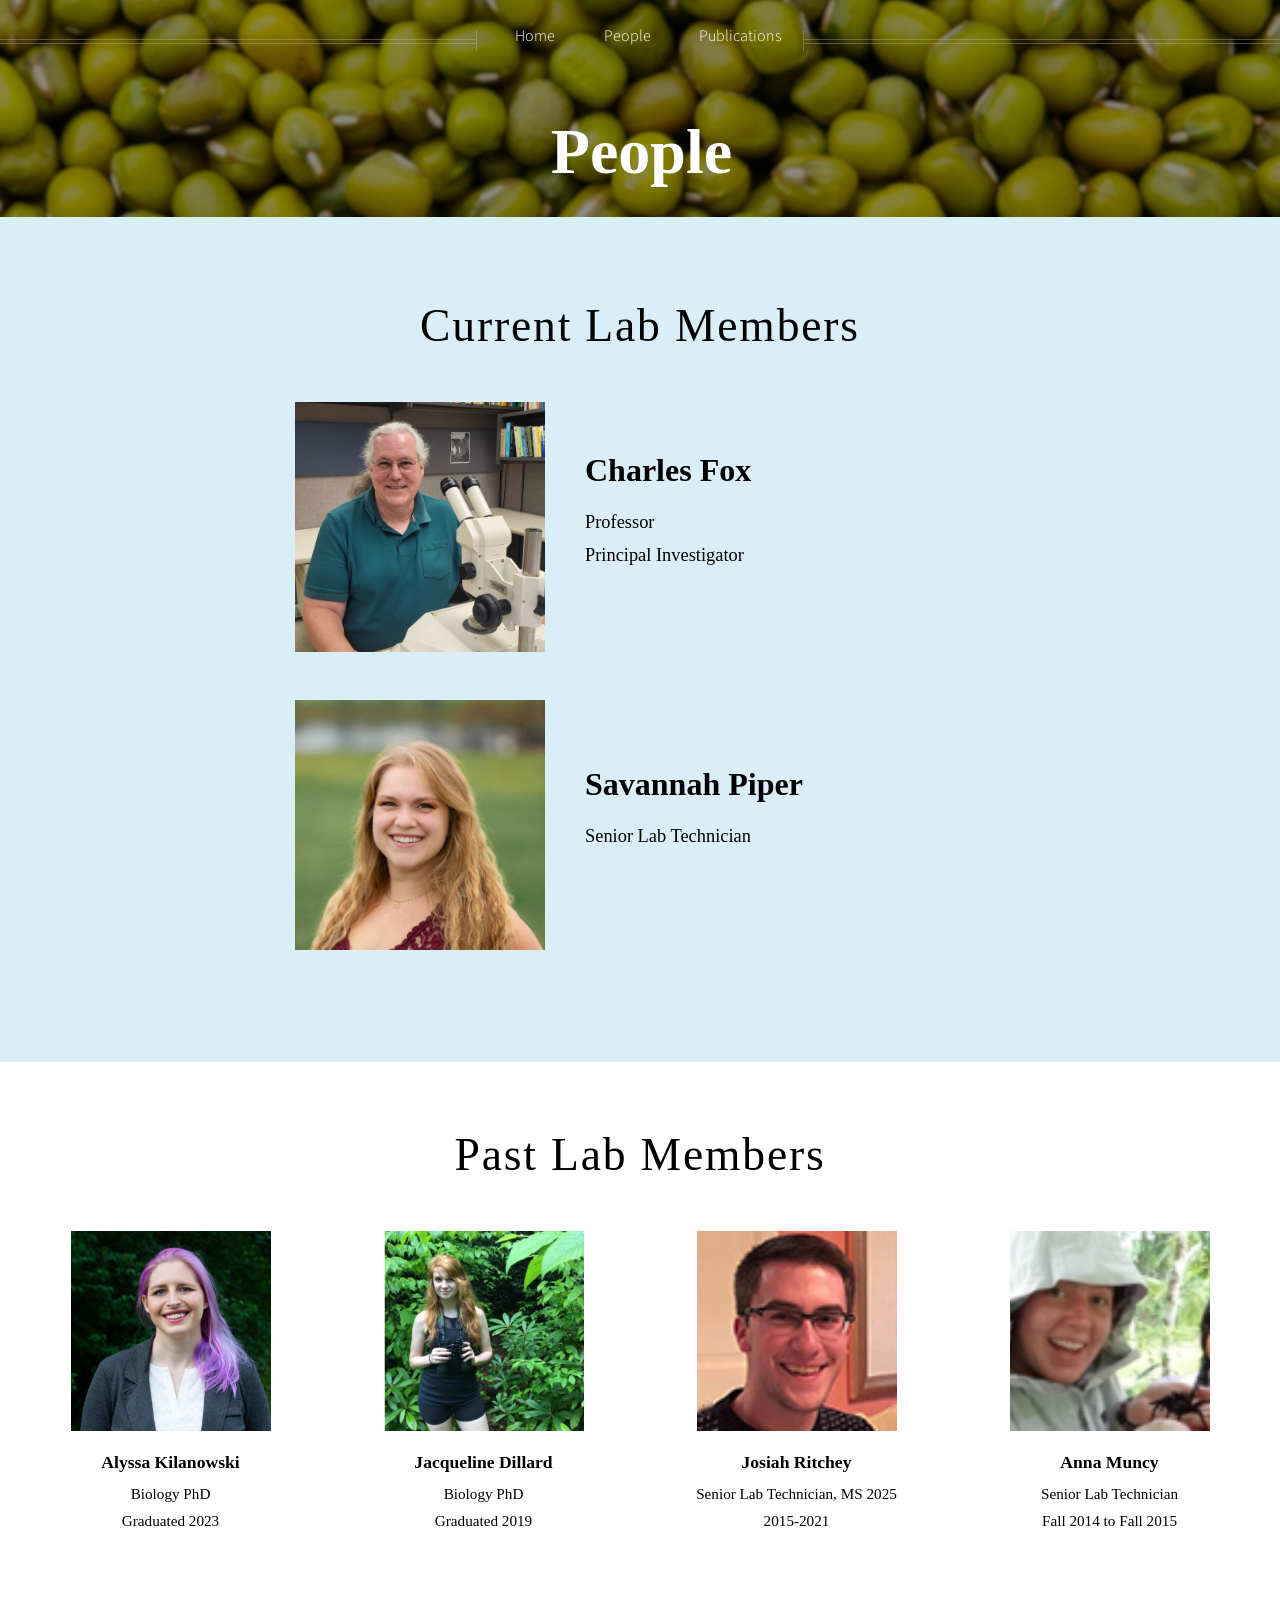
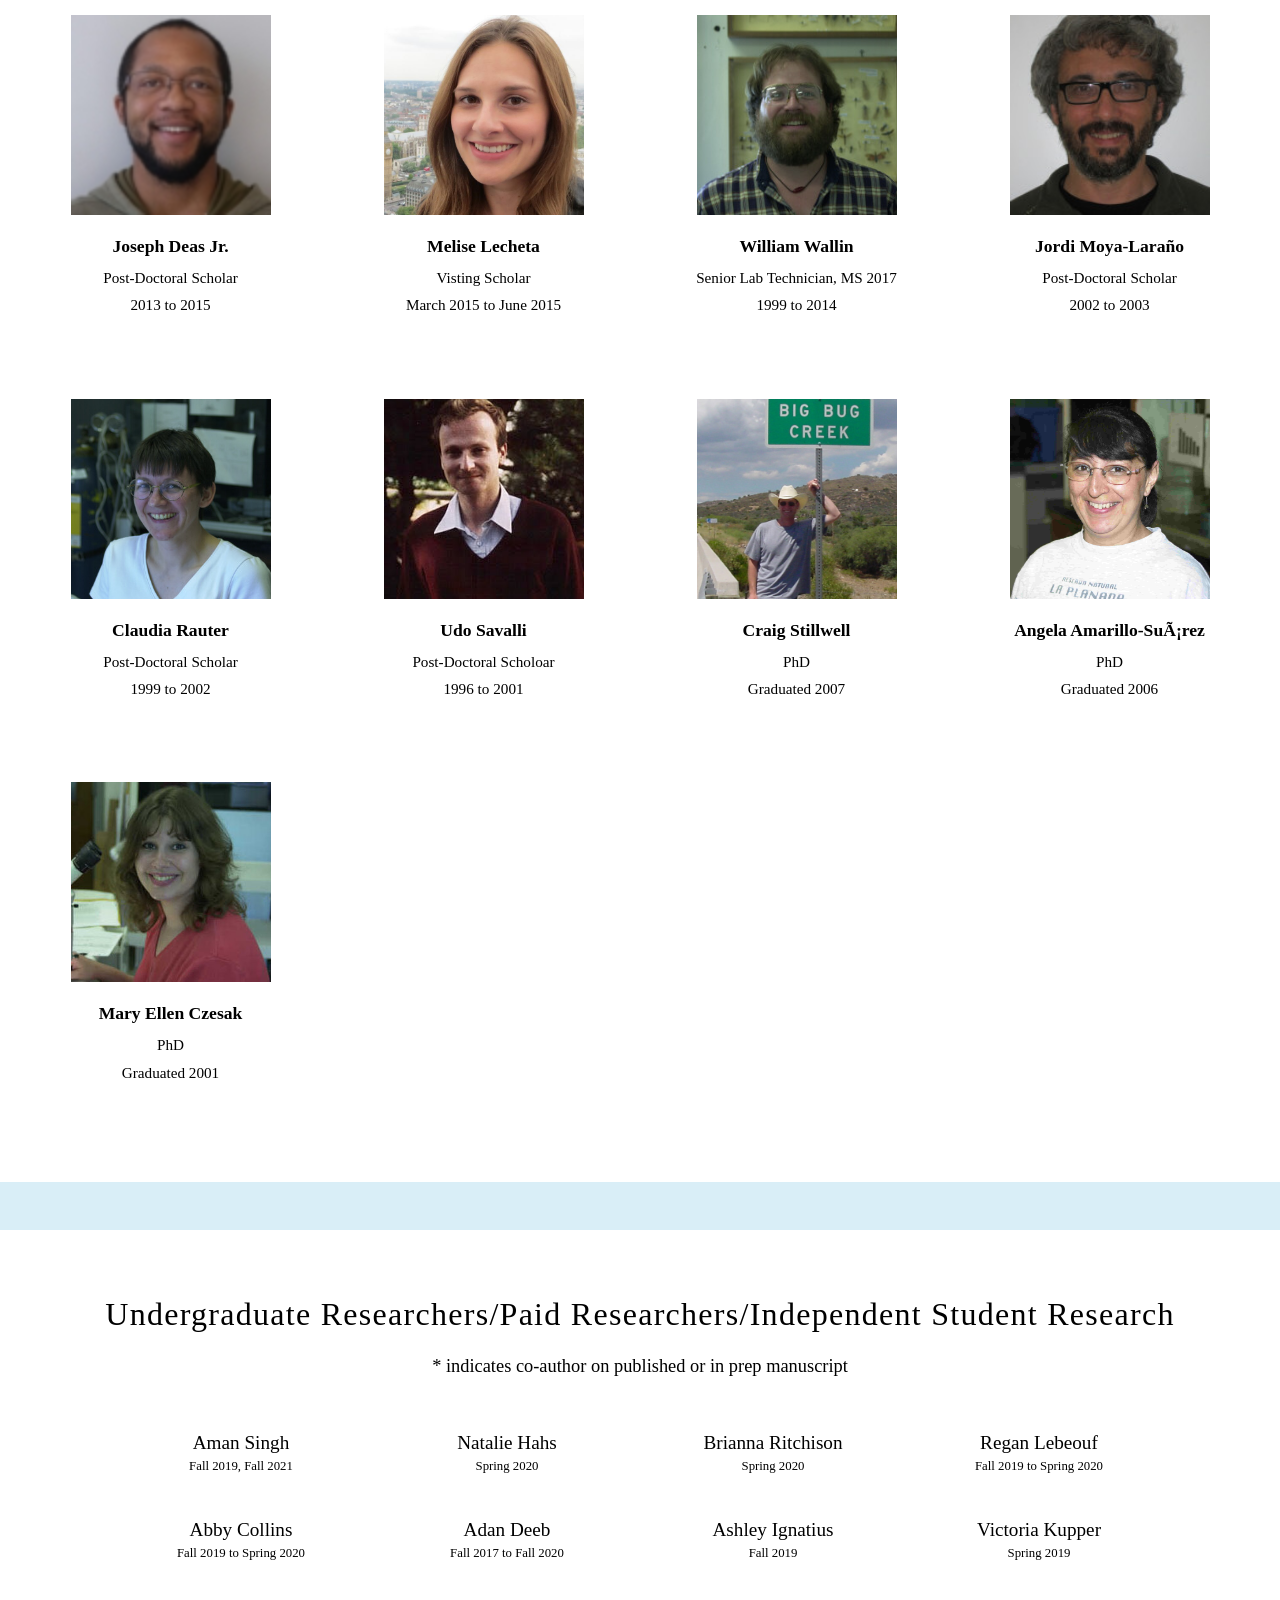
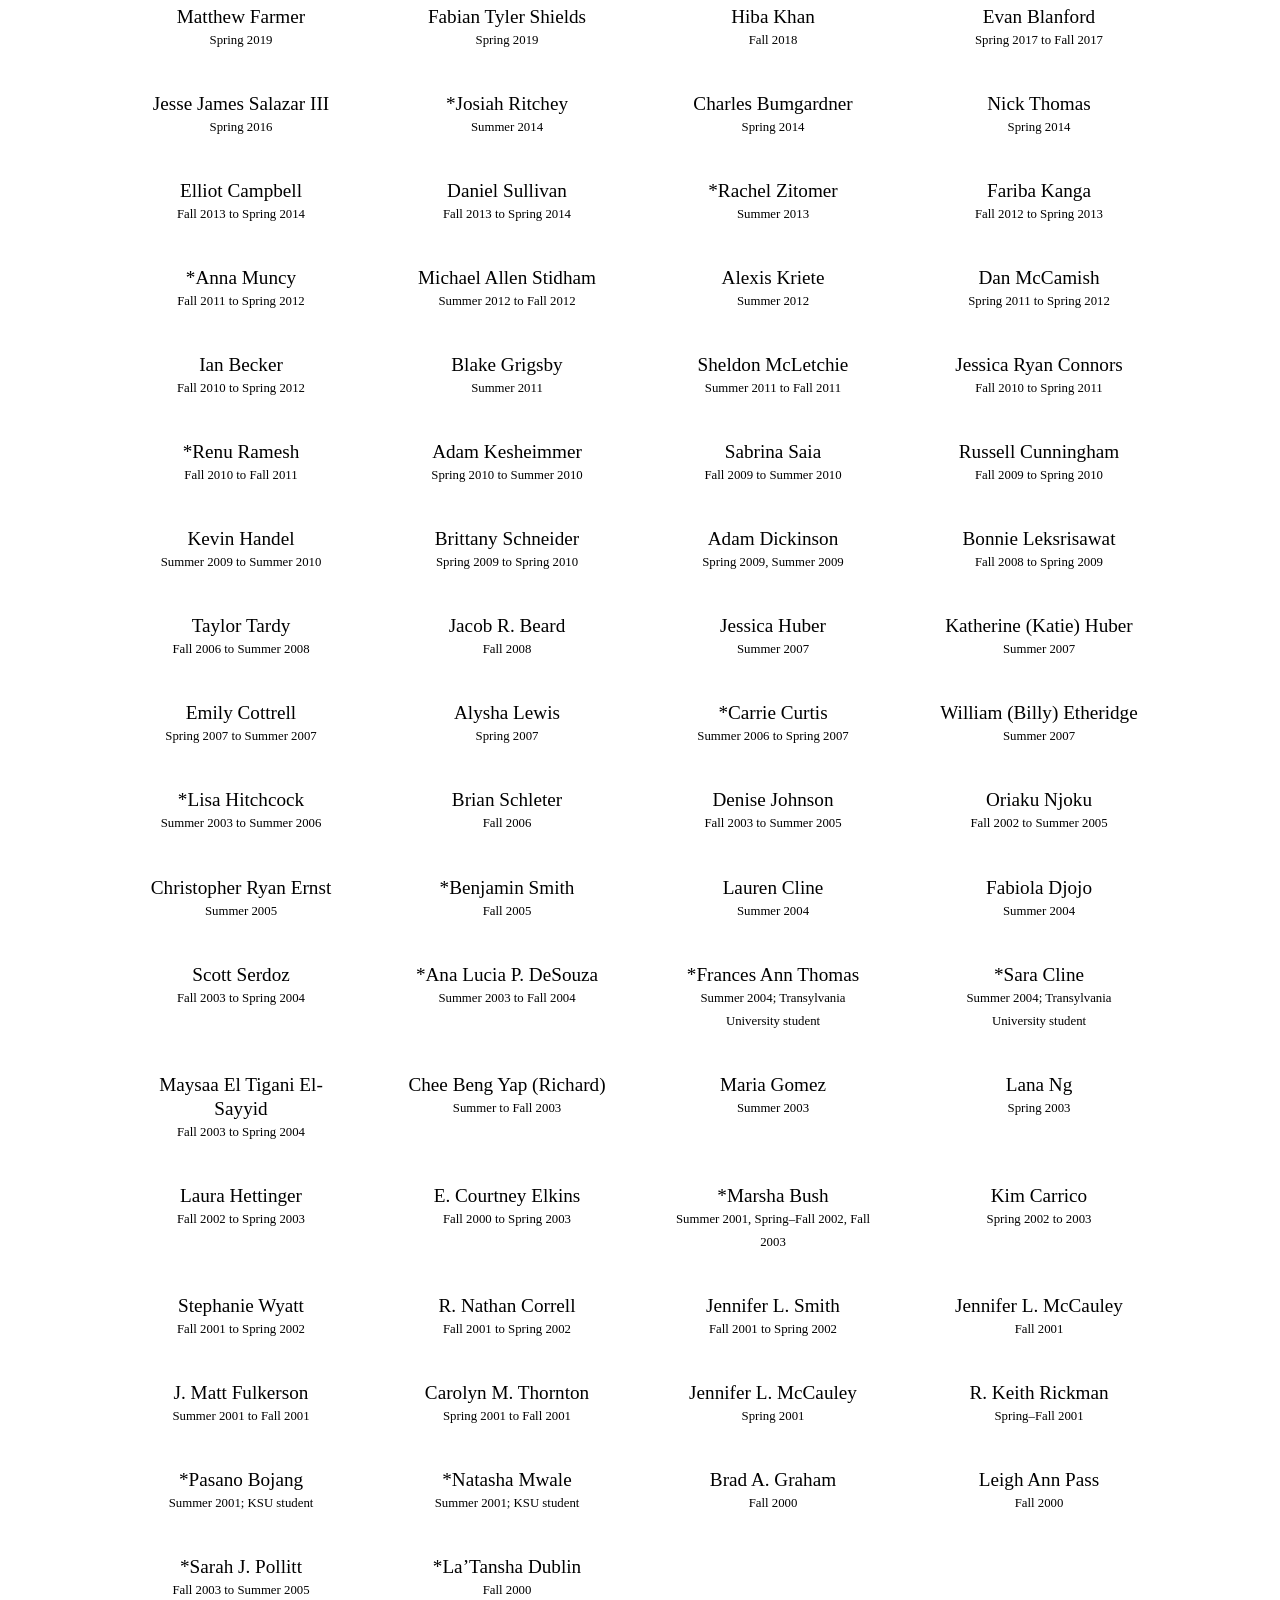
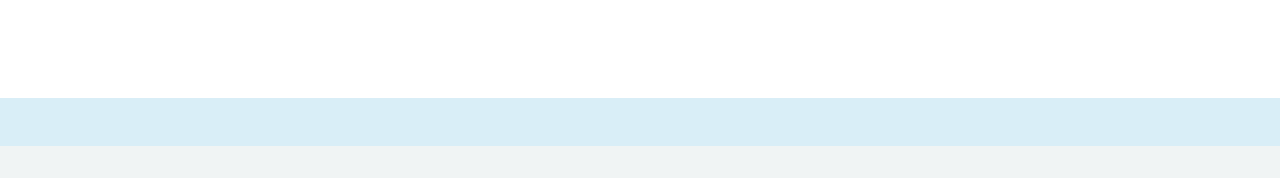
<file: people.html>
<!DOCTYPE HTML>
<!--
	Helios by HTML5 UP
	html5up.net | @ajlkn
	Free for personal and commercial use under the CCA 3.0 license (html5up.net/license)
-->
<html>
	<head>
		<title>People</title>
		<meta charset="utf-8" />
		<meta name="viewport" content="width=device-width, initial-scale=1, user-scalable=no" />
		<link rel="stylesheet" href="assets/css/main.css" />
		<noscript><link rel="stylesheet" href="assets/css/noscript.css" /></noscript>
	</head>
	<body class="left-sidebar is-preload people-page"></body>
		<div id="page-wrapper">

			<!-- Header -->
				<div id="header">

					<!-- Inner -->
						<div class="inner">
							<h1>
	<span id="logo">People</span>
</h1>
						</div>

					<!-- Nav -->
						<nav id="nav">
							<ul>
								<li><a href="index.html">Home</a></li>
								<li><a href="people.html">People</a></li>
								<li><a href="publications.html">Publications</a></li>
							</ul>
						</nav>

			</div>

<!-- Main -->
<div class="wrapper style1">
	<div class="container wide-people">
			<article id="main">
				<section class="people-section">

					<header>
						<h2>Current Lab Members</h2>
                        </header>
    <div class="person-row">
        <div class="person-photo">
		<img src="images/BES award.png" alt="Charles W. Fox" />
	</div>
	<div class="person-info">
        <h3>Charles Fox</h3>
        <p>Professor<br />
Principal Investigator</p>
	</div>
</div>
<div class="person-row">

	<div class="person-photo">
		<img src="images/Savannah.jpg" alt="Savannah Piper" />
	</div>

	<div class="person-info">
		<h3>Savannah Piper</h3>
		<p>
			Senior Lab Technician<br />
		</p>
        	</section>
            <section class="past-members-section">

	<header>
		<h2>Past Lab Members</h2>
	</header>
<div class="past-members-grid">

	<div class="past-member-card">
		<img src="images/Alyssa.jpg" alt="Alyssa Kilanowski" />

		<h3>Alyssa Kilanowski</h3>
		<p>
			Biology PhD<br />
			Graduated 2023
		</p>
        
	</div>
    <div class="past-member-card">
		<img src="images/Jacqueline Dillard.png" alt="Jacqueline Dillard" />

		<h3>Jacqueline Dillard</h3>
		<p>
			Biology PhD<br />
			Graduated 2019
		</p>
        
	</div>
    <div class="past-member-card">
		<img src="images/Josiah Ritchey.jpg" alt="Josiah Ritchey" />

		<h3>Josiah Ritchey</h3>
		<p>
			Senior Lab Technician, MS 2025<br />
            2015-2021
		</p>
        
	</div>
     <div class="past-member-card">
		<img src="images/Anna Muncy.jpg" alt="Anna Muncy" />

		<h3>Anna Muncy</h3>
		<p>
			Senior Lab Technician<br />
            Fall 2014 to Fall 2015
		</p>
        
	</div>
     <div class="past-member-card">
		<img src="images/Joseph Deas.jpg" alt="Joseph Deas" />

		<h3>Joseph Deas Jr.</h3>
		<p>
			Post-Doctoral Scholar<br />
           2013 to 2015
		</p>
        
	</div>
    <div class="past-member-card">
		<img src="images/Melise Lecheta.JPG" alt="Melise Lecheta" />

		<h3>Melise Lecheta</h3>
		<p>
			Visting Scholar<br />
           March 2015 to June 2015
		</p>
        
	</div>
 <div class="past-member-card">
		<img src="images/Wallin.jpg" alt="Wallin" />

		<h3>William Wallin</h3>
		<p>
			Senior Lab Technician, MS 2017<br />
           1999 to 2014
		</p>
        
	</div>
     <div class="past-member-card">
		<img src="images/Jordi.jpg" alt="Jordi" />

		<h3>Jordi Moya-Laraño</h3>
		<p>
			Post-Doctoral Scholar<br />
           2002 to 2003
		</p>
        
	</div>
     <div class="past-member-card">
		<img src="images/Claudia.jpg" alt="Claudia M. Rauter" />

		<h3>Claudia Rauter</h3>
		<p>
			Post-Doctoral Scholar<br />
           1999 to 2002
		</p>
        
	</div>
      <div class="past-member-card">
		<img src="images/SAVALLI1.JPG" alt="Udo M. Savalli" />

		<h3>Udo Savalli</h3>
		<p>
			Post-Doctoral Scholoar<br />
           1996 to 2001
		</p>
        
	</div>
      <div class="past-member-card">
		<img src="images/Craig Stillwell.2jpg.jpg" alt="Craig Stillwell" />

		<h3>Craig Stillwell</h3>
		<p>
			PhD<br />
           Graduated 2007
		</p>
        
	</div>
      <div class="past-member-card">
		<img src="images/Angela.jpg" alt="Angela R. Amarillo-SuÃ¡rez" />

		<h3>Angela Amarillo-SuÃ¡rez</h3>
		<p>
			PhD<br />
           Graduated 2006
		</p>
        
	</div>
      <div class="past-member-card">
		<img src="images/ME_Czesak.2jpg.jpg" alt="Mary Ellen Czesak" />

		<h3>Mary Ellen Czesak</h3>
		<p>
			PhD<br />
           Graduated 2001
		</p>
        
	</div>
</div>
</section>

<section class="undergrad-section">

	<header>
		<h2>Undergraduate Researchers/Paid Researchers/Independent Student Research</h2>
	</header>
    <p class="undergrad-note">
	* indicates co-author on published or in prep manuscript
</p>
<div class="undergrad-grid">
    <div class="undergrad-person">
		<h3>Aman Singh</h3>
		<p>Fall 2019, Fall 2021</p>
	</div>
    <div class="undergrad-person">
		<h3>Natalie Hahs</h3>
		<p>Spring 2020</p>
	</div>
<div class="undergrad-person">
		<h3>Brianna Ritchison</h3>
		<p>Spring 2020</p>
	</div>
    <div class="undergrad-person">
		<h3>Regan Lebeouf</h3>
		<p> Fall 2019 to Spring 2020</p>
	</div>
    <div class="undergrad-person">
		<h3>Abby Collins </h3>
		<p> Fall 2019 to Spring 2020</p>
	</div>
    <div class="undergrad-person">
		<h3>Adan Deeb </h3>
		<p>Fall 2017 to Fall 2020</p>
	</div>
    <div class="undergrad-person">
		<h3>Ashley Ignatius</h3>
		<p>Fall 2019</p>
	</div>
    <div class="undergrad-person">
		<h3>Victoria Kupper</h3>
		<p>Spring 2019</p>
	</div>
    <div class="undergrad-person">
		<h3>Matthew Farmer</h3>
		<p>Spring 2019</p>
	</div>
    <div class="undergrad-person">
		<h3>Fabian Tyler Shields</h3>
		<p>Spring 2019</p>
	</div>
    <div class="undergrad-person">
		<h3>Hiba Khan</h3>
		<p>Fall 2018</p>
	</div>
    <div class="undergrad-person">
		<h3>Evan Blanford</h3>
		<p>Spring 2017 to Fall 2017</p>
	</div>
    <div class="undergrad-person">
		<h3>Jesse James Salazar III </h3>
		<p>Spring 2016</p>
	</div>
    <div class="undergrad-person">
		<h3>*Josiah Ritchey</h3>
		<p>Summer 2014</p>
	</div>
    <div class="undergrad-person">
		<h3>Charles Bumgardner</h3>
		<p>Spring 2014</p>
	</div>
    <div class="undergrad-person">
		<h3>Nick Thomas</h3>
		<p>Spring 2014</p>
	</div>
     <div class="undergrad-person">
		<h3>Elliot Campbell</h3>
		<p>Fall 2013 to Spring 2014</p>
	</div>
    <div class="undergrad-person">
		<h3>Daniel Sullivan</h3>
		<p>Fall 2013 to Spring 2014</p>
	</div>
    <div class="undergrad-person">
		<h3>*Rachel Zitomer</h3>
		<p>Summer 2013</p>
	</div>
     <div class="undergrad-person">
		<h3>Fariba Kanga</h3>
		<p>Fall 2012 to Spring 2013</p>
	</div>
    <div class="undergrad-person">
		<h3>*Anna Muncy</h3>
		<p>Fall 2011 to Spring 2012</p>
	</div>
    <div class="undergrad-person">
		<h3>Michael Allen Stidham</h3>
		<p>Summer 2012 to Fall 2012</p>
	</div>
     <div class="undergrad-person">
		<h3>Alexis Kriete</h3>
		<p>Summer 2012</p>
	</div>
    <div class="undergrad-person">
		<h3>Dan McCamish</h3>
		<p>Spring 2011 to Spring 2012</p>
	</div>
    <div class="undergrad-person">
		<h3>Ian Becker</h3>
		<p>Fall 2010 to Spring 2012</p>
	</div>
     <div class="undergrad-person">
		<h3>Blake Grigsby</h3>
		<p>Summer 2011</p>
	</div>
    <div class="undergrad-person">
		<h3>Sheldon McLetchie</h3>
		<p>Summer 2011 to Fall 2011</p>
	</div>
	 <div class="undergrad-person">
		<h3>Jessica Ryan Connors</h3>
		<p>Fall 2010 to Spring 2011</p>
	</div>
	 <div class="undergrad-person">
		<h3>*Renu Ramesh</h3>
		<p>Fall 2010 to Fall 2011</p>
	</div>
	 <div class="undergrad-person">
		<h3>Adam Kesheimmer</h3>
		<p>Spring 2010 to Summer 2010</p>
	</div>
	 <div class="undergrad-person">
		<h3>Sabrina Saia</h3>
		<p>Fall 2009 to Summer 2010</p>
	</div>
	 <div class="undergrad-person">
		<h3>Russell Cunningham</h3>
		<p>Fall 2009 to Spring 2010</p>
	</div>
	 <div class="undergrad-person">
		<h3>Kevin Handel</h3>
		<p>Summer 2009 to Summer 2010</p>
	</div>
	 <div class="undergrad-person">
		<h3>Brittany Schneider</h3>
		<p>Spring 2009 to Spring 2010</p>
	</div>
	 <div class="undergrad-person">
		<h3>Adam Dickinson</h3>
		<p>Spring 2009, Summer 2009</p>
	</div>
	 <div class="undergrad-person">
		<h3>Bonnie Leksrisawat</h3>
		<p>Fall 2008 to Spring 2009</p>
	</div>
	 <div class="undergrad-person">
		<h3>Taylor Tardy</h3>
		<p>Fall 2006 to Summer 2008</p>
	</div>
	 <div class="undergrad-person">
		<h3>Jacob R. Beard</h3>
		<p>Fall 2008</p>
	</div>
	 <div class="undergrad-person">
		<h3>Jessica Huber</h3>
		<p>Summer 2007</p>
	</div>
	 <div class="undergrad-person">
		<h3>Katherine (Katie) Huber</h3>
		<p>Summer 2007</p>
	</div>
	 <div class="undergrad-person">
		<h3>Emily Cottrell</h3>
		<p>Spring 2007 to Summer 2007</p>
	</div>
	 <div class="undergrad-person">
		<h3>Alysha Lewis</h3>
		<p>Spring 2007</p>
	</div>
	 <div class="undergrad-person">
		<h3>*Carrie Curtis</h3>
		<p>Summer 2006 to Spring 2007</p>
	</div>
	 <div class="undergrad-person">
		<h3>William (Billy) Etheridge </h3>
		<p>Summer 2007</p>
	</div>
	 <div class="undergrad-person">
		<h3>*Lisa Hitchcock</h3>
		<p>Summer 2003 to Summer 2006</p>
	</div>
	 <div class="undergrad-person">
		<h3>Brian Schleter</h3>
		<p> Fall 2006</p>
	</div>
	 <div class="undergrad-person">
		<h3>Denise Johnson</h3>
		<p>Fall 2003 to Summer 2005</p>
	</div>
	<div class="undergrad-person">
		<h3>Oriaku Njoku</h3>
		<p>Fall 2002 to Summer 2005</p>
	</div>
	<div class="undergrad-person">
		<h3>Christopher Ryan Ernst</h3>
		<p>Summer 2005</p>
	</div>
	<div class="undergrad-person">
		<h3>*Benjamin Smith</h3>
		<p>Fall 2005</p>
	</div>
	<div class="undergrad-person">
		<h3>Lauren Cline</h3>
		<p>Summer 2004</p>
	</div>
	<div class="undergrad-person">
		<h3>Fabiola Djojo</h3>
		<p>Summer 2004</p>
	</div>
	<div class="undergrad-person">
		<h3>Scott Serdoz</h3>
		<p>Fall 2003 to Spring 2004</p>
	</div>
	<div class="undergrad-person">
		<h3>*Ana Lucia P. DeSouza</h3>
		<p>Summer 2003 to Fall 2004</p>
	</div>
	<div class="undergrad-person">
		<h3>*Frances Ann Thomas</h3>
		<p>Summer 2004; Transylvania University student</p>
	</div>
	<div class="undergrad-person">
		<h3>*Sara Cline</h3>
		<p>Summer 2004; Transylvania University student</p>
	</div>
	<div class="undergrad-person">
		<h3>Maysaa El Tigani El-Sayyid</h3>
		<p>Fall 2003 to Spring 2004</p>
	</div>
	<div class="undergrad-person">
		<h3>Chee Beng Yap (Richard)</h3>
		<p>Summer to Fall 2003</p>
	</div>
	<div class="undergrad-person">
		<h3>Maria Gomez</h3>
		<p>Summer 2003</p>
	</div>
	<div class="undergrad-person">
		<h3>Lana Ng</h3>
		<p>Spring 2003</p>
	</div>
	<div class="undergrad-person">
		<h3>Laura Hettinger</h3>
		<p>Fall 2002 to Spring 2003</p>
	</div>
	<div class="undergrad-person">
		<h3>E. Courtney Elkins</h3>
		<p>Fall 2000 to Spring 2003</p>
	</div>
	<div class="undergrad-person">
		<h3>*Marsha Bush</h3>
		<p>Summer 2001, Spring–Fall 2002, Fall 2003</p>
	</div>
	<div class="undergrad-person">
		<h3>Kim Carrico</h3>
		<p>Spring 2002 to 2003</p>
	</div>
	<div class="undergrad-person">
		<h3>Stephanie Wyatt</h3>
		<p>Fall 2001 to Spring 2002</p>
	</div>
	<div class="undergrad-person">
		<h3>R. Nathan Correll</h3>
		<p>Fall 2001 to Spring 2002</p>
	</div>
	<div class="undergrad-person">
		<h3>Jennifer L. Smith</h3>
		<p>Fall 2001 to Spring 2002</p>
	</div>
	<div class="undergrad-person">
		<h3>Jennifer L. McCauley</h3>
		<p>Fall 2001</p>
	</div>
	<div class="undergrad-person">
		<h3>J. Matt Fulkerson</h3>
		<p>Summer 2001 to Fall 2001</p>
	</div>
	<div class="undergrad-person">
		<h3>Carolyn M. Thornton</h3>
		<p>Spring 2001 to Fall 2001</p>
	</div>
	<div class="undergrad-person">
		<h3>Jennifer L. McCauley</h3>
		<p>Spring 2001</p>
	</div>
	<div class="undergrad-person">
		<h3>R. Keith Rickman</h3>
		<p>Spring–Fall 2001</p>
	</div>
	<div class="undergrad-person">
		<h3>*Pasano Bojang</h3>
		<p>Summer 2001; KSU student</p>
	</div>
	<div class="undergrad-person">
		<h3>*Natasha Mwale</h3>
		<p>Summer 2001; KSU student</p>
	</div>
	<div class="undergrad-person">
		<h3>Brad A. Graham</h3>
		<p>Fall 2000</p>
	</div>
	<div class="undergrad-person">
		<h3>Leigh Ann Pass</h3>
		<p>Fall 2000</p>
	</div>
	<div class="undergrad-person">
		<h3>*Sarah J. Pollitt</h3>
		<p>Fall 2003 to Summer 2005</p>
	</div>
	<div class="undergrad-person">
		<h3>*La’Tansha Dublin</h3>
		<p>Fall 2000</p>
	</div>
	</div>
</section>
		</article>
        
	</div>
</div>
</div>
</section>
</html>
</file>
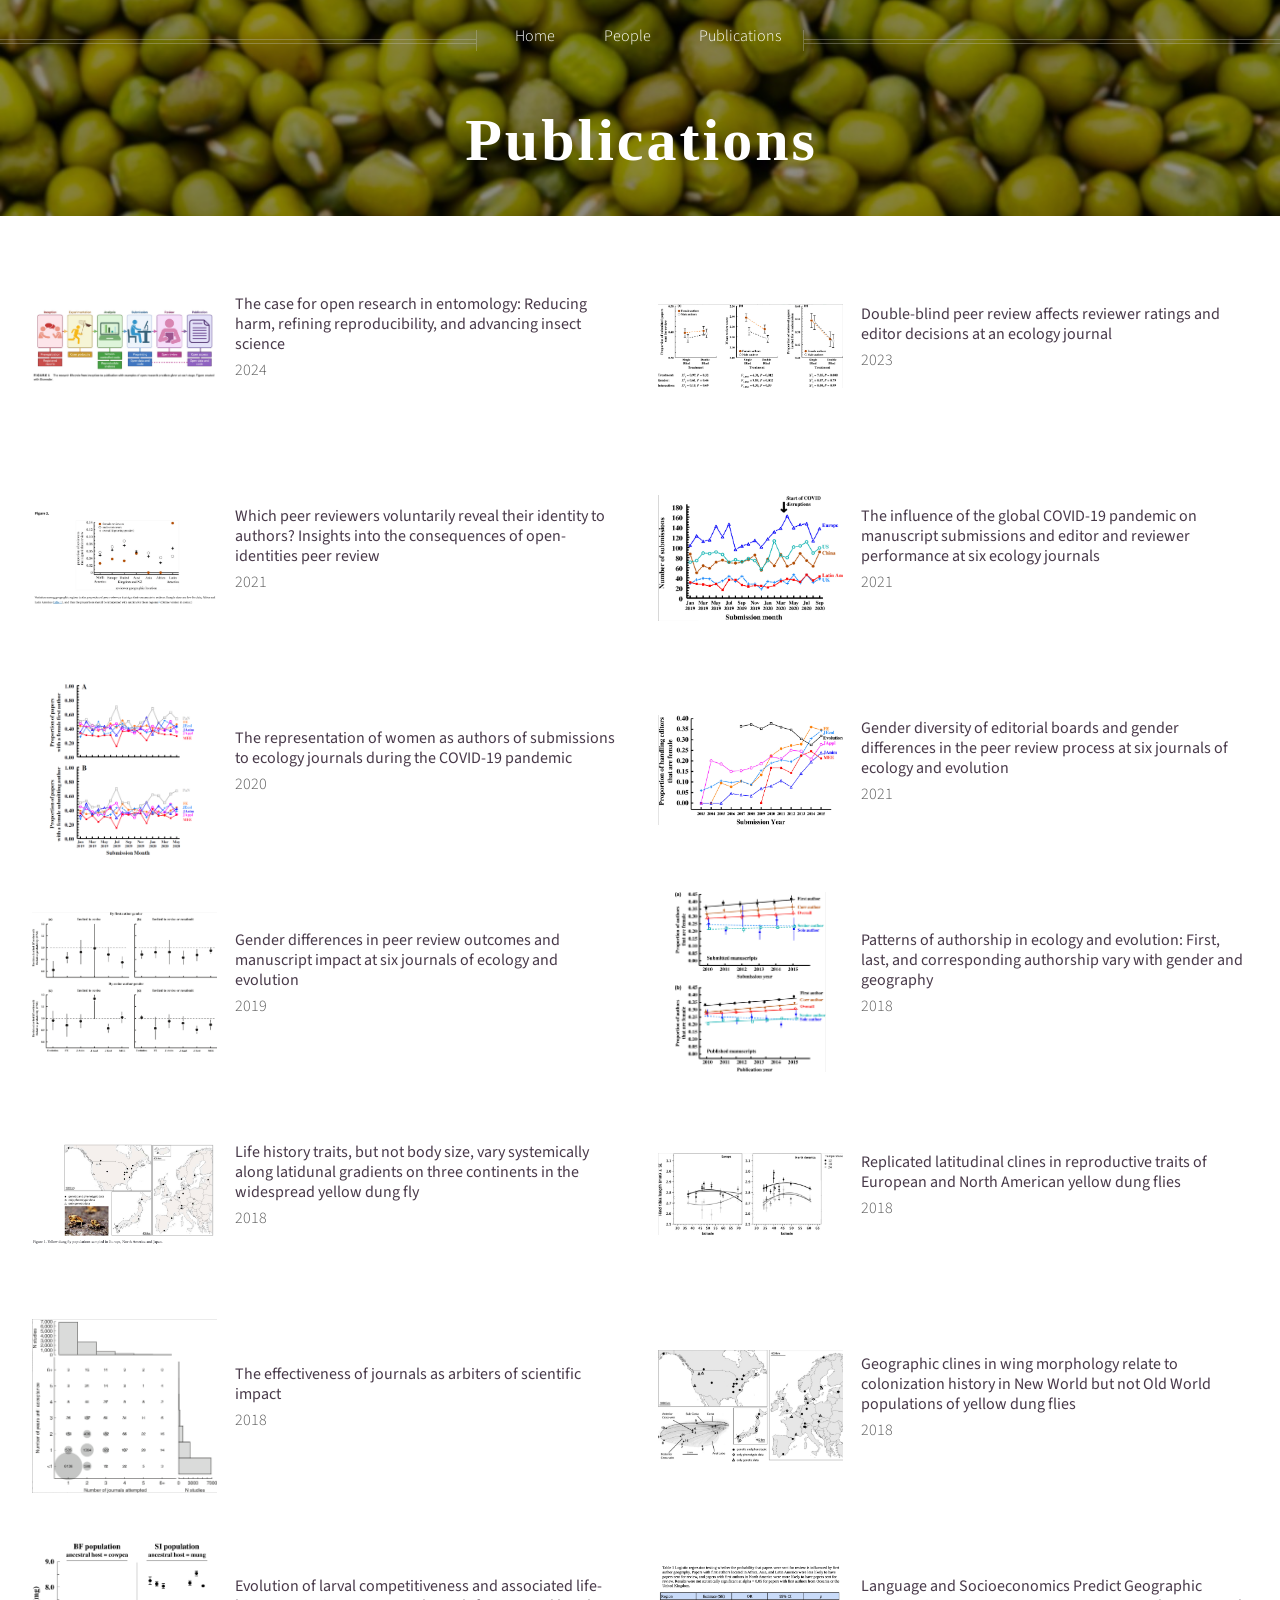
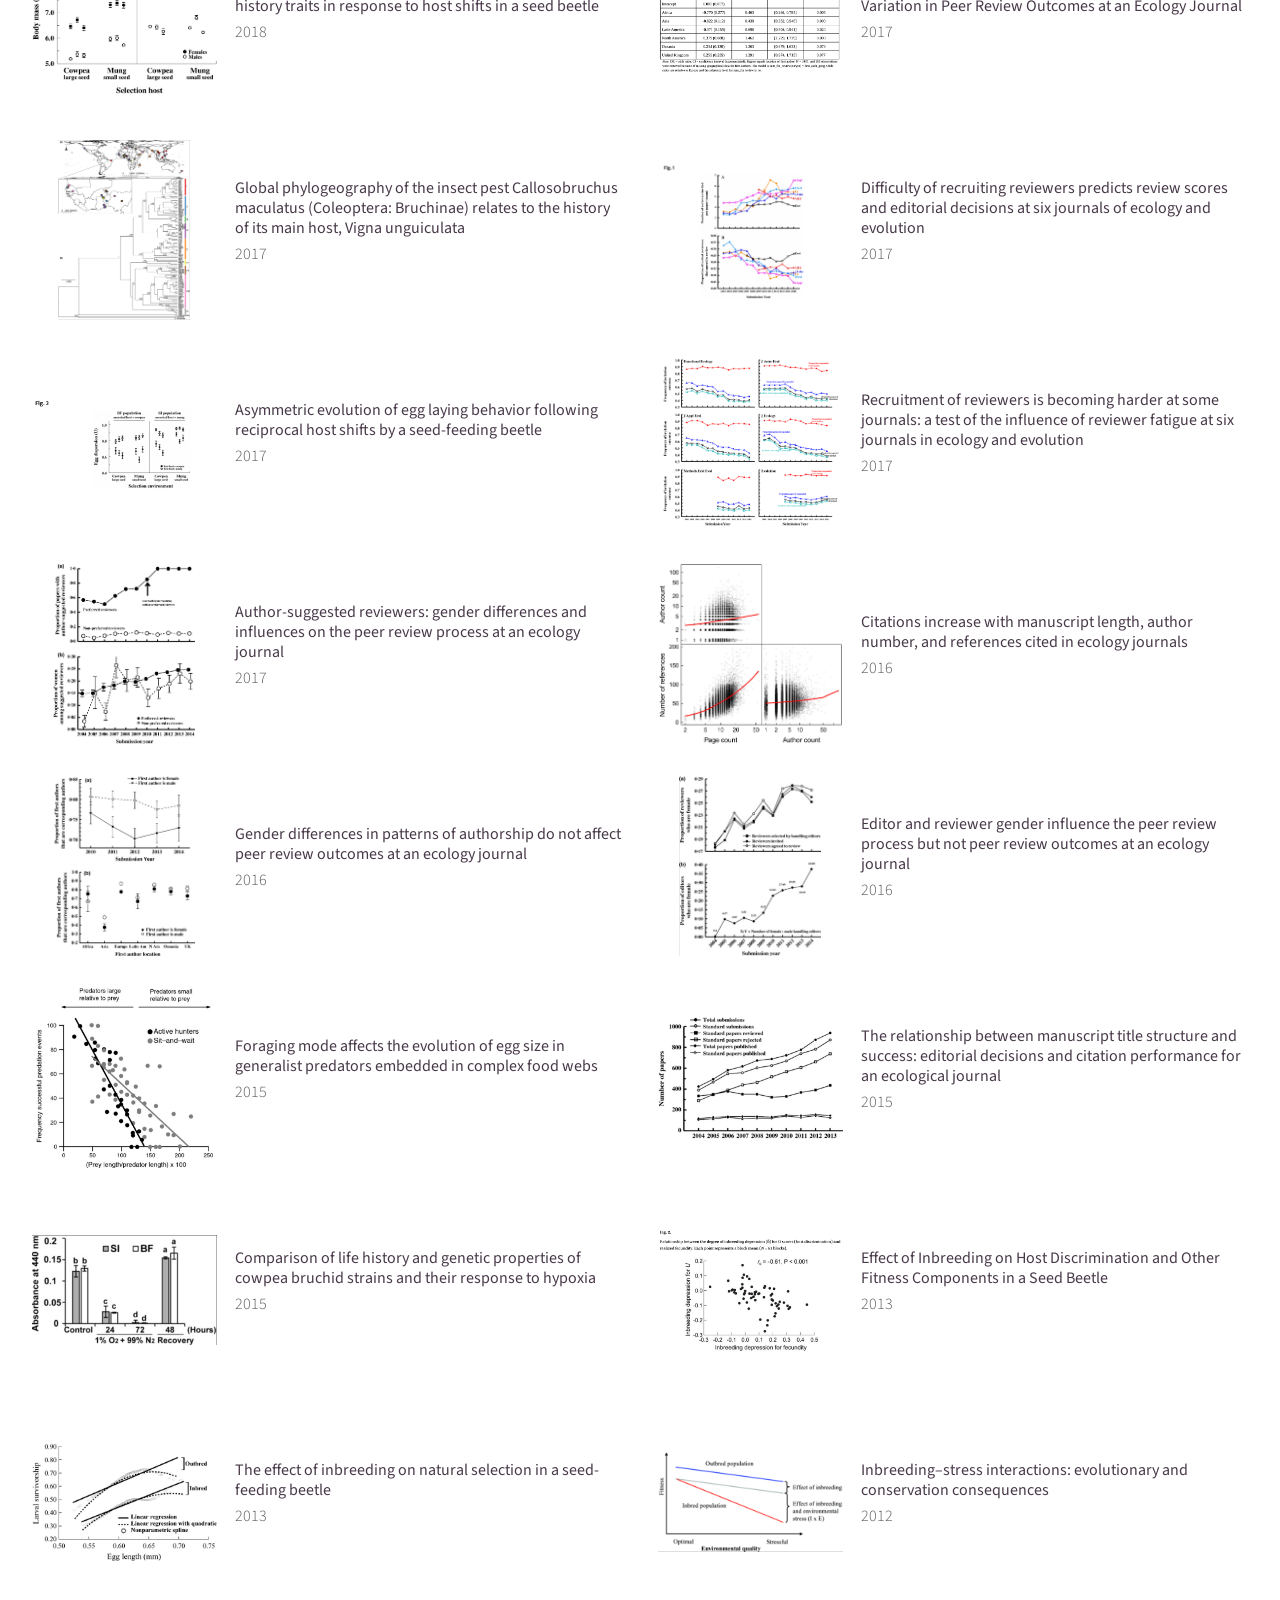
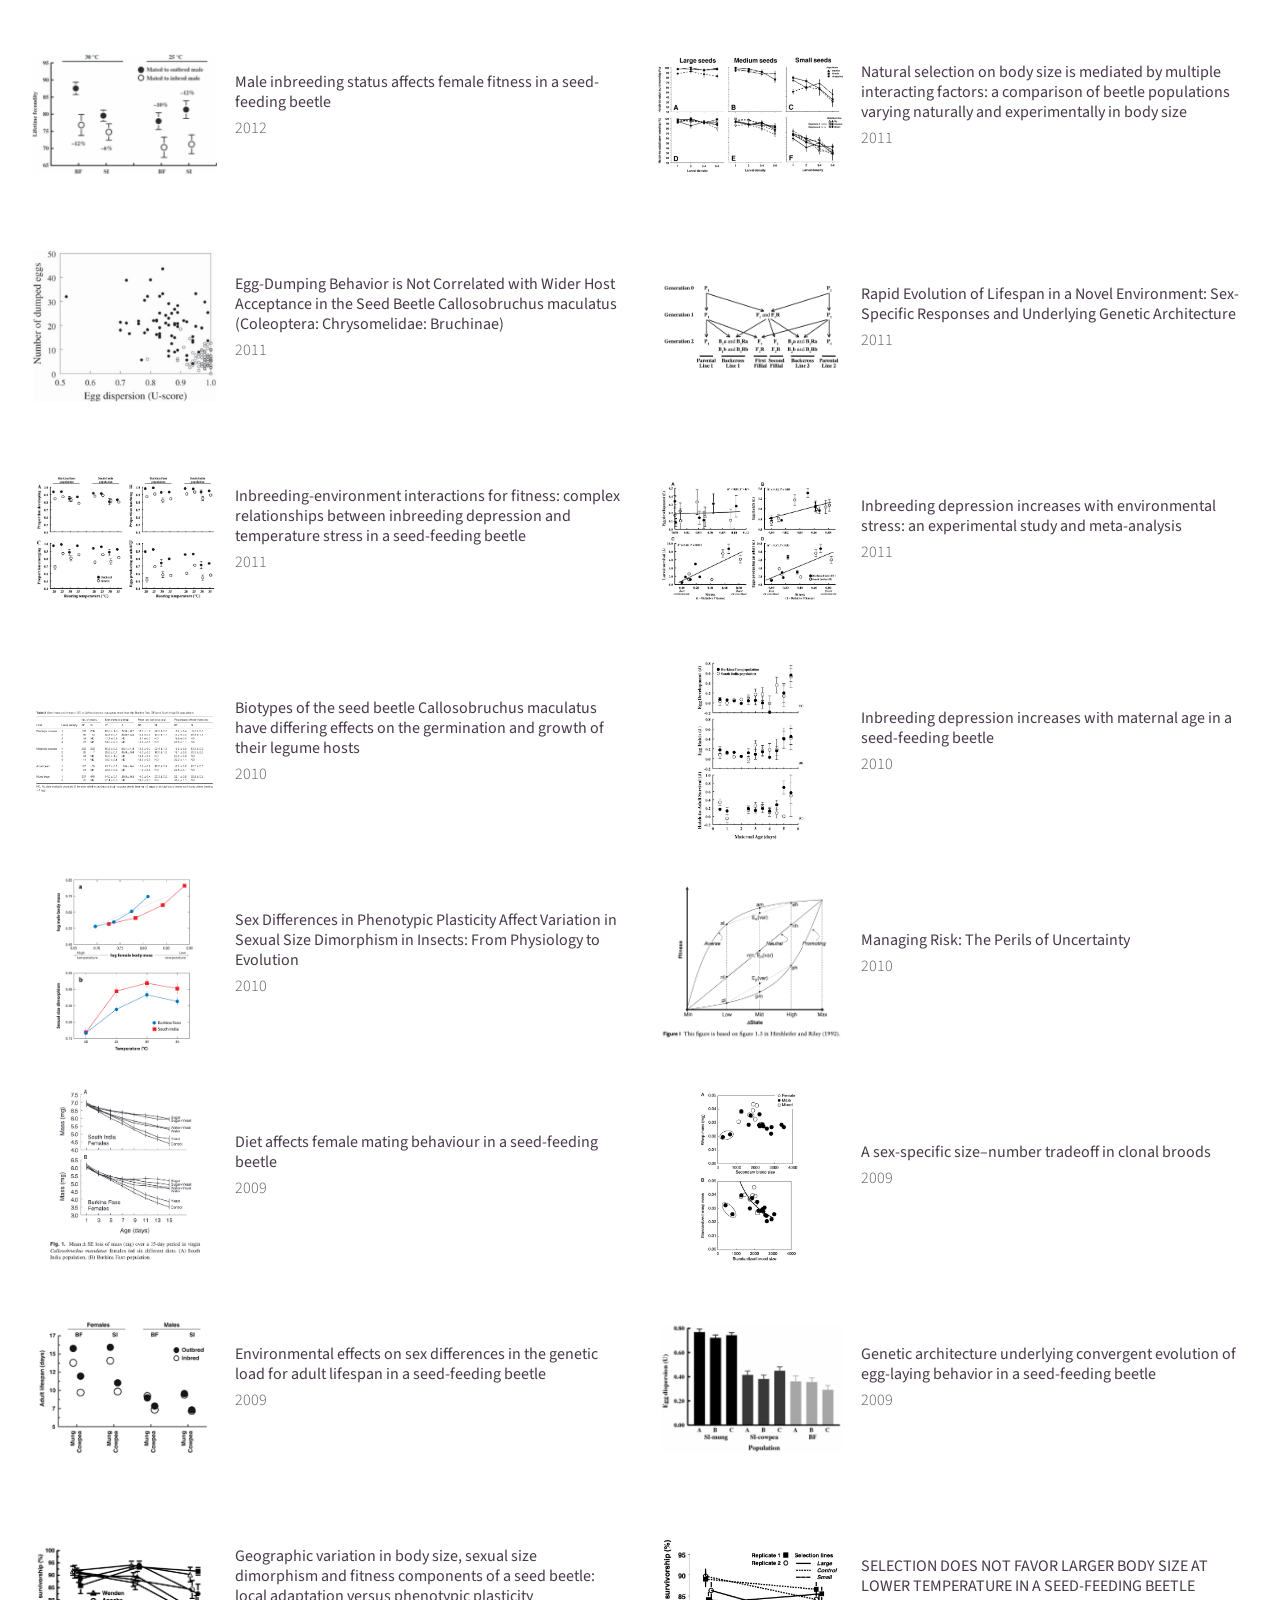
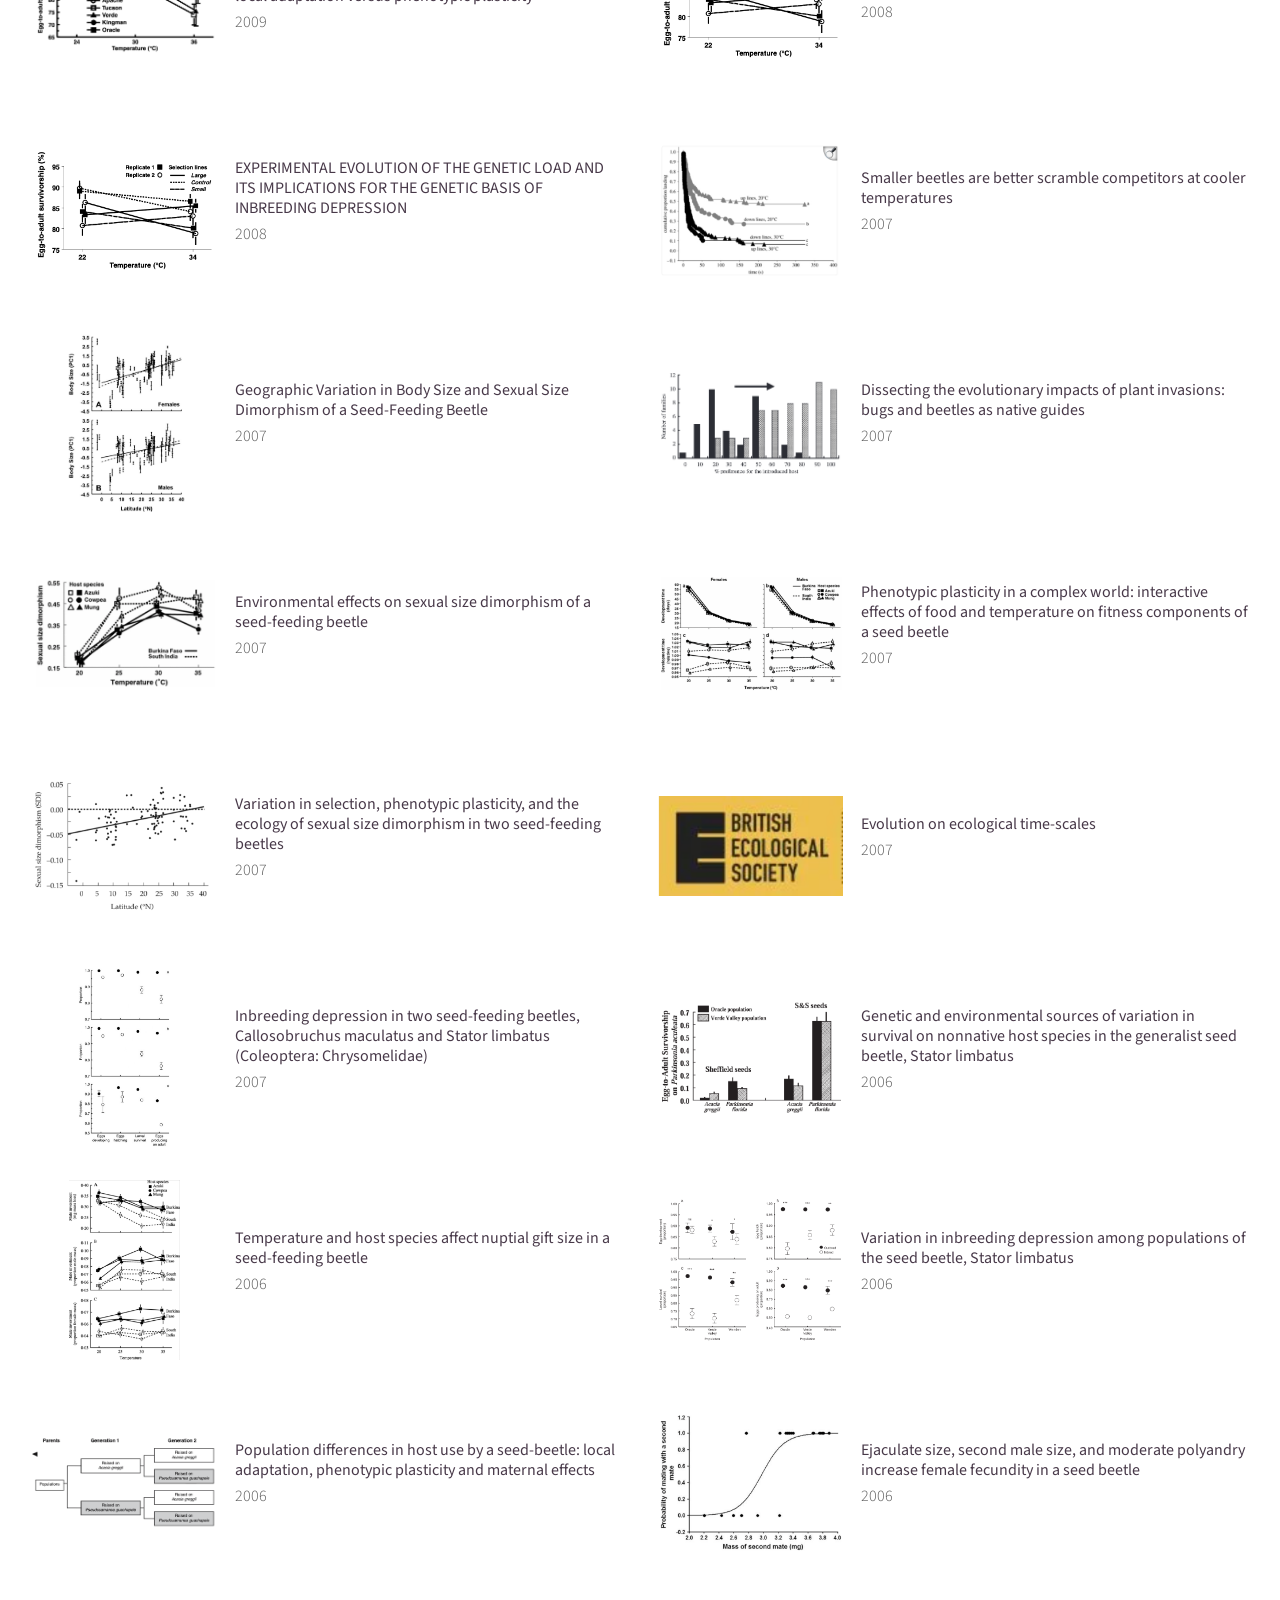
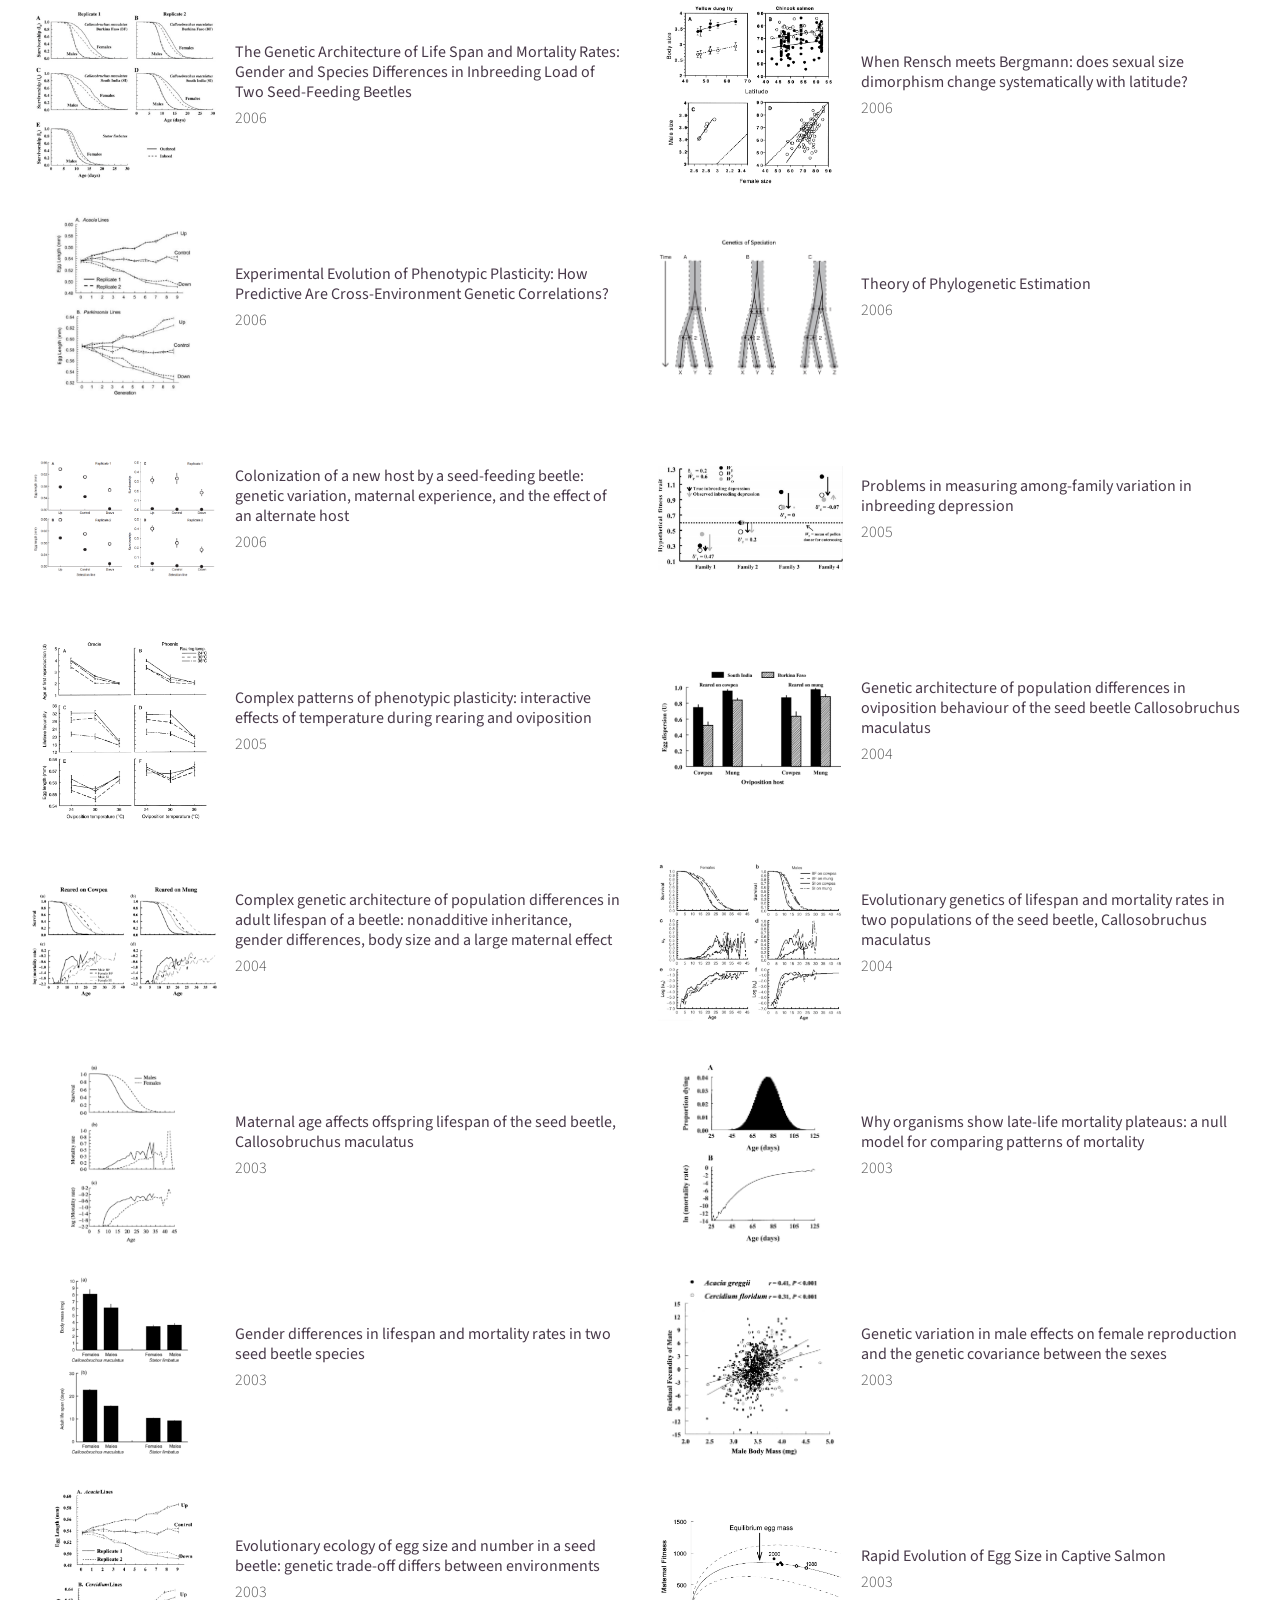
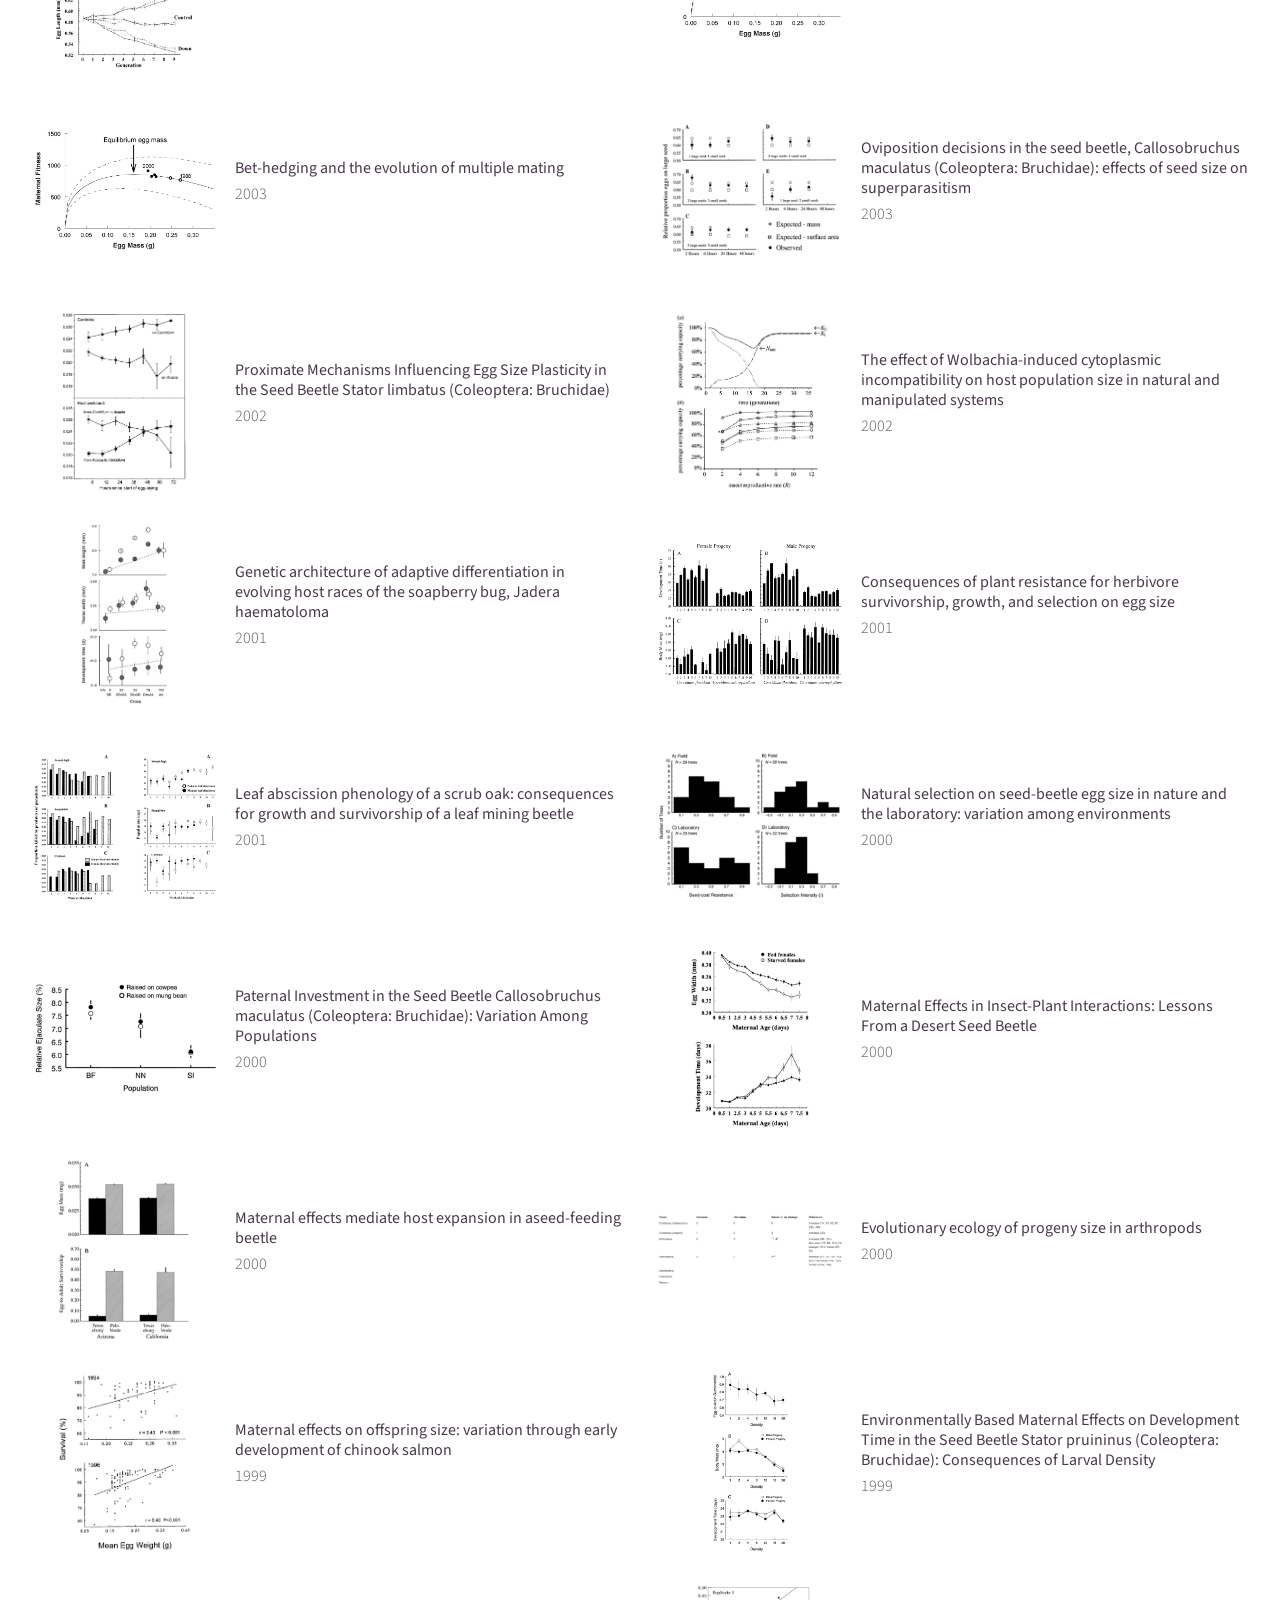
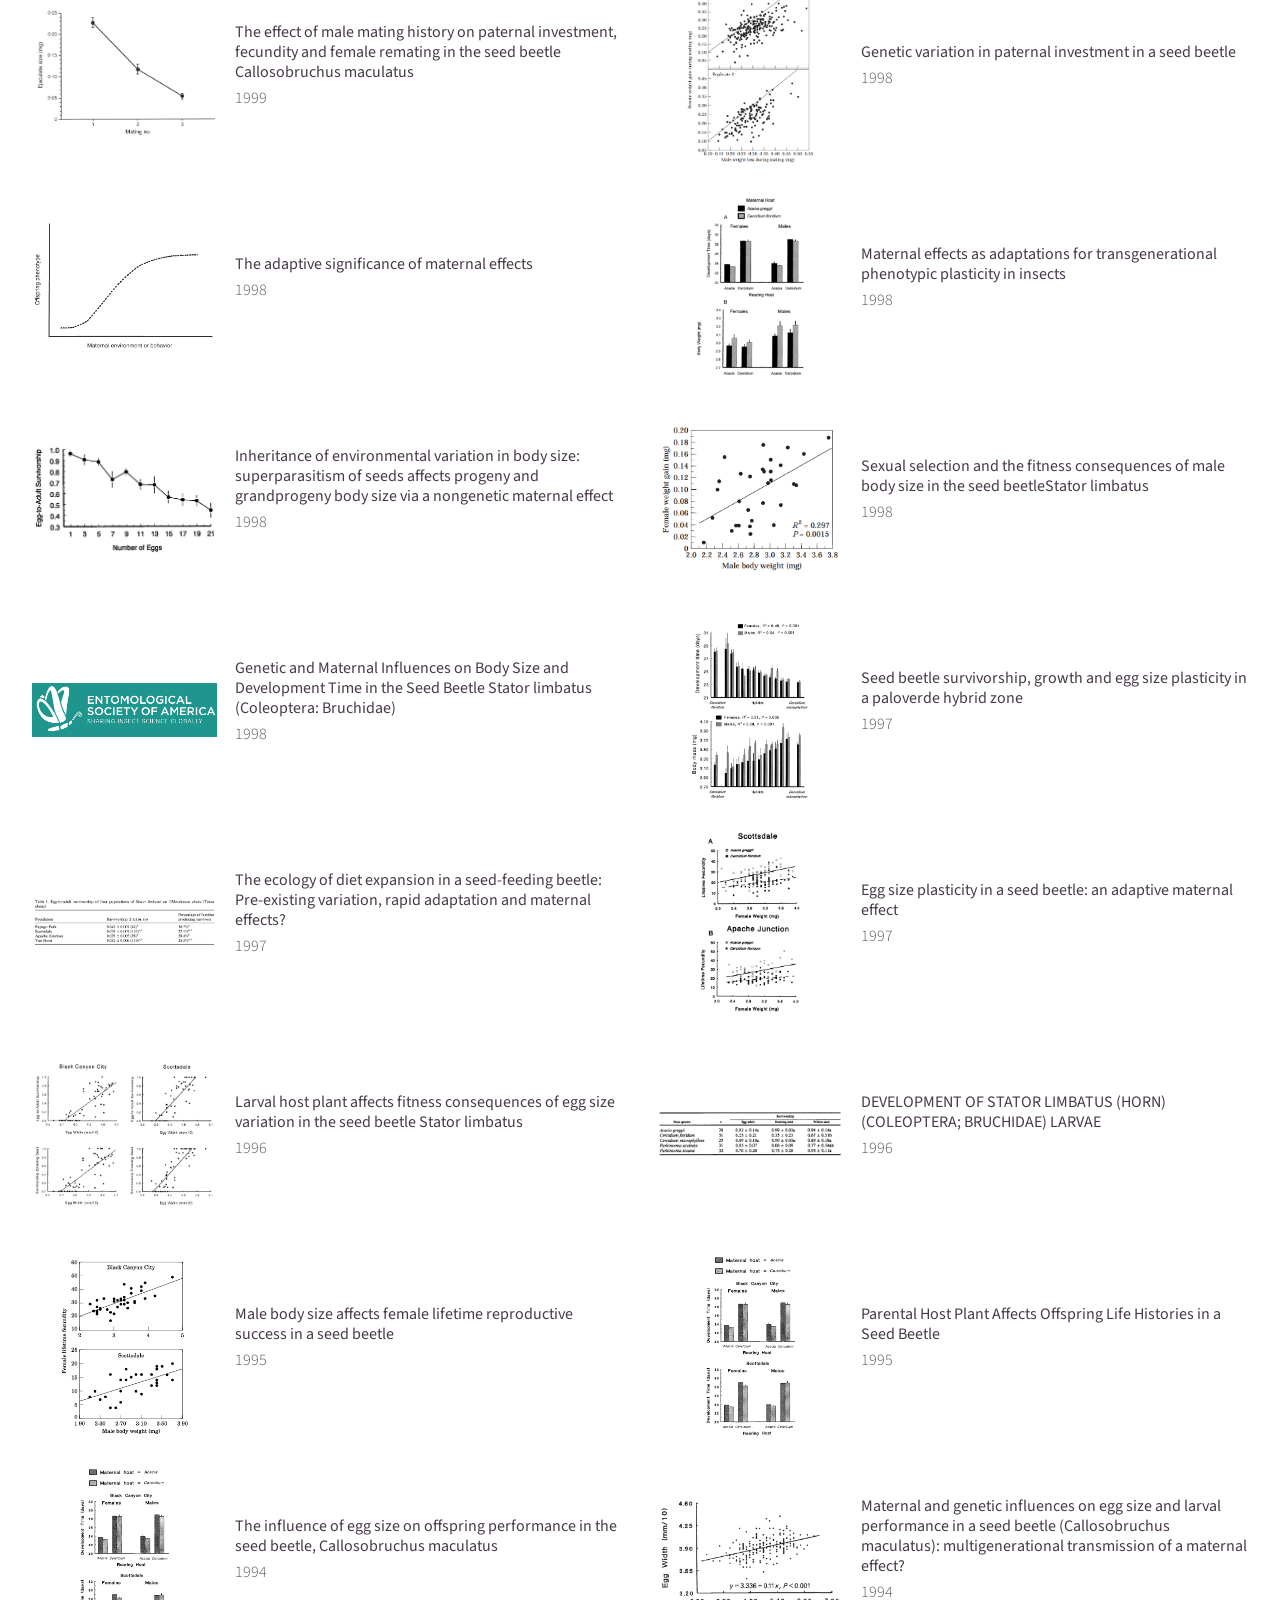
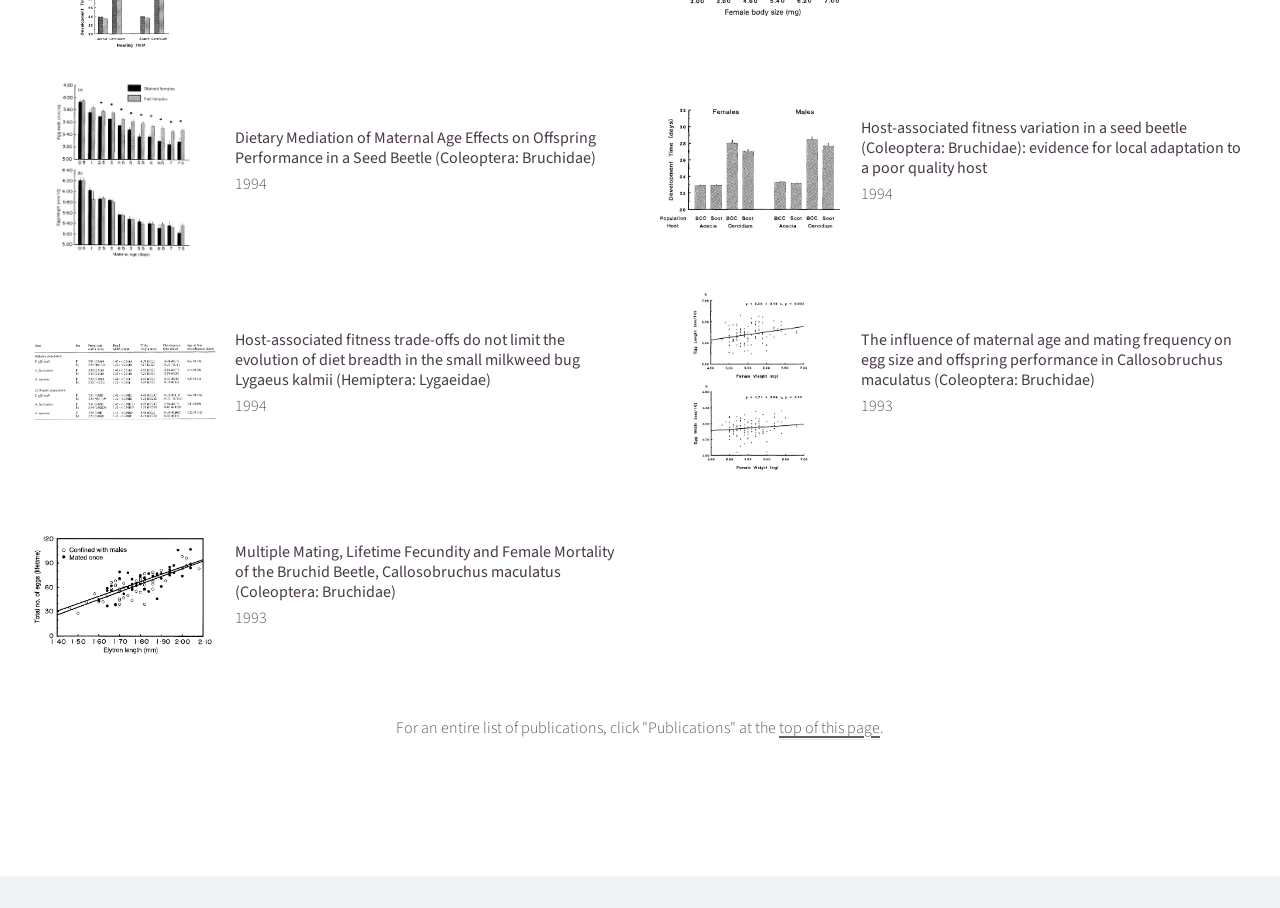
<file: publications.html>
<!DOCTYPE HTML>
<!--
	Helios by HTML5 UP
	html5up.net | @ajlkn
	Free for personal and commercial use under the CCA 3.0 license (html5up.net/license)
-->
<html>
	<head>
		<title>Publications</title>
		<meta charset="utf-8" />
		<meta name="viewport" content="width=device-width, initial-scale=1, user-scalable=no" />
		<link rel="stylesheet" href="assets/css/main.css" />
		<noscript><link rel="stylesheet" href="assets/css/noscript.css" /></noscript>
	</head>
	<body id="top" class="right-sidebar is-preload publications-page"></body>
		<div id="page-wrapper">

			<!-- Header -->
				<div id="header">

					<!-- Inner -->
						<div class="inner">
							<header>
								<h1>
	<a href="https://scholar.google.com/citations?user=CQ2TXkkAAAAJ&hl=en" id="logo" target="_blank" rel="noopener noreferrer">
		Publications
	</a>
</h1>
							</header>
						</div>

					<!-- Nav -->
						<nav id="nav">
							<ul>
								<li><a href="index.html">Home</a></li>
								<li><a href="people.html">People</a></li>
								<li><a href="publications.html">Publications</a></li>
							</ul>
						</nav>

				</div>

			<!-- Main -->
				<div class="wrapper style1 publications wrapper">

					<div class="container">
						<div class="row gtr-200">
							</div>
							<div class="col-12-mobile" id="sidebar">

								<section>
									<header>
										
									</header>
					<div class="row">

	<div class="col-6 col-12-mobile">
		<div class="row gtr-50">
			<div class="col-4">
				<span class="image fit">
					<img src="images/paper 1.jpeg" alt="" />
				</span>
			</div>
			<div class="col-8">
				<h4>
					<a href="https://research.ebsco.com/c/7cf6d2/viewer/pdf/nkcefs4f5r?route=details" target="_blank" rel="noopener noreferrer">
						The case for open research in entomology: Reducing harm, refining reproducibility, and advancing insect science
					</a>
				</h4>
				<p class="pub-year">2024</p>
			</div>
		</div>
	</div>

	<div class="col-6 col-12-mobile">
		<div class="row gtr-50">
			<div class="col-4">
				<span class="image fit">
					<img src="images/paper2.png" alt="" />
				</span>
			</div>
			<div class="col-8">
				<h4>
					<a href="https://besjournals.onlinelibrary.wiley.com/doi/full/10.1111/1365-2435.14259" target="_blank" rel="noopener noreferrer">
						Double-blind peer review affects reviewer ratings and editor decisions at an ecology journal
					</a>
				</h4>
				<p class="pub-year">2023</p>
			</div>
		</div>
	</div>

</div>
				<div class="row">

	<div class="col-6 col-12-mobile">
		<div class="row gtr-50">
			<div class="col-4">
				<span class="image fit">
					<img src="images/Paper3.png" alt="" />
				</span>
			</div>
			<div class="col-8">
				<h4>
					<a href="https://pmc.ncbi.nlm.nih.gov/articles/PMC8548798/" target="_blank" rel="noopener noreferrer">
						Which peer reviewers voluntarily reveal their identity to authors? Insights into the consequences of open-identities peer review
					</a>
				</h4>
				<p class="pub-year">2021</p>
			</div>
		</div>
	</div>

	<div class="col-6 col-12-mobile">
		<div class="row gtr-50">
			<div class="col-4">
				<span class="image fit">
					<img src="images/Paper4.png" alt="" />
				</span>
			</div>
			<div class="col-8">
				<h4>
					<a href="https://besjournals.onlinelibrary.wiley.com/doi/full/10.1111/1365-2435.13734" target="_blank" rel="noopener noreferrer">
						The influence of the global COVID-19 pandemic on manuscript submissions and editor and reviewer performance at six ecology journals
					</a>
				</h4>
				<p class="pub-year">2021</p>
			</div>
		</div>
	</div>

</div>
<div class="row">

	<div class="col-6 col-12-mobile">
		<div class="row gtr-50">
			<div class="col-4">
				<span class="image fit">
					<img src="images/Paper5.png" alt="" />
				</span>
			</div>
			<div class="col-8">
				<h4>
					<a href="https://www.biorxiv.org/content/10.1101/2020.05.29.123455v1.full.pdf" target="_blank" rel="noopener noreferrer">
The representation of women as authors of submissions to ecology journals
during the COVID-19 pandemic
					</a>
				</h4>
				<p class="pub-year">2020</p>
			</div>
		</div>
	</div>

	<div class="col-6 col-12-mobile">
		<div class="row gtr-50">
			<div class="col-4">
				<span class="image fit">
					<img src="images/Paper6.png" alt="" />
				</span>
			</div>
			<div class="col-8">
				<h4>
					<a href="https://onlinelibrary.wiley.com/doi/full/10.1002/ece3.5794" target="_blank" rel="noopener noreferrer">
						 Gender diversity of editorial boards and gender differences in the peer review process at six journals of ecology and evolution
					</a>
				</h4>
				<p class="pub-year">2021</p>
			</div>
		</div>
	</div>

</div>
<div class="row">

	<div class="col-6 col-12-mobile">
		<div class="row gtr-50">
			<div class="col-4">
				<span class="image fit">
					<img src="images/Paper7.png" alt="" />
				</span>
			</div>
			<div class="col-8">
				<h4>
					<a href="https://onlinelibrary.wiley.com/doi/full/10.1002/ece3.4993" target="_blank" rel="noopener noreferrer">
Gender differences in peer review outcomes and manuscript impact at six journals of ecology and evolution
					</a>
				</h4>
				<p class="pub-year">2019</p>
			</div>
		</div>
	</div>

	<div class="col-6 col-12-mobile">
		<div class="row gtr-50">
			<div class="col-4">
				<span class="image fit">
					<img src="images/Paper8.png" alt="" />
				</span>
			</div>
			<div class="col-8">
				<h4>
					<a href="https://onlinelibrary.wiley.com/doi/full/10.1002/ece3.4584" target="_blank" rel="noopener noreferrer">
						Patterns of authorship in ecology and evolution: First, last, and corresponding authorship vary with gender and geography 
					</a>
				</h4>
				<p class="pub-year">2018</p>
			</div>
		</div>
	</div>

</div>
<div class="row">

	<div class="col-6 col-12-mobile">
		<div class="row gtr-50">
			<div class="col-4">
				<span class="image fit">
					<img src="images/Paper9.png" alt="" />
				</span>
			</div>
			<div class="col-8">
				<h4>
					<a href="https://research.ebsco.com/c/idev6n/viewer/pdf/4h3lzw6ppv?route=details" target="_blank" rel="noopener noreferrer">
Life history traits, but not body size, vary systemically along latidunal gradients on three continents in the widespread yellow dung fly
					</a>
				</h4>
				<p class="pub-year">2018</p>
			</div>
		</div>
	</div>

	<div class="col-6 col-12-mobile">
		<div class="row gtr-50">
			<div class="col-4">
				<span class="image fit">
					<img src="images/Paper10.png" alt="" />
				</span>
			</div>
			<div class="col-8">
				<h4>
					<a href="https://nsojournals.onlinelibrary.wiley.com/doi/full/10.1111/oik.05421" target="_blank" rel="noopener noreferrer">
						 Replicated latitudinal clines in reproductive traits of European and North American yellow dung flies
					</a>
				</h4>
				<p class="pub-year">2018</p>
			</div>
		</div>
	</div>

</div>
<div class="row">

	<div class="col-6 col-12-mobile">
		<div class="row gtr-50">
			<div class="col-4">
				<span class="image fit">
					<img src="images/Paper11.png" alt="" />
				</span>
			</div>
			<div class="col-8">
				<h4>
					<a href="https://onlinelibrary.wiley.com/doi/full/10.1002/ece3.4467" target="_blank" rel="noopener noreferrer">
The effectiveness of journals as arbiters of scientific impact
					</a>
				</h4>
				<p class="pub-year">2018</p>
			</div>
		</div>
	</div>

	<div class="col-6 col-12-mobile">
		<div class="row gtr-50">
			<div class="col-4">
				<span class="image fit">
					<img src="images/Paper12.png" alt="" />
				</span>
			</div>
			<div class="col-8">
				<h4>
					<a href="https://onlinelibrary.wiley.com/doi/full/10.1111/evo.13517" target="_blank" rel="noopener noreferrer">
						 Geographic clines in wing morphology relate to colonization history in New World but not Old World populations of yellow dung flies
					</a>
				</h4>
				<p class="pub-year">2018</p>
			</div>
		</div>
	</div>

</div>
<div class="row">

	<div class="col-6 col-12-mobile">
		<div class="row gtr-50">
			<div class="col-4">
				<span class="image fit">
					<img src="images/Paper13.png" alt="" />
				</span>
			</div>
			<div class="col-8">
				<h4>
					<a href="https://onlinelibrary.wiley.com/doi/full/10.1111/jeb.13222" target="_blank" rel="noopener noreferrer">
Evolution of larval competitiveness and associated life-history traits in response to host shifts in a seed beetle
					</a>
				</h4>
				<p class="pub-year">2018</p>
			</div>
		</div>
	</div>

	<div class="col-6 col-12-mobile">
		<div class="row gtr-50">
			<div class="col-4">
				<span class="image fit">
					<img src="images/Paper14.png" alt="" />
				</span>
			</div>
			<div class="col-8">
				<h4>
					<a href="https://uknowledge.uky.edu/cgi/viewcontent.cgi?article=1057&context=slis_facpub" target="_blank" rel="noopener noreferrer">
						Language and Socioeconomics Predict Geographic Variation in
Peer Review Outcomes at an Ecology Journal  
					</a>
				</h4>
				<p class="pub-year">2017</p>
			</div>
		</div>
	</div>

</div>
<div class="row">

	<div class="col-6 col-12-mobile">
		<div class="row gtr-50">
			<div class="col-4">
				<span class="image fit">
					<img src="images/Paper15.png" alt="" />
				</span>
			</div>
			<div class="col-8">
				<h4>
					<a href="https://onlinelibrary.wiley.com/doi/full/10.1111/jbi.13052" target="_blank" rel="noopener noreferrer">
Global phylogeography of the insect pest Callosobruchus maculatus (Coleoptera: Bruchinae) relates to the history of its main host, Vigna unguiculata
					</a>
				</h4>
				<p class="pub-year">2017</p>
			</div>
		</div>
	</div>

	<div class="col-6 col-12-mobile">
		<div class="row gtr-50">
			<div class="col-4">
				<span class="image fit">
					<img src="images/Paper16.png" alt="" />
				</span>
			</div>
			<div class="col-8">
				<h4>
					<a href="https://link.springer.com/article/10.1007/s11192-017-2489-5" target="_blank" rel="noopener noreferrer">
					Difficulty of recruiting reviewers predicts review scores and editorial decisions at six journals of ecology and evolution	 
					</a>
				</h4>
				<p class="pub-year">2017</p>
			</div>
		</div>
	</div>

</div>
<div class="row">

	<div class="col-6 col-12-mobile">
		<div class="row gtr-50">
			<div class="col-4">
				<span class="image fit">
					<img src="images/Paper17.png" alt="" />
				</span>
			</div>
			<div class="col-8">
				<h4>
					<a href="https://link.springer.com/article/10.1007/s10682-017-9910-7" target="_blank" rel="noopener noreferrer">
Asymmetric evolution of egg laying behavior following reciprocal host shifts by a seed-feeding beetle
					</a>
				</h4>
				<p class="pub-year">2017</p>
			</div>
		</div>
	</div>

	<div class="col-6 col-12-mobile">
		<div class="row gtr-50">
			<div class="col-4">
				<span class="image fit">
					<img src="images/Paper18.png" alt="" />
				</span>
			</div>
			<div class="col-8">
				<h4>
					<a href="https://link.springer.com/content/pdf/10.1186/s41073-017-0027-x.pdf" target="_blank" rel="noopener noreferrer">
						 Recruitment of reviewers is becoming harder at some journals: a test of the influence of reviewer fatigue at six journals in ecology and evolution
					</a>
				</h4>
				<p class="pub-year">2017</p>
			</div>
		</div>
	</div>

</div>
<div class="row">

	<div class="col-6 col-12-mobile">
		<div class="row gtr-50">
			<div class="col-4">
				<span class="image fit">
					<img src="images/Paper19.png" alt="" />
				</span>
			</div>
			<div class="col-8">
				<h4>
					<a href="https://besjournals.onlinelibrary.wiley.com/doi/full/10.1111/1365-2435.12665" target="_blank" rel="noopener noreferrer">
Author-suggested reviewers: gender differences and influences on the peer review process at an ecology journal
					</a>
				</h4>
				<p class="pub-year">2017</p>
			</div>
		</div>
	</div>

	<div class="col-6 col-12-mobile">
		<div class="row gtr-50">
			<div class="col-4">
				<span class="image fit">
					<img src="images/Paper20.png" alt="" />
				</span>
			</div>
			<div class="col-8">
				<h4>
					<a href="https://onlinelibrary.wiley.com/doi/full/10.1002/ece3.2505" target="_blank" rel="noopener noreferrer">
						 Citations increase with manuscript length, author number, and references cited in ecology journals
					</a>
				</h4>
				<p class="pub-year">2016</p>
			</div>
		</div>
	</div>

</div>
<div class="row">

	<div class="col-6 col-12-mobile">
		<div class="row gtr-50">
			<div class="col-4">
				<span class="image fit">
					<img src="images/Paper21.png" alt="" />
				</span>
			</div>
			<div class="col-8">
				<h4>
					<a href="https://besjournals.onlinelibrary.wiley.com/doi/full/10.1111/1365-2435.12587" target="_blank" rel="noopener noreferrer">
Gender differences in patterns of authorship do not affect peer review outcomes at an ecology journal
					</a>
				</h4>
				<p class="pub-year">2016</p>
			</div>
		</div>
	</div>

	<div class="col-6 col-12-mobile">
		<div class="row gtr-50">
			<div class="col-4">
				<span class="image fit">
					<img src="images/Paper22.png" alt="" />
				</span>
			</div>
			<div class="col-8">
				<h4>
					<a href="https://besjournals.onlinelibrary.wiley.com/doi/full/10.1111/1365-2435.12529" target="_blank" rel="noopener noreferrer">
						 Editor and reviewer gender influence the peer review process but not peer review outcomes at an ecology journal
					</a>
				</h4>
				<p class="pub-year">2016</p>
			</div>
		</div>
	</div>

</div>
<div class="row">

	<div class="col-6 col-12-mobile">
		<div class="row gtr-50">
			<div class="col-4">
				<span class="image fit">
					<img src="images/Paper23.png" alt="" />
				</span>
			</div>
			<div class="col-8">
				<h4>
					<a href="https://onlinelibrary.wiley.com/doi/full/10.1111/jeb.12647" target="_blank" rel="noopener noreferrer">
Foraging mode affects the evolution of egg size in generalist predators embedded in complex food webs
					</a>
				</h4>
				<p class="pub-year">2015</p>
			</div>
		</div>
	</div>

	<div class="col-6 col-12-mobile">
		<div class="row gtr-50">
			<div class="col-4">
				<span class="image fit">
					<img src="images/Paper24.png" alt="" />
				</span>
			</div>
			<div class="col-8">
				<h4>
					<a href="https://onlinelibrary.wiley.com/doi/full/10.1002/ece3.1480" target="_blank" rel="noopener noreferrer">
						 The relationship between manuscript title structure and success: editorial decisions and citation performance for an ecological journal
					</a>
				</h4>
				<p class="pub-year">2015</p>
			</div>
		</div>
	</div>

</div>
<div class="row">

	<div class="col-6 col-12-mobile">
		<div class="row gtr-50">
			<div class="col-4">
				<span class="image fit">
					<img src="images/Paper25.png" alt="" />
				</span>
			</div>
			<div class="col-8">
				<h4>
					<a href="https://www.sciencedirect.com/science/article/pii/S0022191015000438?via%3Dihub" target="_blank" rel="noopener noreferrer">
Comparison of life history and genetic properties of cowpea bruchid strains and their response to hypoxia
					</a>
				</h4>
				<p class="pub-year">2015</p>
			</div>
		</div>
	</div>

	<div class="col-6 col-12-mobile">
		<div class="row gtr-50">
			<div class="col-4">
				<span class="image fit">
					<img src="images/Paper26.png" alt="" />
				</span>
			</div>
			<div class="col-8">
				<h4>
					<a href="https://bioone.org/journals/annals-of-the-entomological-society-of-america/volume-106/issue-1/AN12103/Effect%20of%20Inbreeding%20on%20Host%20Discrimination%20and%20Other%20Fitness%20Components%20in%20a%20Seed%20Beetle/10.1603/AN12103.full" target="_blank" rel="noopener noreferrer">
						 Effect of Inbreeding on Host Discrimination and Other Fitness Components in a Seed Beetle
					</a>
				</h4>
				<p class="pub-year">2013</p>
			</div>
		</div>
	</div>

</div>
<div class="row">

	<div class="col-6 col-12-mobile">
		<div class="row gtr-50">
			<div class="col-4">
				<span class="image fit">
					<img src="images/Paper27.png" alt="" />
				</span>
			</div>
			<div class="col-8">
				<h4>
					<a href="https://onlinelibrary.wiley.com/doi/full/10.1111/jeb.12027" target="_blank" rel="noopener noreferrer">
The effect of inbreeding on natural selection in a seed-feeding beetle
					</a>
				</h4>
				<p class="pub-year">2013</p>
			</div>
		</div>
	</div>

	<div class="col-6 col-12-mobile">
		<div class="row gtr-50">
			<div class="col-4">
				<span class="image fit">
					<img src="images/Paper28.png" alt="" />
				</span>
			</div>
			<div class="col-8">
				<h4>
					<a href="https://nyaspubs.onlinelibrary.wiley.com/doi/full/10.1111/j.1749-6632.2012.06548.x" target="_blank" rel="noopener noreferrer">
						 Inbreeding–stress interactions: evolutionary and conservation consequences
					</a>
				</h4>
				<p class="pub-year">2012</p>
			</div>
		</div>
	</div>

</div>
<div class="row">

	<div class="col-6 col-12-mobile">
		<div class="row gtr-50">
			<div class="col-4">
				<span class="image fit">
					<img src="images/Paper29.png" alt="" />
				</span>
			</div>
			<div class="col-8">
				<h4>
					<a href="https://onlinelibrary.wiley.com/doi/full/10.1111/j.1420-9101.2011.02400.x" target="_blank" rel="noopener noreferrer">
Male inbreeding status affects female fitness in a seed-feeding beetle
					</a>
				</h4>
				<p class="pub-year">2012</p>
			</div>
		</div>
	</div>

	<div class="col-6 col-12-mobile">
		<div class="row gtr-50">
			<div class="col-4">
				<span class="image fit">
					<img src="images/Paper30.png" alt="" />
				</span>
			</div>
			<div class="col-8">
				<h4>
					<a href="https://onlinelibrary.wiley.com/doi/full/10.1002/ece3.1" target="_blank" rel="noopener noreferrer">
						 Natural selection on body size is mediated by multiple interacting factors: a comparison of beetle populations varying naturally and experimentally in body size
					</a>
				</h4>
				<p class="pub-year">2011</p>
			</div>
		</div>
	</div>

</div>
<div class="row">

	<div class="col-6 col-12-mobile">
		<div class="row gtr-50">
			<div class="col-4">
				<span class="image fit">
					<img src="images/Paper31.png" alt="" />
				</span>
			</div>
			<div class="col-8">
				<h4>
					<a href="https://bioone.org/journals/annals-of-the-entomological-society-of-america/volume-104/issue-4/AN11040/Egg-Dumping%20Behavior%20is%20Not%20Correlated%20with%20Wider%20Host%20Acceptance%20in%20the%20Seed%20Beetle%20Callosobruchus%20maculatus%20(Coleoptera:%20Chrysomelidae:%20Bruchinae)/10.1603/AN11040.full?tab=ArticleLink" target="_blank" rel="noopener noreferrer">
Egg-Dumping Behavior is Not Correlated with Wider Host Acceptance in the Seed Beetle Callosobruchus maculatus (Coleoptera: Chrysomelidae: Bruchinae)
					</a>
				</h4>
				<p class="pub-year">2011</p>
			</div>
		</div>
	</div>

	<div class="col-6 col-12-mobile">
		<div class="row gtr-50">
			<div class="col-4">
				<span class="image fit">
					<img src="images/Paper32.png" alt="" />
				</span>
			</div>
			<div class="col-8">
				<h4>
					<a href="https://link.springer.com/article/10.1007/s11692-011-9116-9" target="_blank" rel="noopener noreferrer">
						 Rapid Evolution of Lifespan in a Novel Environment: Sex-Specific Responses and Underlying Genetic Architecture
					</a>
				</h4>
				<p class="pub-year">2011</p>
			</div>
		</div>
	</div>

</div>
<div class="row">

	<div class="col-6 col-12-mobile">
		<div class="row gtr-50">
			<div class="col-4">
				<span class="image fit">
					<img src="images/Paper33.png" alt="" />
				</span>
			</div>
			<div class="col-8">
				<h4>
					<a href="https://link.springer.com/article/10.1007/s10682-010-9376-3" target="_blank" rel="noopener noreferrer">
Inbreeding-environment interactions for fitness: complex relationships between inbreeding depression and temperature stress in a seed-feeding beetle
					</a>
				</h4>
				<p class="pub-year">2011</p>
			</div>
		</div>
	</div>

	<div class="col-6 col-12-mobile">
		<div class="row gtr-50">
			<div class="col-4">
				<span class="image fit">
					<img src="images/Paper34.png" alt="" />
				</span>
			</div>
			<div class="col-8">
				<h4>
					<a href="https://academic.oup.com/evolut/article/65/1/246/6854013?login=true#no-access-message#no-access-message" target="_blank" rel="noopener noreferrer">
						 Inbreeding depression increases with environmental stress: an experimental study and meta‐analysis
					</a>
				</h4>
				<p class="pub-year">2011</p>
			</div>
		</div>
	</div>

</div>
<div class="row">

	<div class="col-6 col-12-mobile">
		<div class="row gtr-50">
			<div class="col-4">
				<span class="image fit">
					<img src="images/Paper35.png" alt="" />
				</span>
			</div>
			<div class="col-8">
				<h4>
					<a href="https://d1wqtxts1xzle7.cloudfront.net/40103773/Biotypes_of_the_seed_beetle_Callosobruch20151117-19474-as1tyf-libre.pdf?1447774639=&response-content-disposition=inline%3B+filename%3DBiotypes_of_the_seed_beetle_Callosobruch.pdf&Expires=1784576151&Signature=M4v8Z7sVAvW2K1tj5I7iu-VFA6c3Mb3md~zo0IUQFnkEHEQEOcKFUuvO21uQWeoItxbwwv9naZOfJaOE~4TWiaerkKAQKTwYuEtfvOkDcSmXv3HCTbu1-owqNuLLv-S7TBv8liA8zikO1VqfVz7bHGWLhwHtdW8Gy308zKNDHrjHpfgKRDiLExAb97yaB1ylwOTQB4nBgtR5yEck1Mdfxv477K37H6IFqVw~hA1hKaZwa34pxd~k6MR99EzTRud3FxykHJ4lYOUxjcW2oK5739ABX8fYD7TNoem~tx8ZmZYkZohnhyXRR3AfyCHUhqF9rJTsbTHIQ8niaS2MRJaDKQ__&Key-Pair-Id=APKAJLOHF5GGSLRBV4ZA" target="_blank" rel="noopener noreferrer">
Biotypes of the seed beetle Callosobruchus maculatus have differing effects on the germination and growth of their legume hosts
					</a>
				</h4>
				<p class="pub-year">2010</p>
			</div>
		</div>
	</div>

	<div class="col-6 col-12-mobile">
		<div class="row gtr-50">
			<div class="col-4">
				<span class="image fit">
					<img src="images/Paper36.png" alt="" />
				</span>
			</div>
			<div class="col-8">
				<h4>
					<a href="https://www.researchgate.net/profile/Charles-Fox-6/publication/268189059_Inbreeding_depression_increases_with_maternal_age_in_a_seed-feeding_beetle/links/54e4a0f20cf29865c334a9e9/Inbreeding-depression-increases-with-maternal-age-in-a-seed-feeding-beetle.pdf" target="_blank" rel="noopener noreferrer">
						 Inbreeding depression increases with maternal age in a seed-feeding beetle
					</a>
				</h4>
				<p class="pub-year">2010</p>
			</div>
		</div>
	</div>

</div>
<div class="row">

	<div class="col-6 col-12-mobile">
		<div class="row gtr-50">
			<div class="col-4">
				<span class="image fit">
					<img src="images/Paper37.png" alt="" />
				</span>
			</div>
			<div class="col-8">
				<h4>
					<a href="https://www.annualreviews.org/docserver/fulltext/ento/55/1/annurev-ento-112408-085500.pdf?expires=1784574494&id=id&accname=ar-223651&checksum=51584A1DF48724C6B016A2174243A82C" target="_blank" rel="noopener noreferrer">
Sex Differences in Phenotypic Plasticity Affect Variation in Sexual Size Dimorphism in Insects: From Physiology
to Evolution
					</a>
				</h4>
				<p class="pub-year">2010</p>
			</div>
		</div>
	</div>

	<div class="col-6 col-12-mobile">
		<div class="row gtr-50">
			<div class="col-4">
				<span class="image fit">
					<img src="images/Paper38.png" alt="" />
				</span>
			</div>
			<div class="col-8">
				<h4>
					<a href="https://d1wqtxts1xzle7.cloudfront.net/31459697/Dall2010-Managing_Risk_The_Perils_of_Uncertainty-libre.pdf?1392378725=&response-content-disposition=inline%3B+filename%3DDl.pdf&Expires=1784743681&Signature=a6-52A3eSDZRP-7WWcwSmJfn447iETT7pliptBe~6yQFZ62PXQa19BktWrHqbyd0amvW3wueaaQLKjcPIjgjJikwDz5F7UcWp8nueIP~PRt3itAklsvEXHYR-sKwO9MuQcTR~0eAzeOax51tdAZt-A66YOJGV9ynp5WmXb1uReH8f183mY8IeEhhzeJKwvLiRCuYpnogfp~c~4CnT5yGgmNWbQw9gijkMyJ0eTr7Z4x3yiwsCq0w8Kfi7pQ4ZnfjnusGxtayP6VsmK3V5YnALkaR9fQhnflo4sxaw0nn~MiD2EEALssvRAmEucECUoewG84f-Hig1IwsGBuxPy-shg__&Key-Pair-Id=APKAJLOHF5GGSLRBV4ZA" target="_blank" rel="noopener noreferrer">
						 Managing Risk: The Perils of Uncertainty
					</a>
				</h4>
				<p class="pub-year">2010</p>
			</div>
		</div>
	</div>

</div>
<div class="row">

	<div class="col-6 col-12-mobile">
		<div class="row gtr-50">
			<div class="col-4">
				<span class="image fit">
					<img src="images/Paper39.png" alt="" />
				</span>
			</div>
			<div class="col-8">
				<h4>
					<a href="https://resjournals.onlinelibrary.wiley.com/doi/abs/10.1111/j.1365-3032.2009.00700.x" target="_blank" rel="noopener noreferrer">
Diet affects female mating behaviour in a seed-feeding beetle
					</a>
				</h4>
				<p class="pub-year">2009</p>
			</div>
		</div>
	</div>

	<div class="col-6 col-12-mobile">
		<div class="row gtr-50">
			<div class="col-4">
				<span class="image fit">
					<img src="images/Paper40.png" alt="" />
				</span>
			</div>
			<div class="col-8">
				<h4>
					<a href="https://nsojournals.onlinelibrary.wiley.com/doi/full/10.1111/j.1600-0706.2009.17571.x" target="_blank" rel="noopener noreferrer">
						A sex-specific size–number tradeoff in clonal broods
					</a>
				</h4>
				<p class="pub-year">2009</p>
			</div>
		</div>
	</div>

</div>
<div class="row">

	<div class="col-6 col-12-mobile">
		<div class="row gtr-50">
			<div class="col-4">
				<span class="image fit">
					<img src="images/Paper41.png" alt="" />
				</span>
			</div>
			<div class="col-8">
				<h4>
					<a href="https://www.nature.com/articles/hdy200931" target="_blank" rel="noopener noreferrer">
Environmental effects on sex differences in the genetic load for adult lifespan in a seed-feeding beetle
					</a>
				</h4>
				<p class="pub-year">2009</p>
			</div>
		</div>
	</div>

	<div class="col-6 col-12-mobile">
		<div class="row gtr-50">
			<div class="col-4">
				<span class="image fit">
					<img src="images/Paper42.png" alt="" />
				</span>
			</div>
			<div class="col-8">
				<h4>
					<a href="https://link.springer.com/article/10.1007/s10709-008-9334-y" target="_blank" rel="noopener noreferrer">
						 Genetic architecture underlying convergent evolution of egg-laying behavior in a seed-feeding beetle
					</a>
				</h4>
				<p class="pub-year">2009</p>
			</div>
		</div>
	</div>

</div>
<div class="row">

	<div class="col-6 col-12-mobile">
		<div class="row gtr-50">
			<div class="col-4">
				<span class="image fit">
					<img src="images/Paper43.png" alt="" />
				</span>
			</div>
			<div class="col-8">
				<h4>
					<a href="https://nsojournals.onlinelibrary.wiley.com/doi/abs/10.1111/j.1600-0706.2008.17327.x" target="_blank" rel="noopener noreferrer">
Geographic variation in body size, sexual size dimorphism and fitness components of a seed beetle: local adaptation versus phenotypic plasticity
					</a>
				</h4>
				<p class="pub-year">2009</p>
			</div>
		</div>
	</div>

	<div class="col-6 col-12-mobile">
		<div class="row gtr-50">
			<div class="col-4">
				<span class="image fit">
					<img src="images/Paper44.png" alt="" />
				</span>
			</div>
			<div class="col-8">
				<h4>
					<a href="https://academic.oup.com/evolut/article-abstract/62/10/2534/6853355" target="_blank" rel="noopener noreferrer">
						SELECTION DOES NOT FAVOR LARGER BODY SIZE AT LOWER TEMPERATURE IN A SEED-FEEDING BEETLE
					</a>
				</h4>
				<p class="pub-year">2008</p>
			</div>
		</div>
	</div>

</div>
<div class="row">

	<div class="col-6 col-12-mobile">
		<div class="row gtr-50">
			<div class="col-4">
				<span class="image fit">
					<img src="images/Paper44.png" alt="" />
				</span>
			</div>
			<div class="col-8">
				<h4>
					<a href="https://academic.oup.com/evolut/article/62/9/2236/6853410" target="_blank" rel="noopener noreferrer">
EXPERIMENTAL EVOLUTION OF THE GENETIC LOAD AND ITS IMPLICATIONS FOR THE GENETIC BASIS OF INBREEDING DEPRESSION
					</a>
				</h4>
				<p class="pub-year">2008</p>
			</div>
		</div>
	</div>

	<div class="col-6 col-12-mobile">
		<div class="row gtr-50">
			<div class="col-4">
				<span class="image fit">
					<img src="images/Paper45.png" alt="" />
				</span>
			</div>
			<div class="col-8">
				<h4>
					<a href="https://pmc.ncbi.nlm.nih.gov/articles/PMC2391194/" target="_blank" rel="noopener noreferrer">
						Smaller beetles are better scramble competitors at cooler temperatures
					</a>
				</h4>
				<p class="pub-year">2007</p>
			</div>
		</div>
	</div>

</div>
<div class="row">

	<div class="col-6 col-12-mobile">
		<div class="row gtr-50">
			<div class="col-4">
				<span class="image fit">
					<img src="images/Paper46.png" alt="" />
				</span>
			</div>
			<div class="col-8">
				<h4>
					<a href="https://www.journals.uchicago.edu/doi/abs/10.1086/520118f" target="_blank" rel="noopener noreferrer">
Geographic Variation in Body Size and Sexual Size Dimorphism of a Seed‐Feeding Beetle
					</a>
				</h4>
				<p class="pub-year">2007</p>
			</div>
		</div>
	</div>

	<div class="col-6 col-12-mobile">
		<div class="row gtr-50">
			<div class="col-4">
				<span class="image fit">
					<img src="images/Paper47.png" alt="" />
				</span>
			</div>
			<div class="col-8">
				<h4>
					<a href="https://onlinelibrary.wiley.com/doi/full/10.1111/j.1365-2486.2007.01403.x" target="_blank" rel="noopener noreferrer">
						 Dissecting the evolutionary impacts of plant invasions: bugs and beetles as native guides
					</a>
				</h4>
				<p class="pub-year">2007</p>
			</div>
		</div>
	</div>

</div>
<div class="row">

	<div class="col-6 col-12-mobile">
		<div class="row gtr-50">
			<div class="col-4">
				<span class="image fit">
					<img src="images/Paper48.png" alt="" />
				</span>
			</div>
			<div class="col-8">
				<h4>
					<a href="https://link.springer.com/article/10.1007/s00442-007-0724-0" target="_blank" rel="noopener noreferrer">
Environmental effects on sexual size dimorphism of a seed-feeding beetle
					</a>
				</h4>
				<p class="pub-year">2007</p>
			</div>
		</div>
	</div>

	<div class="col-6 col-12-mobile">
		<div class="row gtr-50">
			<div class="col-4">
				<span class="image fit">
					<img src="images/Paper49.png" alt="" />
				</span>
			</div>
			<div class="col-8">
				<h4>
					<a href="https://link.springer.com/article/10.1007/s00442-007-0748-5" target="_blank" rel="noopener noreferrer">
						 Phenotypic plasticity in a complex world: interactive effects of food and temperature on fitness components of a seed beetle
					</a>
				</h4>
				<p class="pub-year">2007</p>
			</div>
		</div>
	</div>

</div>
<div class="row">

	<div class="col-6 col-12-mobile">
		<div class="row gtr-50">
			<div class="col-4">
				<span class="image fit">
					<img src="images/Paper50.png" alt="" />
				</span>
			</div>
			<div class="col-8">
				<h4>
					<a href="https://books.google.com/books?hl=en&lr=&id=PQtREAAAQBAJ&oi=fnd&pg=PA88&dq=info:_l_0yTVQT-sJ:scholar.google.com&ots=huZdCFJpQL&sig=cyatnzDfbrujDJ0zgni_pMixBd4#v=onepage&q&f=false" target="_blank" rel="noopener noreferrer">
Variation in selection, phenotypic plasticity, and the ecology of sexual size dimorphism in two seed-feeding beetles
					</a>
				</h4>
				<p class="pub-year">2007</p>
			</div>
		</div>
	</div>

	<div class="col-6 col-12-mobile">
		<div class="row gtr-50">
			<div class="col-4">
				<span class="image fit">
					<img src="images/Paper51.png" alt="" />
				</span>
			</div>
			<div class="col-8">
				<h4>
					<a href="https://besjournals.onlinelibrary.wiley.com/doi/full/10.1111/j.1365-2435.2007.01289.x" target="_blank" rel="noopener noreferrer">
						 Evolution on ecological time-scales
					</a>
				</h4>
				<p class="pub-year">2007</p>
			</div>
		</div>
	</div>

</div>
<div class="row">

	<div class="col-6 col-12-mobile">
		<div class="row gtr-50">
			<div class="col-4">
				<span class="image fit">
					<img src="images/Paper52.png" alt="" />
				</span>
			</div>
			<div class="col-8">
				<h4>
					<a href="https://www.cambridge.org/core/journals/bulletin-of-entomological-research/article/inbreeding-depression-in-two-seedfeeding-beetles-callosobruchus-maculatus-and-stator-limbatus-coleoptera-chrysomelidae/7374540F1098AA1E76832A6BBD675AA2" target="_blank" rel="noopener noreferrer">
Inbreeding depression in two seed-feeding beetles, Callosobruchus maculatus and Stator limbatus (Coleoptera: Chrysomelidae)
					</a>
				</h4>
				<p class="pub-year">2007</p>
			</div>
		</div>
	</div>

	<div class="col-6 col-12-mobile">
		<div class="row gtr-50">
			<div class="col-4">
				<span class="image fit">
					<img src="images/Paper53.png" alt="" />
				</span>
			</div>
			<div class="col-8">
				<h4>
					<a href="https://bioone.org/journals/The-Southwestern-Naturalist/volume-51/issue-4/0038-4909(2006)51[490:GAESOV]2.0.CO;2/GENETIC-AND-ENVIRONMENTAL-SOURCES-OF-VARIATION-IN-SURVIVAL-ON-NONNATIVE/10.1894/0038-4909(2006)51[490:GAESOV]2.0.CO;2.short" target="_blank" rel="noopener noreferrer">
						 Genetic and environmental sources of variation in survival on nonnative host species in the generalist seed beetle, Stator limbatus
					</a>
				</h4>
				<p class="pub-year">2006</p>
			</div>
		</div>
	</div>

</div>
<div class="row">

	<div class="col-6 col-12-mobile">
		<div class="row gtr-50">
			<div class="col-4">
				<span class="image fit">
					<img src="images/Paper54.png" alt="" />
				</span>
			</div>
			<div class="col-8">
				<h4>
					<a href="https://besjournals.onlinelibrary.wiley.com/doi/full/10.1111/j.1365-2435.2006.01197.x" target="_blank" rel="noopener noreferrer">
Temperature and host species affect nuptial gift size in a seed-feeding beetle
					</a>
				</h4>
				<p class="pub-year">2006</p>
			</div>
		</div>
	</div>

	<div class="col-6 col-12-mobile">
		<div class="row gtr-50">
			<div class="col-4">
				<span class="image fit">
					<img src="images/Paper55.png" alt="" />
				</span>
			</div>
			<div class="col-8">
				<h4>
					<a href="https://d1wqtxts1xzle7.cloudfront.net/42164137/2006_Entomologia_inbreeding_20depression_20in_20Stator-libre.pdf?1454708377=&response-content-disposition=inline%3B+filename%3DVariation_in_inbreeding_depression_among.pdf&Expires=1786552246&Signature=fRMd8beU0gN0PU76ZoNLP5ubG-d9s8Vm6lv2zvugPLsPOSeo8hW9cK08tWRMiP7vuMl1~[base64]~QKNJR4SlLL1Y4MTu-9UN0MwbrquI-l-kBaU4kFnLesA__&Key-Pair-Id=APKAJLOHF5GGSLRBV4ZA" target="_blank" rel="noopener noreferrer">
						 Variation in inbreeding depression among populations of the seed beetle, Stator limbatus
					</a>
				</h4>
				<p class="pub-year">2006</p>
			</div>
		</div>
	</div>

</div>
<div class="row">

	<div class="col-6 col-12-mobile">
		<div class="row gtr-50">
			<div class="col-4">
				<span class="image fit">
					<img src="images/Paper56.png" alt="" />
				</span>
			</div>
			<div class="col-8">
				<h4>
					<a href="https://www.researchgate.net/profile/Charles-Fox-6/publication/6873222_Population_differences_in_host_use_by_a_seed-beetle_Local_adaptation_phenotypic_plasticity_and_maternal_effects/links/09e41510bef47de6eb000000/Population-differences-in-host-use-by-a-seed-beetle-Local-adaptation-phenotypic-plasticity-and-maternal-effects.pdf" target="_blank" rel="noopener noreferrer">
Population differences in host use by a seed-beetle: local adaptation, phenotypic plasticity and maternal effects
					</a>
				</h4>
				<p class="pub-year">2006</p>
			</div>
		</div>
	</div>

	<div class="col-6 col-12-mobile">
		<div class="row gtr-50">
			<div class="col-4">
				<span class="image fit">
					<img src="images/Paper57.png" alt="" />
				</span>
			</div>
			<div class="col-8">
				<h4>
					<a href="https://academic.oup.com/beheco/article-abstract/17/6/940/317351" target="_blank" rel="noopener noreferrer">
						 Ejaculate size, second male size, and moderate polyandry increase female fecundity in a seed beetle
					</a>
				</h4>
				<p class="pub-year">2006</p>
			</div>
		</div>
	</div>

</div>
<div class="row">

	<div class="col-6 col-12-mobile">
		<div class="row gtr-50">
			<div class="col-4">
				<span class="image fit">
					<img src="images/Paper58.png" alt="" />
				</span>
			</div>
			<div class="col-8">
				<h4>
					<a href="https://academic.oup.com/genetics/article/174/2/763/6061672" target="_blank" rel="noopener noreferrer">
The Genetic Architecture of Life Span and Mortality Rates: Gender and Species Differences in Inbreeding Load of Two Seed-Feeding Beetles

					</a>
				</h4>
				<p class="pub-year">2006</p>
			</div>
		</div>
	</div>

	<div class="col-6 col-12-mobile">
		<div class="row gtr-50">
			<div class="col-4">
				<span class="image fit">
					<img src="images/Paper59.png" alt="" />
				</span>
			</div>
			<div class="col-8">
				<h4>
					<a href="https://onlinelibrary.wiley.com/doi/abs/10.1111/j.0014-3820.2006.tb01838.x" target="_blank" rel="noopener noreferrer">
						 When Rensch meets Bergmann: does sexual size dimorphism change systematically with latitude?
					</a>
				</h4>
				<p class="pub-year">2006</p>
			</div>
		</div>
	</div>

</div>
<div class="row">

	<div class="col-6 col-12-mobile">
		<div class="row gtr-50">
			<div class="col-4">
				<span class="image fit">
					<img src="images/Paper60.png" alt="" />
				</span>
			</div>
			<div class="col-8">
				<h4>
					<a href="https://www.journals.uchicago.edu/doi/full/10.1086/506919" target="_blank" rel="noopener noreferrer">
						Experimental Evolution of Phenotypic Plasticity: How Predictive Are Cross‐Environment Genetic Correlations?
					</a>
				</h4>
				<p class="pub-year">2006</p>
			</div>
		</div>
	</div>

	<div class="col-6 col-12-mobile">
		<div class="row gtr-50">
			<div class="col-4">
				<span class="image fit">
					<img src="images/Paper61.png" alt="" />
				</span>
			</div>
			<div class="col-8">
				<h4>
					<a href="https://www.researchgate.net/profile/Ashley-Egan/publication/277009961_Theory_of_Phylogenetic_Estimation/links/555df7dd08ae9963a1140dc0/Theory-of-Phylogenetic-Estimation.pdf" target="_blank" rel="noopener noreferrer">
						 Theory of Phylogenetic Estimation
					</a>
				</h4>
				<p class="pub-year">2006</p>
			</div>
		</div>
	</div>

</div>
<div class="row">

	<div class="col-6 col-12-mobile">
		<div class="row gtr-50">
			<div class="col-4">
				<span class="image fit">
					<img src="images/Paper62.png" alt="" />
				</span>
			</div>
			<div class="col-8">
				<h4>
					<a href="https://www.researchgate.net/profile/Charles-Fox-6/publication/228476832_Colonization_of_a_new_host_by_a_seed-feeding_beetle_Genetic_variation_maternal_experience_and_the_effect_of_an_alternate_host/links/0046351f2b0016a063000000/Colonization-of-a-new-host-by-a-seed-feeding-beetle-Genetic-variation-maternal-experience-and-the-effect-of-an-alternate-host.pdf" target="_blank" rel="noopener noreferrer">
Colonization of a new host by a seed-feeding beetle: genetic variation, maternal experience, and the effect of an alternate host
					</a>
				</h4>
				<p class="pub-year">2006</p>
			</div>
		</div>
	</div>

	<div class="col-6 col-12-mobile">
		<div class="row gtr-50">
			<div class="col-4">
				<span class="image fit">
					<img src="images/Paper63.png" alt="" />
				</span>
			</div>
			<div class="col-8">
				<h4>
					<a href="https://bsapubs.onlinelibrary.wiley.com/doi/full/10.3732/ajb.92.11.1929" target="_blank" rel="noopener noreferrer">
						 Problems in measuring among-family variation in inbreeding depression
					</a>
				</h4>
				<p class="pub-year">2005</p>
			</div>
		</div>
	</div>

</div>
<div class="row">

	<div class="col-6 col-12-mobile">
		<div class="row gtr-50">
			<div class="col-4">
				<span class="image fit">
					<img src="images/Paper64.png" alt="" />
				</span>
			</div>
			<div class="col-8">
				<h4>
					<a href="https://esajournals.onlinelibrary.wiley.com/doi/epdf/10.1890/04-0547" target="_blank" rel="noopener noreferrer">
Complex patterns of phenotypic plasticity: interactive effects of temperature during rearing and oviposition
					</a>
				</h4>
				<p class="pub-year">2005</p>
			</div>
		</div>
	</div>

	<div class="col-6 col-12-mobile">
		<div class="row gtr-50">
			<div class="col-4">
				<span class="image fit">
					<img src="images/Paper65.png" alt="" />
				</span>
			</div>
			<div class="col-8">
				<h4>
					<a href="https://onlinelibrary.wiley.com/doi/full/10.1111/j.1420-9101.2004.00719.x" target="_blank" rel="noopener noreferrer">
						 Genetic architecture of population differences in oviposition behaviour of the seed beetle Callosobruchus maculatus
					</a>
				</h4>
				<p class="pub-year">2004</p>
			</div>
		</div>
	</div>

</div>
<div class="row">

	<div class="col-6 col-12-mobile">
		<div class="row gtr-50">
			<div class="col-4">
				<span class="image fit">
					<img src="images/Paper66.png" alt="" />
				</span>
			</div>
			<div class="col-8">
				<h4>
					<a href="https://onlinelibrary.wiley.com/doi/full/10.1111/j.1420-9101.2004.00752.x" target="_blank" rel="noopener noreferrer">
						Complex genetic architecture of population differences in adult lifespan of a beetle: nonadditive inheritance, gender differences, body size and a large maternal effect
					</a>
				</h4>
				<p class="pub-year">2004</p>
			</div>
		</div>
	</div>

	<div class="col-6 col-12-mobile">
		<div class="row gtr-50">
			<div class="col-4">
				<span class="image fit">
					<img src="images/Paper67.png" alt="" />
				</span>
			</div>
			<div class="col-8">
				<h4>
					<a href="https://www.nature.com/articles/6800383" target="_blank" rel="noopener noreferrer">
						 Evolutionary genetics of lifespan and mortality rates in two populations of the seed beetle, Callosobruchus maculatus
					</a>
				</h4>
				<p class="pub-year">2004</p>
			</div>
		</div>
	</div>

</div>
<div class="row">

	<div class="col-6 col-12-mobile">
		<div class="row gtr-50">
			<div class="col-4">
				<span class="image fit">
					<img src="images/Paper68.png" alt="" />
				</span>
			</div>
			<div class="col-8">
				<h4>
					<a href="https://besjournals.onlinelibrary.wiley.com/doi/full/10.1111/j.1365-2435.2003.00799.x" target="_blank" rel="noopener noreferrer">
						Maternal age affects offspring lifespan of the seed beetle, Callosobruchus maculatus
					</a>
				</h4>
				<p class="pub-year">2003</p>
			</div>
		</div>
	</div>

	<div class="col-6 col-12-mobile">
		<div class="row gtr-50">
			<div class="col-4">
				<span class="image fit">
					<img src="images/Paper69.png" alt="" />
				</span>
			</div>
			<div class="col-8">
				<h4>
					<a href="https://d1wqtxts1xzle7.cloudfront.net/40103748/2003.EvolutionaryEcologyResearch.Mortality_plateaus-libre.pdf?1447774574=&response-content-disposition=inline%3B+filename%3DWhy_organisms_show_late_life_mortality_p.pdf&Expires=1786563088&Signature=DMdi8PRtBOs~RH4ZjOcV6r~ZEfqxs3FNeECvNdZZOn7IOyYpgXqyfo13951DD6nrZQfl4fCYSdvqyzCsqIAoWWLknd-5UFYlhOuHF~TraqBnPh-rdJUAjNMbJuxlsdkGvv64ZKQJaMZdmAYCgStjChJCgtBu-WoE4X6vhdZc~ggiQ8PJSu7Qeg0U1uZrAkpmAu-vP3jFbdCQcMG4jftkDwwafAgtG0YEPK5mrzR8qAy1SL~5MQhi4dFoRYNFuVMQ1MVh0UawcELd7D7gQsliDfeYxvveUFCFljox18b34vcYf~Xj5be~Tz0dsrJY10xw6l6BIkSJw9gwQDAVkrwoAw__&Key-Pair-Id=APKAJLOHF5GGSLRBV4ZA" target="_blank" rel="noopener noreferrer">
						 Why organisms show late-life mortality plateaus: a null model for comparing patterns of mortality
					</a>
				</h4>
				<p class="pub-year">2003</p>
			</div>
		</div>
	</div>

</div>
<div class="row">

	<div class="col-6 col-12-mobile">
		<div class="row gtr-50">
			<div class="col-4">
				<span class="image fit">
					<img src="images/Paper70.png" alt="" />
				</span>
			</div>
			<div class="col-8">
				<h4>
					<a href="https://besjournals.onlinelibrary.wiley.com/doi/full/10.1046/j.1365-2435.2003.00781.x" target="_blank" rel="noopener noreferrer">
						Gender differences in lifespan and mortality rates in two seed beetle species
					</a>
				</h4>
				<p class="pub-year">2003</p>
			</div>
		</div>
	</div>

	<div class="col-6 col-12-mobile">
		<div class="row gtr-50">
			<div class="col-4">
				<span class="image fit">
					<img src="images/Paper71.png" alt="" />
				</span>
			</div>
			<div class="col-8">
				<h4>
					<a href="https://academic.oup.com/evolut/article/57/6/1359/6756722" target="_blank" rel="noopener noreferrer">
						 Genetic variation in male effects on female reproduction and the genetic covariance between the sexes
					</a>
				</h4>
				<p class="pub-year">2003</p>
			</div>
		</div>
	</div>

</div>
<div class="row">

	<div class="col-6 col-12-mobile">
		<div class="row gtr-50">
			<div class="col-4">
				<span class="image fit">
					<img src="images/Paper72.png" alt="" />
				</span>
			</div>
			<div class="col-8">
				<h4>
					<a href="https://onlinelibrary.wiley.com/doi/abs/10.1111/j.0014-3820.2003.tb00321.x" target="_blank" rel="noopener noreferrer">
						Evolutionary ecology of egg size and number in a seed beetle: genetic trade‐off differs between environments
					</a>
				</h4>
				<p class="pub-year">2003</p>
			</div>
		</div>
	</div>

	<div class="col-6 col-12-mobile">
		<div class="row gtr-50">
			<div class="col-4">
				<span class="image fit">
					<img src="images/Paper73.png" alt="" />
				</span>
			</div>
			<div class="col-8">
				<h4>
					<a href="https://www.science.org/doi/full/10.1126/science.1079707" target="_blank" rel="noopener noreferrer">
						 Rapid Evolution of Egg Size in Captive Salmon
					</a>
				</h4>
				<p class="pub-year">2003</p>
			</div>
		</div>
	</div>

</div>
<div class="row">

	<div class="col-6 col-12-mobile">
		<div class="row gtr-50">
			<div class="col-4">
				<span class="image fit">
					<img src="images/Paper73.png" alt="" />
				</span>
			</div>
			<div class="col-8">
				<h4>
					<a href="https://d1wqtxts1xzle7.cloudfront.net/40103736/Bet-hedging_and_the_evolution_of_multipl20151117-24458-1fqrcnx-libre.pdf?1447774575=&response-content-disposition=inline%3B+filename%3DBet_hedging_and_the_evolution_of_multipl.pdf&Expires=1786564344&Signature=HvzDjMgYRnB7WcFCeR4e9l-pOtQEK7fSZ~IQLQb7UIBYVvIjhyQgfwTwyqzcXz7njev~j3y6NAmfAdIBSFYkNm8meIIbP67PrFMjjM84CQi3JdasX0AVcer4NvvoOHuz2i3wghbrwFh6VKTmE9E92ND6QALC4gKI8~CxGnzPH9Jd4IuDuX0yIZ6afw-~mOuMTLSnwIqxY52Kdh95ITBN8DTGXkoMRMimUQNPL8KpgNvkH5KAmrwPw~BN7JstUEXQbGfdgVCc7X6mvGp6ODhjzr51YpMBDqWA0KKQjbRGj-sWl6-hKJCuLkg4O6K5iOhwXqQ--Bm-gjAXP2m74V4caA__&Key-Pair-Id=APKAJLOHF5GGSLRBV4ZA" target="_blank" rel="noopener noreferrer">
						Bet-hedging and the evolution of multiple mating
					</a>
				</h4>
				<p class="pub-year">2003</p>
			</div>
		</div>
	</div>

	<div class="col-6 col-12-mobile">
		<div class="row gtr-50">
			<div class="col-4">
				<span class="image fit">
					<img src="images/Paper74.png" alt="" />
				</span>
			</div>
			<div class="col-8">
				<h4>
					<a href="https://www.sciencedirect.com/science/article/pii/S0022474X02000280" target="_blank" rel="noopener noreferrer">
						 Oviposition decisions in the seed beetle, Callosobruchus maculatus (Coleoptera: Bruchidae): effects of seed size on superparasitism
					</a>
				</h4>
				<p class="pub-year">2003</p>
			</div>
		</div>
	</div>

</div>
<div class="row">

	<div class="col-6 col-12-mobile">
		<div class="row gtr-50">
			<div class="col-4">
				<span class="image fit">
					<img src="images/Paper75.png" alt="" />
				</span>
			</div>
			<div class="col-8">
				<h4>
					<a href="https://academic.oup.com/aesa/article/95/6/724/117203" target="_blank" rel="noopener noreferrer">
						Proximate Mechanisms Influencing Egg Size Plasticity in the Seed Beetle Stator limbatus (Coleoptera: Bruchidae)
					</a>
				</h4>
				<p class="pub-year">2002</p>
			</div>
		</div>
	</div>

	<div class="col-6 col-12-mobile">
		<div class="row gtr-50">
			<div class="col-4">
				<span class="image fit">
					<img src="images/Paper76.png" alt="" />
				</span>
			</div>
			<div class="col-8">
				<h4>
					<a href="https://pmc.ncbi.nlm.nih.gov/articles/PMC1690924/pdf/11886634.pdf" target="_blank" rel="noopener noreferrer">
						 The effect of Wolbachia-induced cytoplasmic incompatibility on host population size in natural and manipulated systems
					</a>
				</h4>
				<p class="pub-year">2002</p>
			</div>
		</div>
	</div>

</div>
<div class="row">

	<div class="col-6 col-12-mobile">
		<div class="row gtr-50">
			<div class="col-4">
				<span class="image fit">
					<img src="images/Paper77.png" alt="" />
				</span>
			</div>
			<div class="col-8">
				<h4>
					<a href="https://link.springer.com/article/10.1023/A:1013354830907" target="_blank" rel="noopener noreferrer">
Genetic architecture of adaptive differentiation in evolving host races of the soapberry bug, Jadera haematoloma
					</a>
				</h4>
				<p class="pub-year">2001</p>
			</div>
		</div>
	</div>

	<div class="col-6 col-12-mobile">
		<div class="row gtr-50">
			<div class="col-4">
				<span class="image fit">
					<img src="images/Paper78.png" alt="" />
				</span>
			</div>
			<div class="col-8">
				<h4>
					<a href="https://esajournals.onlinelibrary.wiley.com/doi/epdf/10.1890/0012-9658%282001%29082%5B2790%3ACOPRFH%5D2.0.CO%3B2" target="_blank" rel="noopener noreferrer">
						 Consequences of plant resistance for herbivore survivorship, growth, and selection on egg size
					</a>
				</h4>
				<p class="pub-year">2001</p>
			</div>
		</div>
	</div>

</div>
<div class="row">

	<div class="col-6 col-12-mobile">
		<div class="row gtr-50">
			<div class="col-4">
				<span class="image fit">
					<img src="images/Paper79.png" alt="" />
				</span>
			</div>
			<div class="col-8">
				<h4>
					<a href="https://link.springer.com/article/10.1007/s004420000576" target="_blank" rel="noopener noreferrer">
Leaf abscission phenology of a scrub oak: consequences for growth and survivorship of a leaf mining beetle
					</a>
				</h4>
				<p class="pub-year">2001</p>
			</div>
		</div>
	</div>

	<div class="col-6 col-12-mobile">
		<div class="row gtr-50">
			<div class="col-4">
				<span class="image fit">
					<img src="images/Paper80.png" alt="" />
				</span>
			</div>
			<div class="col-8">
				<h4>
					<a href="https://esajournals.onlinelibrary.wiley.com/doi/full/10.1890/0012-9658%282000%29081%5B3029%3ANSOSBE%5D2.0.CO%3B2" target="_blank" rel="noopener noreferrer">
						 Natural selection on seed‐beetle egg size in nature and the laboratory: variation among environments
					</a>
				</h4>
				<p class="pub-year">2000</p>
			</div>
		</div>
	</div>

</div>
<div class="row">

	<div class="col-6 col-12-mobile">
		<div class="row gtr-50">
			<div class="col-4">
				<span class="image fit">
					<img src="images/Paper81.png" alt="" />
				</span>
			</div>
			<div class="col-8">
				<h4>
					<a href="https://academic.oup.com/aesa/article/93/5/1173/9143?login=true" target="_blank" rel="noopener noreferrer">
Paternal Investment in the Seed Beetle Callosobruchus maculatus (Coleoptera: Bruchidae): Variation Among Populations
					</a>
				</h4>
				<p class="pub-year">2000</p>
			</div>
		</div>
	</div>

	<div class="col-6 col-12-mobile">
		<div class="row gtr-50">
			<div class="col-4">
				<span class="image fit">
					<img src="images/Paper82.png" alt="" />
				</span>
			</div>
			<div class="col-8">
				<h4>
					<a href="https://www.researchgate.net/profile/Charles-Fox-6/publication/251486130_Maternal_Effects_in_Insect-Plant_Interactions_Lessons_From_a_Desert_Seed_Beetle/links/5405d84a0cf2bba34c1dbb47/Maternal-Effects-in-Insect-Plant-Interactions-Lessons-From-a-Desert-Seed-Beetle.pdf" target="_blank" rel="noopener noreferrer">
						 Maternal Effects in Insect-Plant Interactions: Lessons From a Desert Seed Beetle
					</a>
				</h4>
				<p class="pub-year">2000</p>
			</div>
		</div>
	</div>

</div>
<div class="row">

	<div class="col-6 col-12-mobile">
		<div class="row gtr-50">
			<div class="col-4">
				<span class="image fit">
					<img src="images/Paper83.png" alt="" />
				</span>
			</div>
			<div class="col-8">
				<h4>
					<a href="https://esajournals.onlinelibrary.wiley.com/doi/full/10.1890/0012-9658%282000%29081%5B0003%3AMEMHEI%5D2.0.CO%3B2" target="_blank" rel="noopener noreferrer">
Maternal effects mediate host expansion in aseed‐feeding beetle
					</a>
				</h4>
				<p class="pub-year">2000</p>
			</div>
		</div>
	</div>

	<div class="col-6 col-12-mobile">
		<div class="row gtr-50">
			<div class="col-4">
				<span class="image fit">
					<img src="images/Paper84.png" alt="" />
				</span>
			</div>
			<div class="col-8">
				<h4>
					<a href="https://www.annualreviews.org/content/journals/10.1146/annurev.ento.45.1.341" target="_blank" rel="noopener noreferrer">
						 Evolutionary ecology of progeny size in arthropods
					</a>
				</h4>
				<p class="pub-year">2000</p>
			</div>
		</div>
	</div>

</div>
<div class="row">

	<div class="col-6 col-12-mobile">
		<div class="row gtr-50">
			<div class="col-4">
				<span class="image fit">
					<img src="images/Paper85.png" alt="" />
				</span>
			</div>
			<div class="col-8">
				<h4>
					<a href="https://academic.oup.com/evolut/article/53/5/1605/6758007" target="_blank" rel="noopener noreferrer">
Maternal effects on offspring size: variation through early development of chinook salmon
					</a>
				</h4>
				<p class="pub-year">1999</p>
			</div>
		</div>
	</div>

	<div class="col-6 col-12-mobile">
		<div class="row gtr-50">
			<div class="col-4">
				<span class="image fit">
					<img src="images/Paper86.png" alt="" />
				</span>
			</div>
			<div class="col-8">
				<h4>
					<a href="https://academic.oup.com/ee/article/28/2/217/486193" target="_blank" rel="noopener noreferrer">
						 Environmentally Based Maternal Effects on Development Time in the Seed Beetle Stator pruininus (Coleoptera: Bruchidae): Consequences of Larval Density
					</a>
				</h4>
				<p class="pub-year">1999</p>
			</div>
		</div>
	</div>

</div>
<div class="row">

	<div class="col-6 col-12-mobile">
		<div class="row gtr-50">
			<div class="col-4">
				<span class="image fit">
					<img src="images/Paper87.png" alt="" />
				</span>
			</div>
			<div class="col-8">
				<h4>
					<a href="https://besjournals.onlinelibrary.wiley.com/doi/abs/10.1046/j.1365-2435.1999.00287.x" target="_blank" rel="noopener noreferrer">
The effect of male mating history on paternal investment, fecundity and female remating in the seed beetle Callosobruchus maculatus
					</a>
				</h4>
				<p class="pub-year">1999</p>
			</div>
		</div>
	</div>

	<div class="col-6 col-12-mobile">
		<div class="row gtr-50">
			<div class="col-4">
				<span class="image fit">
					<img src="images/Paper88.png" alt="" />
				</span>
			</div>
			<div class="col-8">
				<h4>
					<a href="https://www.sciencedirect.com/science/article/pii/S0003347298908533" target="_blank" rel="noopener noreferrer">
						 Genetic variation in paternal investment in a seed beetle
					</a>
				</h4>
				<p class="pub-year">1998</p>
			</div>
		</div>
	</div>

</div>
<div class="row">

	<div class="col-6 col-12-mobile">
		<div class="row gtr-50">
			<div class="col-4">
				<span class="image fit">
					<img src="images/Paper89.png" alt="" />
				</span>
			</div>
			<div class="col-8">
				<h4>
					<a href="https://www.ugr.es/~jmgreyes/Maternal%20effects.pdf" target="_blank" rel="noopener noreferrer">
The adaptive significance of maternal effects
					</a>
				</h4>
				<p class="pub-year">1998</p>
			</div>
		</div>
	</div>

	<div class="col-6 col-12-mobile">
		<div class="row gtr-50">
			<div class="col-4">
				<span class="image fit">
					<img src="images/Paper90.png" alt="" />
				</span>
			</div>
			<div class="col-8">
				<h4>
					<a href="https://books.google.com/books?hl=en&lr=&id=jU8SDAAAQBAJ&oi=fnd&pg=PA159&dq=info:89bwMXpp4gkJ:scholar.google.com&ots=wl2-xdOC5R&sig=ebrVy0X4_sXAzV1qAvJUAbkEArA#v=onepage&q&f=false" target="_blank" rel="noopener noreferrer">
						 
Maternal effects as adaptations for transgenerational phenotypic plasticity in insects
					</a>
				</h4>
				<p class="pub-year">1998</p>
			</div>
		</div>
	</div>

</div>
<div class="row">

	<div class="col-6 col-12-mobile">
		<div class="row gtr-50">
			<div class="col-4">
				<span class="image fit">
					<img src="images/Paper91.png" alt="" />
				</span>
			</div>
			<div class="col-8">
				<h4>
					<a href="https://onlinelibrary.wiley.com/doi/abs/10.1111/j.1558-5646.1998.tb05150.x" target="_blank" rel="noopener noreferrer">
Inheritance of environmental variation in body size: superparasitism of seeds affects progeny and grandprogeny body size via a nongenetic maternal effect
					</a>
				</h4>
				<p class="pub-year">1998</p>
			</div>
		</div>
	</div>

	<div class="col-6 col-12-mobile">
		<div class="row gtr-50">
			<div class="col-4">
				<span class="image fit">
					<img src="images/Paper92.png" alt="" />
				</span>
			</div>
			<div class="col-8">
				<h4>
					<a href="https://www.sciencedirect.com/science/article/pii/S0003347297906229" target="_blank" rel="noopener noreferrer">
						 Sexual selection and the fitness consequences of male body size in the seed beetleStator limbatus
					</a>
				</h4>
				<p class="pub-year">1998</p>
			</div>
		</div>
	</div>

</div>
<div class="row">

	<div class="col-6 col-12-mobile">
		<div class="row gtr-50">
			<div class="col-4">
				<span class="image fit">
					<img src="images/Paper93.png" alt="" />
				</span>
			</div>
			<div class="col-8">
				<h4>
					<a href="https://academic.oup.com/aesa/article/91/1/128/52187?login=true#no-access-message#no-access-message" target="_blank" rel="noopener noreferrer">
Genetic and Maternal Influences on Body Size and Development Time in the Seed Beetle Stator limbatus (Coleoptera: Bruchidae)
					</a>
				</h4>
				<p class="pub-year">1998</p>
			</div>
		</div>
	</div>

	<div class="col-6 col-12-mobile">
		<div class="row gtr-50">
			<div class="col-4">
				<span class="image fit">
					<img src="images/Paper94.png" alt="" />
				</span>
			</div>
			<div class="col-8">
				<h4>
					<a href="https://resjournals.onlinelibrary.wiley.com/doi/epdf/10.1111/j.1365-2311.1997.eent095.x" target="_blank" rel="noopener noreferrer">
						 Seed beetle survivorship, growth and egg size plasticity in a paloverde hybrid zone
					</a>
				</h4>
				<p class="pub-year">1997</p>
			</div>
		</div>
	</div>

</div>
<div class="row">

	<div class="col-6 col-12-mobile">
		<div class="row gtr-50">
			<div class="col-4">
				<span class="image fit">
					<img src="images/Paper95.png" alt="" />
				</span>
			</div>
			<div class="col-8">
				<h4>
					<a href="https://link.springer.com/article/10.1023/A:1018499832664" target="_blank" rel="noopener noreferrer">
The ecology of diet expansion in a seed-feeding beetle: Pre-existing variation, rapid adaptation and maternal effects?
					</a>
				</h4>
				<p class="pub-year">1997</p>
			</div>
		</div>
	</div>

	<div class="col-6 col-12-mobile">
		<div class="row gtr-50">
			<div class="col-4">
				<span class="image fit">
					<img src="images/Paper96.png" alt="" />
				</span>
			</div>
			<div class="col-8">
				<h4>
					<a href="https://www.journals.uchicago.edu/doi/abs/10.1086/285983" target="_blank" rel="noopener noreferrer">
						 Egg size plasticity in a seed beetle: an adaptive maternal effect
					</a>
				</h4>
				<p class="pub-year">1997</p>
			</div>
		</div>
	</div>

</div>
<div class="row">

	<div class="col-6 col-12-mobile">
		<div class="row gtr-50">
			<div class="col-4">
				<span class="image fit">
					<img src="images/Paper97.png" alt="" />
				</span>
			</div>
			<div class="col-8">
				<h4>
					<a href="https://link.springer.com/article/10.1007/BF00333946" target="_blank" rel="noopener noreferrer">
Larval host plant affects fitness consequences of egg size variation in the seed beetle Stator limbatus
					</a>
				</h4>
				<p class="pub-year">1996</p>
			</div>
		</div>
	</div>

	<div class="col-6 col-12-mobile">
		<div class="row gtr-50">
			<div class="col-4">
				<span class="image fit">
					<img src="images/Paper98.png" alt="" />
				</span>
			</div>
			<div class="col-8">
				<h4>
					<a href="https://d1wqtxts1xzle7.cloudfront.net/5240718/1996.pan_pac_entomol.non-host_palo_verde-libre.pdf?1390840546=&response-content-disposition=inline%3B+filename%3DSuitability_of_a_non_host_palo_verde_for.pdf&Expires=1786996188&Signature=JkC7VrVHLTKXT~92MCqC1opiJXKfYb40zZ7Cfwlnoa1DRzyVjTdXp0R86RrwDMYlVVDThuwFPt4iEnYHn4-qWlTJ~Kq7sVTSNwo9V6XlaIwR8-rh48g7GYI6e8EhcsCSrTUNErWumVXMJEwrtS5z2ykc5fDBQ39GGbfhdkOm4G~f90U50D06kqQjyJi9xhT8Zw8b0ttRuYPurLw9wgXNRgsRfGTTxyIgu7ZK-OMZXAYLSWta~PFiRlpc0LtKwbtnsYl3NNJHq57v5NB-ciN8i-WvMCxcq6mbYOfgj4I81t9aUEs-PZTl3G7Kk9WvxAKz8L8Hp0JP~V~QT1DRwXwekw__&Key-Pair-Id=APKAJLOHF5GGSLRBV4ZA" target="_blank" rel="noopener noreferrer">
						 DEVELOPMENT OF STATOR LIMBATUS (HORN)(COLEOPTERA; BRUCHIDAE) LARVAE
					</a>
				</h4>
				<p class="pub-year">1996</p>
			</div>
		</div>
	</div>

</div>
<div class="row">

	<div class="col-6 col-12-mobile">
		<div class="row gtr-50">
			<div class="col-4">
				<span class="image fit">
					<img src="images/Paper99.png" alt="" />
				</span>
			</div>
			<div class="col-8">
				<h4>
					<a href="https://d1wqtxts1xzle7.cloudfront.net/5240688/1995.anim_behav.male_body_size_affects_fecundity-libre.pdf?1390840544=&response-content-disposition=inline%3B+filename%3DMale_body_size_affects_female_lifetime_r.pdf&Expires=1786996514&Signature=MglgrE1sSqmdhxg91JX5QeU7sNIoSjgOd0RcvlUo~sSKTtgiMqdI~th7Zsn80SJckTuWVmooJt82FzWEkzjSyIQ7ifHwRJlLDD5iBssyjnBDmmhA7iolt8y3XGkpMHQXSyg4jKMZQTx~I6LOSmxbAA9oLP7O~ItrANS5aP4uO7i-eWUcfk6Z9RaAr2W4TUCaiwMBPhcPf-n8FOwAPDmMXG9N-RRKP9A26YelFmgUzRghFdBYZSjzlmaYNSUhRQM9xjfjFQp9~bbIKKX~5eO~3wVS1VEzo3OOzsFrhSiCOmC1iUYqLiG~4BX2j98Tv7gCPd8W40O3wL5LcvMrmgHQjg__&Key-Pair-Id=APKAJLOHF5GGSLRBV4ZA" target="_blank" rel="noopener noreferrer">
Male body size affects female lifetime reproductive success in a seed beetle
					</a>
				</h4>
				<p class="pub-year">1995</p>
			</div>
		</div>
	</div>

	<div class="col-6 col-12-mobile">
		<div class="row gtr-50">
			<div class="col-4">
				<span class="image fit">
					<img src="images/Paper100.png" alt="" />
				</span>
			</div>
			<div class="col-8">
				<h4>
					<a href="https://esajournals.onlinelibrary.wiley.com/doi/epdf/10.2307/1941199" target="_blank" rel="noopener noreferrer">
						 Parental Host Plant Affects Offspring Life Histories in a Seed Beetle
					</a>
				</h4>
				<p class="pub-year">1995</p>
			</div>
		</div>
	</div>

</div>
<div class="row">

	<div class="col-6 col-12-mobile">
		<div class="row gtr-50">
			<div class="col-4">
				<span class="image fit">
					<img src="images/Paper100.png" alt="" />
				</span>
			</div>
			<div class="col-8">
				<h4>
					<a href="https://www.jstor.org/stable/3546280?seq=1" target="_blank" rel="noopener noreferrer">
The influence of egg size on offspring performance in the seed beetle, Callosobruchus maculatus
					</a>
				</h4>
				<p class="pub-year">1994</p>
			</div>
		</div>
	</div>

	<div class="col-6 col-12-mobile">
		<div class="row gtr-50">
			<div class="col-4">
				<span class="image fit">
					<img src="images/Paper102.png" alt="" />
				</span>
			</div>
			<div class="col-8">
				<h4>
					<a href="https://www.nature.com/articles/hdy1994149" target="_blank" rel="noopener noreferrer">
						 Maternal and genetic influences on egg size and larval performance in a seed beetle (Callosobruchus maculatus): multigenerational transmission of a maternal effect?
					</a>
				</h4>
				<p class="pub-year">1994</p>
			</div>
		</div>
	</div>

</div>
<div class="row">

	<div class="col-6 col-12-mobile">
		<div class="row gtr-50">
			<div class="col-4">
				<span class="image fit">
					<img src="images/Paper103.png" alt="" />
				</span>
			</div>
			<div class="col-8">
				<h4>
					<a href="https://www.jstor.org/stable/2389921?seq=1" target="_blank" rel="noopener noreferrer">
Dietary Mediation of Maternal Age Effects on Offspring Performance in a Seed Beetle (Coleoptera: Bruchidae)
					</a>
				</h4>
				<p class="pub-year">1994</p>
			</div>
		</div>
	</div>

	<div class="col-6 col-12-mobile">
		<div class="row gtr-50">
			<div class="col-4">
				<span class="image fit">
					<img src="images/Paper104.png" alt="" />
				</span>
			</div>
			<div class="col-8">
				<h4>
					<a href="https://link.springer.com/article/10.1007/bf00627746" target="_blank" rel="noopener noreferrer">
						 Host-associated fitness variation in a seed beetle (Coleoptera: Bruchidae): evidence for local adaptation to a poor quality host
					</a>
				</h4>
				<p class="pub-year">1994</p>
			</div>
		</div>
	</div>

</div>
<div class="row">

	<div class="col-6 col-12-mobile">
		<div class="row gtr-50">
			<div class="col-4">
				<span class="image fit">
					<img src="images/Paper105.png" alt="" />
				</span>
			</div>
			<div class="col-8">
				<h4>
					<a href="https://link.springer.com/article/10.1007/BF00317329" target="_blank" rel="noopener noreferrer">
Host-associated fitness trade-offs do not limit the evolution of diet breadth in the small milkweed bug Lygaeus kalmii (Hemiptera: Lygaeidae)
					</a>
				</h4>
				<p class="pub-year">1994</p>
			</div>
		</div>
	</div>

	<div class="col-6 col-12-mobile">
		<div class="row gtr-50">
			<div class="col-4">
				<span class="image fit">
					<img src="images/Paper106.png" alt="" />
				</span>
			</div>
			<div class="col-8">
				<h4>
					<a href="https://link.springer.com/article/10.1007/BF00318042" target="_blank" rel="noopener noreferrer">
						The influence of maternal age and mating frequency on egg size and offspring performance in Callosobruchus maculatus (Coleoptera: Bruchidae)
					</a>
				</h4>
				<p class="pub-year">1993</p>
			</div>
		</div>
	</div>

</div>
<div class="row">

	<div class="col-6 col-12-mobile">
		<div class="row gtr-50">
			<div class="col-4">
				<span class="image fit">
					<img src="images/Paper107.png" alt="" />
				</span>
			</div>
			<div class="col-8">
				<h4>
					<a href="https://www.jstor.org/stable/2389888?seq=3" target="_blank" rel="noopener noreferrer">
Multiple Mating, Lifetime Fecundity and Female Mortality of the Bruchid Beetle, Callosobruchus maculatus (Coleoptera: Bruchidae)
					</a>
				</h4>
				<p class="pub-year">1993</p>
					</div>
		</div>
	</div>
</div>
<div class="publications-note">
	<p>
		For an entire list of publications, click "Publications" at the <a href="#top">top of this page</a>.
	</p>
</div>						
									<footer>
									
									</footer>
</file>
<file: assets/css/noscript.css>
/*
	Helios by HTML5 UP
	html5up.net | @ajlkn
	Free for personal and commercial use under the CCA 3.0 license (html5up.net/license)
*/

/* Carousel */

	.carousel {
		overflow-x: auto;
	}

/* Header */

	body.homepage.is-preload #header:after {
		opacity: 0;
	}
</file>
<file: assets/css/main.css>
@import url("https://fonts.googleapis.com/css?family=Source+Sans+Pro:300,300italic,400,400italic,600");
@import url("fontawesome-all.min.css");

/*
	Helios by HTML5 UP
	html5up.net | @ajlkn
	Free for personal and commercial use under the CCA 3.0 license (html5up.net/license)
*/

html, body, div, span, applet, object,
iframe, h1, h2, h3, h4, h5, h6, p, blockquote,
pre, a, abbr, acronym, address, big, cite,
code, del, dfn, em, img, ins, kbd, q, s, samp,
small, strike, strong, sub, sup, tt, var, b,
u, i, center, dl, dt, dd, ol, ul, li, fieldset,
form, label, legend, table, caption, tbody,
tfoot, thead, tr, th, td, article, aside,
canvas, details, embed, figure, figcaption,
footer, header, hgroup, menu, nav, output, ruby,
section, summary, time, mark, audio, video {
	margin: 0;
	padding: 0;
	border: 0;
	font-size: 100%;
	font: inherit;
	vertical-align: baseline;}

article, aside, details, figcaption, figure,
footer, header, hgroup, menu, nav, section {
	display: block;}

body {
	line-height: 1;
}

ol, ul {
	list-style: none;
}

blockquote, q {
	quotes: none;
}

	blockquote:before, blockquote:after, q:before, q:after {
		content: '';
		content: none;
	}

table {
	border-collapse: collapse;
	border-spacing: 0;
}

body {
	-webkit-text-size-adjust: none;
}

mark {
	background-color: transparent;
	color: inherit;
}

input::-moz-focus-inner {
	border: 0;
	padding: 0;
}

input, select, textarea {
	-moz-appearance: none;
	-webkit-appearance: none;
	-ms-appearance: none;
	appearance: none;
}

/* Basic */

	html {
		box-sizing: border-box;
	}

	*, *:before, *:after {
		box-sizing: inherit;
	}

	body {
		background: #f0f4f4;
		color: #5b5b5b;
		font-size: 15pt;
		line-height: 1.85em;
		font-family: 'Source Sans Pro', sans-serif;
		font-weight: 300;
	}

		body.is-preload *, body.is-preload *:before, body.is-preload *:after {
			-moz-animation: none !important;
			-webkit-animation: none !important;
			-ms-animation: none !important;
			animation: none !important;
			-moz-transition: none !important;
			-webkit-transition: none !important;
			-ms-transition: none !important;
			transition: none !important;
		}

	input, textarea, select {
		font-size: 15pt;
		line-height: 1.85em;
		font-family: 'Source Sans Pro', sans-serif;
		font-weight: 300;
	}

	h1, h2, h3, h4, h5, h6 {
		font-weight: 400;
		color: #483949;
		line-height: 1.25em;
	}

	h1 a, h2 a, h3 a, h4 a, h5 a, h6 a {
		color: inherit;
		text-decoration: none;
		border-bottom-color: transparent;
	}

	h1 strong, h2 strong, h3 strong, h4 strong, h5 strong, h6 strong {
		font-weight: 600;
	}

	h2 {
		font-size: 2.85em;
	}

	h3 {
		font-size: 1.25em;
	}

	h4 {
		font-size: 1em;
		margin: 0 0 0.25em 0;
	}

	strong, b {
		font-weight: 400;
		color: #483949;
	}

	em, i {
		font-style: italic;
	}

	a {
		color: inherit;
		border-bottom: solid 1px rgba(128, 128, 128, 0.15);
		text-decoration: none;
		-moz-transition: background-color 0.35s ease-in-out, color 0.35s ease-in-out, border-bottom-color 0.35s ease-in-out;
		-webkit-transition: background-color 0.35s ease-in-out, color 0.35s ease-in-out, border-bottom-color 0.35s ease-in-out;
		-ms-transition: background-color 0.35s ease-in-out, color 0.35s ease-in-out, border-bottom-color 0.35s ease-in-out;
		transition: background-color 0.35s ease-in-out, color 0.35s ease-in-out, border-bottom-color 0.35s ease-in-out;
	}

		a:hover {
			color: #ef8376;
			border-bottom-color: transparent;
		}

	sub {
		position: relative;
		top: 0.5em;
		font-size: 0.8em;
	}

	sup {
		position: relative;
		top: -0.5em;
		font-size: 0.8em;
	}

	blockquote {
		border-left: solid 0.5em #ddd;
		padding: 1em 0 1em 2em;
		font-style: italic;
	}

	p, ul, ol, dl, table {
		margin-bottom: 1em;
	}

	p {
		text-align: justify;
	}

	br.clear {
		clear: both;
	}

	hr {
		position: relative;
		display: block;
		border: 0;
		top: 4.5em;
		margin-bottom: 9em;
		height: 6px;
		border-top: solid 1px rgba(128, 128, 128, 0.2);
		border-bottom: solid 1px rgba(128, 128, 128, 0.2);
	}

		hr:before, hr:after {
			content: '';
			position: absolute;
			top: -8px;
			display: block;
			width: 1px;
			height: 21px;
			background: rgba(128, 128, 128, 0.2);
		}

		hr:before {
			left: -1px;
		}

		hr:after {
			right: -1px;
		}

	.timestamp {
		color: rgba(128, 128, 128, 0.75);
		font-size: 0.8em;
	}

/* Container */

	.container {
		margin: 0 auto;
		max-width: 100%;
		width: 1400px;
	}

		@media screen and (max-width: 1680px) {

			.container {
				width: 1200px;
			}

		}

		@media screen and (max-width: 1280px) {

			.container {
				width: 100%;
			}

		}

		@media screen and (max-width: 960px) {

			.container {
				width: 100%;
			}

		}

		@media screen and (max-width: 840px) {

			.container {
				width: 100%;
			}

		}

		@media screen and (max-width: 736px) {

			.container {
				width: 100%;
			}

		}

/* Row */

	.row {
		display: flex;
		flex-wrap: wrap;
		box-sizing: border-box;
		align-items: stretch;
	}

		.row > * {
			box-sizing: border-box;
		}

		.row.gtr-uniform > * > :last-child {
			margin-bottom: 0;
		}

		.row.aln-left {
			justify-content: flex-start;
		}

		.row.aln-center {
			justify-content: center;
		}

		.row.aln-right {
			justify-content: flex-end;
		}

		.row.aln-top {
			align-items: flex-start;
		}

		.row.aln-middle {
			align-items: center;
		}

		.row.aln-bottom {
			align-items: flex-end;
		}

		.row > .imp {
			order: -1;
		}

		.row > .col-1 {
			width: 8.33333%;
		}

		.row > .off-1 {
			margin-left: 8.33333%;
		}

		.row > .col-2 {
			width: 16.66667%;
		}

		.row > .off-2 {
			margin-left: 16.66667%;
		}

		.row > .col-3 {
			width: 25%;
		}

		.row > .off-3 {
			margin-left: 25%;
		}

		.row > .col-4 {
			width: 33.33333%;
		}

		.row > .off-4 {
			margin-left: 33.33333%;
		}

		.row > .col-5 {
			width: 41.66667%;
		}

		.row > .off-5 {
			margin-left: 41.66667%;
		}

		.row > .col-6 {
			width: 50%;
		}

		.row > .off-6 {
			margin-left: 50%;
		}

		.row > .col-7 {
			width: 58.33333%;
		}

		.row > .off-7 {
			margin-left: 58.33333%;
		}

		.row > .col-8 {
			width: 66.66667%;
		}

		.row > .off-8 {
			margin-left: 66.66667%;
		}

		.row > .col-9 {
			width: 75%;
		}

		.row > .off-9 {
			margin-left: 75%;
		}

		.row > .col-10 {
			width: 83.33333%;
		}

		.row > .off-10 {
			margin-left: 83.33333%;
		}

		.row > .col-11 {
			width: 91.66667%;
		}

		.row > .off-11 {
			margin-left: 91.66667%;
		}

		.row > .col-12 {
			width: 100%;
		}

		.row > .off-12 {
			margin-left: 100%;
		}

		.row.gtr-0 {
			margin-top: 0px;
			margin-left: 0px;
		}

			.row.gtr-0 > * {
				padding: 0px 0 0 0px;
			}

			.row.gtr-0.gtr-uniform {
				margin-top: 0px;
			}

				.row.gtr-0.gtr-uniform > * {
					padding-top: 0px;
				}

		.row.gtr-25 {
			margin-top: -10px;
			margin-left: -10px;
		}

			.row.gtr-25 > * {
				padding: 10px 0 0 10px;
			}

			.row.gtr-25.gtr-uniform {
				margin-top: -10px;
			}

				.row.gtr-25.gtr-uniform > * {
					padding-top: 10px;
				}

		.row.gtr-50 {
			margin-top: -20px;
			margin-left: -20px;
		}

			.row.gtr-50 > * {
				padding: 20px 0 0 20px;
			}

			.row.gtr-50.gtr-uniform {
				margin-top: -20px;
			}

				.row.gtr-50.gtr-uniform > * {
					padding-top: 20px;
				}

		.row {
			margin-top: -40px;
			margin-left: -40px;
		}

			.row > * {
				padding: 40px 0 0 40px;
			}

			.row.gtr-uniform {
				margin-top: -40px;
			}

				.row.gtr-uniform > * {
					padding-top: 40px;
				}

		.row.gtr-150 {
			margin-top: -60px;
			margin-left: -60px;
		}

			.row.gtr-150 > * {
				padding: 60px 0 0 60px;
			}

			.row.gtr-150.gtr-uniform {
				margin-top: -60px;
			}

				.row.gtr-150.gtr-uniform > * {
					padding-top: 60px;
				}

		.row.gtr-200 {
			margin-top: -80px;
			margin-left: -80px;
		}

			.row.gtr-200 > * {
				padding: 80px 0 0 80px;
			}

			.row.gtr-200.gtr-uniform {
				margin-top: -80px;
			}

				.row.gtr-200.gtr-uniform > * {
					padding-top: 80px;
				}

		@media screen and (max-width: 1680px) {

			.row {
				display: flex;
				flex-wrap: wrap;
				box-sizing: border-box;
				align-items: stretch;
			}

				.row > * {
					box-sizing: border-box;
				}

				.row.gtr-uniform > * > :last-child {
					margin-bottom: 0;
				}

				.row.aln-left {
					justify-content: flex-start;
				}

				.row.aln-center {
					justify-content: center;
				}

				.row.aln-right {
					justify-content: flex-end;
				}

				.row.aln-top {
					align-items: flex-start;
				}

				.row.aln-middle {
					align-items: center;
				}

				.row.aln-bottom {
					align-items: flex-end;
				}

				.row > .imp-wide {
					order: -1;
				}

				.row > .col-1-wide {
					width: 8.33333%;
				}

				.row > .off-1-wide {
					margin-left: 8.33333%;
				}

				.row > .col-2-wide {
					width: 16.66667%;
				}

				.row > .off-2-wide {
					margin-left: 16.66667%;
				}

				.row > .col-3-wide {
					width: 25%;
				}

				.row > .off-3-wide {
					margin-left: 25%;
				}

				.row > .col-4-wide {
					width: 33.33333%;
				}

				.row > .off-4-wide {
					margin-left: 33.33333%;
				}

				.row > .col-5-wide {
					width: 41.66667%;
				}

				.row > .off-5-wide {
					margin-left: 41.66667%;
				}

				.row > .col-6-wide {
					width: 50%;
				}

				.row > .off-6-wide {
					margin-left: 50%;
				}

				.row > .col-7-wide {
					width: 58.33333%;
				}

				.row > .off-7-wide {
					margin-left: 58.33333%;
				}

				.row > .col-8-wide {
					width: 66.66667%;
				}

				.row > .off-8-wide {
					margin-left: 66.66667%;
				}

				.row > .col-9-wide {
					width: 75%;
				}

				.row > .off-9-wide {
					margin-left: 75%;
				}

				.row > .col-10-wide {
					width: 83.33333%;
				}

				.row > .off-10-wide {
					margin-left: 83.33333%;
				}

				.row > .col-11-wide {
					width: 91.66667%;
				}

				.row > .off-11-wide {
					margin-left: 91.66667%;
				}

				.row > .col-12-wide {
					width: 100%;
				}

				.row > .off-12-wide {
					margin-left: 100%;
				}

				.row.gtr-0 {
					margin-top: 0px;
					margin-left: 0px;
				}

					.row.gtr-0 > * {
						padding: 0px 0 0 0px;
					}

					.row.gtr-0.gtr-uniform {
						margin-top: 0px;
					}

						.row.gtr-0.gtr-uniform > * {
							padding-top: 0px;
						}

				.row.gtr-25 {
					margin-top: -10px;
					margin-left: -10px;
				}

					.row.gtr-25 > * {
						padding: 10px 0 0 10px;
					}

					.row.gtr-25.gtr-uniform {
						margin-top: -10px;
					}

						.row.gtr-25.gtr-uniform > * {
							padding-top: 10px;
						}

				.row.gtr-50 {
					margin-top: -20px;
					margin-left: -20px;
				}

					.row.gtr-50 > * {
						padding: 20px 0 0 20px;
					}

					.row.gtr-50.gtr-uniform {
						margin-top: -20px;
					}

						.row.gtr-50.gtr-uniform > * {
							padding-top: 20px;
						}

				.row {
					margin-top: -40px;
					margin-left: -40px;
				}

					.row > * {
						padding: 40px 0 0 40px;
					}

					.row.gtr-uniform {
						margin-top: -40px;
					}

						.row.gtr-uniform > * {
							padding-top: 40px;
						}

				.row.gtr-150 {
					margin-top: -60px;
					margin-left: -60px;
				}

					.row.gtr-150 > * {
						padding: 60px 0 0 60px;
					}

					.row.gtr-150.gtr-uniform {
						margin-top: -60px;
					}

						.row.gtr-150.gtr-uniform > * {
							padding-top: 60px;
						}

				.row.gtr-200 {
					margin-top: -80px;
					margin-left: -80px;
				}

					.row.gtr-200 > * {
						padding: 80px 0 0 80px;
					}

					.row.gtr-200.gtr-uniform {
						margin-top: -80px;
					}

						.row.gtr-200.gtr-uniform > * {
							padding-top: 80px;
						}

		}

		@media screen and (max-width: 1280px) {

			.row {
				display: flex;
				flex-wrap: wrap;
				box-sizing: border-box;
				align-items: stretch;
			}

				.row > * {
					box-sizing: border-box;
				}

				.row.gtr-uniform > * > :last-child {
					margin-bottom: 0;
				}

				.row.aln-left {
					justify-content: flex-start;
				}

				.row.aln-center {
					justify-content: center;
				}

				.row.aln-right {
					justify-content: flex-end;
				}

				.row.aln-top {
					align-items: flex-start;
				}

				.row.aln-middle {
					align-items: center;
				}

				.row.aln-bottom {
					align-items: flex-end;
				}

				.row > .imp-normal {
					order: -1;
				}

				.row > .col-1-normal {
					width: 8.33333%;
				}

				.row > .off-1-normal {
					margin-left: 8.33333%;
				}

				.row > .col-2-normal {
					width: 16.66667%;
				}

				.row > .off-2-normal {
					margin-left: 16.66667%;
				}

				.row > .col-3-normal {
					width: 25%;
				}

				.row > .off-3-normal {
					margin-left: 25%;
				}

				.row > .col-4-normal {
					width: 33.33333%;
				}

				.row > .off-4-normal {
					margin-left: 33.33333%;
				}

				.row > .col-5-normal {
					width: 41.66667%;
				}

				.row > .off-5-normal {
					margin-left: 41.66667%;
				}

				.row > .col-6-normal {
					width: 50%;
				}

				.row > .off-6-normal {
					margin-left: 50%;
				}

				.row > .col-7-normal {
					width: 58.33333%;
				}

				.row > .off-7-normal {
					margin-left: 58.33333%;
				}

				.row > .col-8-normal {
					width: 66.66667%;
				}

				.row > .off-8-normal {
					margin-left: 66.66667%;
				}

				.row > .col-9-normal {
					width: 75%;
				}

				.row > .off-9-normal {
					margin-left: 75%;
				}

				.row > .col-10-normal {
					width: 83.33333%;
				}

				.row > .off-10-normal {
					margin-left: 83.33333%;
				}

				.row > .col-11-normal {
					width: 91.66667%;
				}

				.row > .off-11-normal {
					margin-left: 91.66667%;
				}

				.row > .col-12-normal {
					width: 100%;
				}

				.row > .off-12-normal {
					margin-left: 100%;
				}

				.row.gtr-0 {
					margin-top: 0px;
					margin-left: 0px;
				}

					.row.gtr-0 > * {
						padding: 0px 0 0 0px;
					}

					.row.gtr-0.gtr-uniform {
						margin-top: 0px;
					}

						.row.gtr-0.gtr-uniform > * {
							padding-top: 0px;
						}

				.row.gtr-25 {
					margin-top: -9px;
					margin-left: -9px;
				}

					.row.gtr-25 > * {
						padding: 9px 0 0 9px;
					}

					.row.gtr-25.gtr-uniform {
						margin-top: -9px;
					}

						.row.gtr-25.gtr-uniform > * {
							padding-top: 9px;
						}

				.row.gtr-50 {
					margin-top: -18px;
					margin-left: -18px;
				}

					.row.gtr-50 > * {
						padding: 18px 0 0 18px;
					}

					.row.gtr-50.gtr-uniform {
						margin-top: -18px;
					}

						.row.gtr-50.gtr-uniform > * {
							padding-top: 18px;
						}

				.row {
					margin-top: -36px;
					margin-left: -36px;
				}

					.row > * {
						padding: 36px 0 0 36px;
					}

					.row.gtr-uniform {
						margin-top: -36px;
					}

						.row.gtr-uniform > * {
							padding-top: 36px;
						}

				.row.gtr-150 {
					margin-top: -54px;
					margin-left: -54px;
				}

					.row.gtr-150 > * {
						padding: 54px 0 0 54px;
					}

					.row.gtr-150.gtr-uniform {
						margin-top: -54px;
					}

						.row.gtr-150.gtr-uniform > * {
							padding-top: 54px;
						}

				.row.gtr-200 {
					margin-top: -72px;
					margin-left: -72px;
				}

					.row.gtr-200 > * {
						padding: 72px 0 0 72px;
					}

					.row.gtr-200.gtr-uniform {
						margin-top: -72px;
					}

						.row.gtr-200.gtr-uniform > * {
							padding-top: 72px;
						}

		}

		@media screen and (max-width: 960px) {

			.row {
				display: flex;
				flex-wrap: wrap;
				box-sizing: border-box;
				align-items: stretch;
			}

				.row > * {
					box-sizing: border-box;
				}

				.row.gtr-uniform > * > :last-child {
					margin-bottom: 0;
				}

				.row.aln-left {
					justify-content: flex-start;
				}

				.row.aln-center {
					justify-content: center;
				}

				.row.aln-right {
					justify-content: flex-end;
				}

				.row.aln-top {
					align-items: flex-start;
				}

				.row.aln-middle {
					align-items: center;
				}

				.row.aln-bottom {
					align-items: flex-end;
				}

				.row > .imp-narrow {
					order: -1;
				}

				.row > .col-1-narrow {
					width: 8.33333%;
				}

				.row > .off-1-narrow {
					margin-left: 8.33333%;
				}

				.row > .col-2-narrow {
					width: 16.66667%;
				}

				.row > .off-2-narrow {
					margin-left: 16.66667%;
				}

				.row > .col-3-narrow {
					width: 25%;
				}

				.row > .off-3-narrow {
					margin-left: 25%;
				}

				.row > .col-4-narrow {
					width: 33.33333%;
				}

				.row > .off-4-narrow {
					margin-left: 33.33333%;
				}

				.row > .col-5-narrow {
					width: 41.66667%;
				}

				.row > .off-5-narrow {
					margin-left: 41.66667%;
				}

				.row > .col-6-narrow {
					width: 50%;
				}

				.row > .off-6-narrow {
					margin-left: 50%;
				}

				.row > .col-7-narrow {
					width: 58.33333%;
				}

				.row > .off-7-narrow {
					margin-left: 58.33333%;
				}

				.row > .col-8-narrow {
					width: 66.66667%;
				}

				.row > .off-8-narrow {
					margin-left: 66.66667%;
				}

				.row > .col-9-narrow {
					width: 75%;
				}

				.row > .off-9-narrow {
					margin-left: 75%;
				}

				.row > .col-10-narrow {
					width: 83.33333%;
				}

				.row > .off-10-narrow {
					margin-left: 83.33333%;
				}

				.row > .col-11-narrow {
					width: 91.66667%;
				}

				.row > .off-11-narrow {
					margin-left: 91.66667%;
				}

				.row > .col-12-narrow {
					width: 100%;
				}

				.row > .off-12-narrow {
					margin-left: 100%;
				}

				.row.gtr-0 {
					margin-top: 0px;
					margin-left: 0px;
				}

					.row.gtr-0 > * {
						padding: 0px 0 0 0px;
					}

					.row.gtr-0.gtr-uniform {
						margin-top: 0px;
					}

						.row.gtr-0.gtr-uniform > * {
							padding-top: 0px;
						}

				.row.gtr-25 {
					margin-top: -8px;
					margin-left: -8px;
				}

					.row.gtr-25 > * {
						padding: 8px 0 0 8px;
					}

					.row.gtr-25.gtr-uniform {
						margin-top: -8px;
					}

						.row.gtr-25.gtr-uniform > * {
							padding-top: 8px;
						}

				.row.gtr-50 {
					margin-top: -16px;
					margin-left: -16px;
				}

					.row.gtr-50 > * {
						padding: 16px 0 0 16px;
					}

					.row.gtr-50.gtr-uniform {
						margin-top: -16px;
					}

						.row.gtr-50.gtr-uniform > * {
							padding-top: 16px;
						}

				.row {
					margin-top: -32px;
					margin-left: -32px;
				}

					.row > * {
						padding: 32px 0 0 32px;
					}

					.row.gtr-uniform {
						margin-top: -32px;
					}

						.row.gtr-uniform > * {
							padding-top: 32px;
						}

				.row.gtr-150 {
					margin-top: -48px;
					margin-left: -48px;
				}

					.row.gtr-150 > * {
						padding: 48px 0 0 48px;
					}

					.row.gtr-150.gtr-uniform {
						margin-top: -48px;
					}

						.row.gtr-150.gtr-uniform > * {
							padding-top: 48px;
						}

				.row.gtr-200 {
					margin-top: -64px;
					margin-left: -64px;
				}

					.row.gtr-200 > * {
						padding: 64px 0 0 64px;
					}

					.row.gtr-200.gtr-uniform {
						margin-top: -64px;
					}

						.row.gtr-200.gtr-uniform > * {
							padding-top: 64px;
						}

		}

		@media screen and (max-width: 840px) {

			.row {
				display: flex;
				flex-wrap: wrap;
				box-sizing: border-box;
				align-items: stretch;
			}

				.row > * {
					box-sizing: border-box;
				}

				.row.gtr-uniform > * > :last-child {
					margin-bottom: 0;
				}

				.row.aln-left {
					justify-content: flex-start;
				}

				.row.aln-center {
					justify-content: center;
				}

				.row.aln-right {
					justify-content: flex-end;
				}

				.row.aln-top {
					align-items: flex-start;
				}

				.row.aln-middle {
					align-items: center;
				}

				.row.aln-bottom {
					align-items: flex-end;
				}

				.row > .imp-narrower {
					order: -1;
				}

				.row > .col-1-narrower {
					width: 8.33333%;
				}

				.row > .off-1-narrower {
					margin-left: 8.33333%;
				}

				.row > .col-2-narrower {
					width: 16.66667%;
				}

				.row > .off-2-narrower {
					margin-left: 16.66667%;
				}

				.row > .col-3-narrower {
					width: 25%;
				}

				.row > .off-3-narrower {
					margin-left: 25%;
				}

				.row > .col-4-narrower {
					width: 33.33333%;
				}

				.row > .off-4-narrower {
					margin-left: 33.33333%;
				}

				.row > .col-5-narrower {
					width: 41.66667%;
				}

				.row > .off-5-narrower {
					margin-left: 41.66667%;
				}

				.row > .col-6-narrower {
					width: 50%;
				}

				.row > .off-6-narrower {
					margin-left: 50%;
				}

				.row > .col-7-narrower {
					width: 58.33333%;
				}

				.row > .off-7-narrower {
					margin-left: 58.33333%;
				}

				.row > .col-8-narrower {
					width: 66.66667%;
				}

				.row > .off-8-narrower {
					margin-left: 66.66667%;
				}

				.row > .col-9-narrower {
					width: 75%;
				}

				.row > .off-9-narrower {
					margin-left: 75%;
				}

				.row > .col-10-narrower {
					width: 83.33333%;
				}

				.row > .off-10-narrower {
					margin-left: 83.33333%;
				}

				.row > .col-11-narrower {
					width: 91.66667%;
				}

				.row > .off-11-narrower {
					margin-left: 91.66667%;
				}

				.row > .col-12-narrower {
					width: 100%;
				}

				.row > .off-12-narrower {
					margin-left: 100%;
				}

				.row.gtr-0 {
					margin-top: 0px;
					margin-left: 0px;
				}

					.row.gtr-0 > * {
						padding: 0px 0 0 0px;
					}

					.row.gtr-0.gtr-uniform {
						margin-top: 0px;
					}

						.row.gtr-0.gtr-uniform > * {
							padding-top: 0px;
						}

				.row.gtr-25 {
					margin-top: -8px;
					margin-left: -8px;
				}

					.row.gtr-25 > * {
						padding: 8px 0 0 8px;
					}

					.row.gtr-25.gtr-uniform {
						margin-top: -8px;
					}

						.row.gtr-25.gtr-uniform > * {
							padding-top: 8px;
						}

				.row.gtr-50 {
					margin-top: -16px;
					margin-left: -16px;
				}

					.row.gtr-50 > * {
						padding: 16px 0 0 16px;
					}

					.row.gtr-50.gtr-uniform {
						margin-top: -16px;
					}

						.row.gtr-50.gtr-uniform > * {
							padding-top: 16px;
						}

				.row {
					margin-top: -32px;
					margin-left: -32px;
				}

					.row > * {
						padding: 32px 0 0 32px;
					}

					.row.gtr-uniform {
						margin-top: -32px;
					}

						.row.gtr-uniform > * {
							padding-top: 32px;
						}

				.row.gtr-150 {
					margin-top: -48px;
					margin-left: -48px;
				}

					.row.gtr-150 > * {
						padding: 48px 0 0 48px;
					}

					.row.gtr-150.gtr-uniform {
						margin-top: -48px;
					}

						.row.gtr-150.gtr-uniform > * {
							padding-top: 48px;
						}

				.row.gtr-200 {
					margin-top: -64px;
					margin-left: -64px;
				}

					.row.gtr-200 > * {
						padding: 64px 0 0 64px;
					}

					.row.gtr-200.gtr-uniform {
						margin-top: -64px;
					}

						.row.gtr-200.gtr-uniform > * {
							padding-top: 64px;
						}

		}

		@media screen and (max-width: 736px) {

			.row {
				display: flex;
				flex-wrap: wrap;
				box-sizing: border-box;
				align-items: stretch;
			}

				.row > * {
					box-sizing: border-box;
				}

				.row.gtr-uniform > * > :last-child {
					margin-bottom: 0;
				}

				.row.aln-left {
					justify-content: flex-start;
				}

				.row.aln-center {
					justify-content: center;
				}

				.row.aln-right {
					justify-content: flex-end;
				}

				.row.aln-top {
					align-items: flex-start;
				}

				.row.aln-middle {
					align-items: center;
				}

				.row.aln-bottom {
					align-items: flex-end;
				}

				.row > .imp-mobile {
					order: -1;
				}

				.row > .col-1-mobile {
					width: 8.33333%;
				}

				.row > .off-1-mobile {
					margin-left: 8.33333%;
				}

				.row > .col-2-mobile {
					width: 16.66667%;
				}

				.row > .off-2-mobile {
					margin-left: 16.66667%;
				}

				.row > .col-3-mobile {
					width: 25%;
				}

				.row > .off-3-mobile {
					margin-left: 25%;
				}

				.row > .col-4-mobile {
					width: 33.33333%;
				}

				.row > .off-4-mobile {
					margin-left: 33.33333%;
				}

				.row > .col-5-mobile {
					width: 41.66667%;
				}

				.row > .off-5-mobile {
					margin-left: 41.66667%;
				}

				.row > .col-6-mobile {
					width: 50%;
				}

				.row > .off-6-mobile {
					margin-left: 50%;
				}

				.row > .col-7-mobile {
					width: 58.33333%;
				}

				.row > .off-7-mobile {
					margin-left: 58.33333%;
				}

				.row > .col-8-mobile {
					width: 66.66667%;
				}

				.row > .off-8-mobile {
					margin-left: 66.66667%;
				}

				.row > .col-9-mobile {
					width: 75%;
				}

				.row > .off-9-mobile {
					margin-left: 75%;
				}

				.row > .col-10-mobile {
					width: 83.33333%;
				}

				.row > .off-10-mobile {
					margin-left: 83.33333%;
				}

				.row > .col-11-mobile {
					width: 91.66667%;
				}

				.row > .off-11-mobile {
					margin-left: 91.66667%;
				}

				.row > .col-12-mobile {
					width: 100%;
				}

				.row > .off-12-mobile {
					margin-left: 100%;
				}

				.row.gtr-0 {
					margin-top: 0px;
					margin-left: 0px;
				}

					.row.gtr-0 > * {
						padding: 0px 0 0 0px;
					}

					.row.gtr-0.gtr-uniform {
						margin-top: 0px;
					}

						.row.gtr-0.gtr-uniform > * {
							padding-top: 0px;
						}

				.row.gtr-25 {
					margin-top: -5px;
					margin-left: -5px;
				}

					.row.gtr-25 > * {
						padding: 5px 0 0 5px;
					}

					.row.gtr-25.gtr-uniform {
						margin-top: -5px;
					}

						.row.gtr-25.gtr-uniform > * {
							padding-top: 5px;
						}

				.row.gtr-50 {
					margin-top: -10px;
					margin-left: -10px;
				}

					.row.gtr-50 > * {
						padding: 10px 0 0 10px;
					}

					.row.gtr-50.gtr-uniform {
						margin-top: -10px;
					}

						.row.gtr-50.gtr-uniform > * {
							padding-top: 10px;
						}

				.row {
					margin-top: -20px;
					margin-left: -20px;
				}

					.row > * {
						padding: 20px 0 0 20px;
					}

					.row.gtr-uniform {
						margin-top: -20px;
					}

						.row.gtr-uniform > * {
							padding-top: 20px;
						}

				.row.gtr-150 {
					margin-top: -30px;
					margin-left: -30px;
				}

					.row.gtr-150 > * {
						padding: 30px 0 0 30px;
					}

					.row.gtr-150.gtr-uniform {
						margin-top: -30px;
					}

						.row.gtr-150.gtr-uniform > * {
							padding-top: 30px;
						}

				.row.gtr-200 {
					margin-top: -40px;
					margin-left: -40px;
				}

					.row.gtr-200 > * {
						padding: 40px 0 0 40px;
					}

					.row.gtr-200.gtr-uniform {
						margin-top: -40px;
					}

						.row.gtr-200.gtr-uniform > * {
							padding-top: 40px;
						}

		}

/* Sections/Article */

	section, article {
		margin-bottom: 3em;
	}

		section > :last-child, section:last-child, article > :last-child, article:last-child {
			margin-bottom: 0;
		}

		section.special > header, section.special > footer, article.special > header, article.special > footer {
			text-align: center;
		}

	.row > section, .row > article {
		margin-bottom: 0;
	}

	header {
		margin: 0 0 1em 0;
	}

		header > p {
			display: block;
			font-size: 1.5em;
			margin: 1em 0 2em 0;
			line-height: 1.5em;
			text-align: inherit;
		}

	footer {
		margin: 2.5em 0 0 0;
	}

/* Image */

	.image {
		position: relative;
		display: inline-block;
		border: 0;
		outline: 0;
	}

		.image img {
			display: block;
			width: 100%;
		}

		.image.fit {
			display: block;
			width: 100%;
		}

		.image.featured {
			display: block;
			width: 100%;
			margin: 0 0 4em 0;
		}

		.image.left {
			float: left;
			margin: 0 2em 2em 0;
		}

		.image.centered {
			display: block;
			margin: 0 0 2em 0;
		}

			.image.centered img {
				margin: 0 auto;
				width: auto;
			}

/* List */

	ul {
		list-style: disc;
		padding-left: 1em;
	}

		ul li {
			padding-left: 0.5em;
		}

	ol {
		list-style: decimal;
		padding-left: 1.25em;
	}

		ol li {
			padding-left: 0.25em;
		}

/* Actions */

	ul.actions {
		margin: 3em 0 0 0;
		list-style: none;
		padding-left: 0;
	}

		form ul.actions {
			margin-top: 0;
		}

		ul.actions li {
			display: inline-block;
			margin: 0 0.75em 0 0.75em;
			padding-left: 0;
		}

			ul.actions li:first-child {
				margin-left: 0;
			}

			ul.actions li:last-child {
				margin-right: 0;
			}

/* Divided */

	ul.divided {
		list-style: none;
		padding-left: 0;
	}

		ul.divided li {
			border-top: solid 1px rgba(128, 128, 128, 0.2);
			padding-top: 1.5em;
			margin-top: 1.5em;
			padding-left: 0;
		}

			ul.divided li:first-child {
				border-top: 0;
				padding-top: 0;
				margin-top: 0;
			}

/* Menu */

	ul.menu {
		height: 1em;
		line-height: 1em;
		list-style: none;
		padding-left: 0;
	}

		ul.menu li {
			display: inline-block;
			border-left: solid 1px rgba(128, 128, 128, 0.2);
			padding-left: 1.25em;
			margin-left: 1.25em;
		}

			ul.menu li:first-child {
				border-left: 0;
				padding-left: 0;
				margin-left: 0;
			}

/* Icons */

	ul.icons {
		position: relative;
		background: rgba(128, 128, 128, 0.05);
		border-radius: 4em;
		display: inline-block;
		padding: 0.35em 0.75em 0.35em 0.75em;
		font-size: 1.25em;
		cursor: default;
		list-style: none;
	}

		ul.icons li {
			display: inline-block;
			padding-left: 0;
		}

			ul.icons li a {
				display: inline-block;
				background: none;
				width: 2.5em;
				height: 2.5em;
				line-height: 2.5em;
				text-align: center;
				border-radius: 100%;
				border: 0;
				color: inherit;
			}

				ul.icons li a:hover {
					color: #ef8376;
				}

/* Form */

	form label {
		display: block;
		font-weight: 400;
		color: #483949;
		margin: 0 0 1em 0;
	}

	form input[type="text"],
	form input[type="email"],
	form input[type="password"],
	form select,
	form textarea {
		-webkit-appearance: none;
		display: block;
		border: 0;
		background: #fafafa;
		width: 100%;
		border-radius: 0.5em;
		border: solid 1px #E5E5E5;
		padding: 1em;
		-moz-transition: background-color 0.35s ease-in-out, border-color 0.35s ease-in-out;
		-webkit-transition: background-color 0.35s ease-in-out, border-color 0.35s ease-in-out;
		-ms-transition: background-color 0.35s ease-in-out, border-color 0.35s ease-in-out;
		transition: background-color 0.35s ease-in-out, border-color 0.35s ease-in-out;
	}

		form input[type="text"]:focus,
		form input[type="email"]:focus,
		form input[type="password"]:focus,
		form select:focus,
		form textarea:focus {
			background: #fff;
			border-color: #df7366;
		}

	form input[type="text"],
	form input[type="email"],
	form input[type="password"],
	form select {
		line-height: 1em;
	}

	form textarea {
		min-height: 9em;
	}

	form ::-webkit-input-placeholder {
		color: #555 !important;
	}

	form :-moz-placeholder {
		color: #555 !important;
	}

	form ::-moz-placeholder {
		color: #555 !important;
	}

	form :-ms-input-placeholder {
		color: #555 !important;
	}

	form ::-moz-focus-inner {
		border: 0;
	}

/* Table */

	table {
		width: 100%;
	}

		table.default {
			width: 100%;
		}

			table.default tbody tr {
				border-top: solid 1px #e5e5e5;
			}

				table.default tbody tr:first-child {
					border-top: 0;
				}

				table.default tbody tr:nth-child(2n+1) {
					background: #fafafa;
				}

			table.default td {
				padding: 0.5em 1em 0.5em 1em;
			}

			table.default th {
				text-align: left;
				font-weight: 400;
				padding: 0.5em 1em 0.5em 1em;
			}

			table.default thead {
				border-bottom: solid 2px #e5e5e5;
			}

			table.default tfoot {
				border-top: solid 2px #e5e5e5;
			}

/* Button */

	input[type="button"],
	input[type="submit"],
	input[type="reset"],
	button,
	.button {
		position: relative;
		display: inline-block;
		background: #df7366;
		color: #fff;
		text-align: center;
		border-radius: 0.5em;
		text-decoration: none;
		padding: 0.65em 3em 0.65em 3em;
		border: 0;
		cursor: pointer;
		outline: 0;
		font-weight: 300;
		-moz-transition: background-color 0.35s ease-in-out, color 0.35s ease-in-out, border-bottom-color 0.35s ease-in-out;
		-webkit-transition: background-color 0.35s ease-in-out, color 0.35s ease-in-out, border-bottom-color 0.35s ease-in-out;
		-ms-transition: background-color 0.35s ease-in-out, color 0.35s ease-in-out, border-bottom-color 0.35s ease-in-out;
		transition: background-color 0.35s ease-in-out, color 0.35s ease-in-out, border-bottom-color 0.35s ease-in-out;
	}

		input[type="button"]:hover,
		input[type="submit"]:hover,
		input[type="reset"]:hover,
		button:hover,
		.button:hover {
			color: #fff;
			background: #ef8376;
		}

		input[type="button"].alt,
		input[type="submit"].alt,
		input[type="reset"].alt,
		button.alt,
		.button.alt {
			background: #2B252C;
		}

			input[type="button"].alt:hover,
			input[type="submit"].alt:hover,
			input[type="reset"].alt:hover,
			button.alt:hover,
			.button.alt:hover {
				background: #3B353C;
			}

/* Post */

	.post.stub {
		text-align: center;
	}

		.post.stub header {
			margin: 0;
		}

/* Icons */

	.icon {
		text-decoration: none;
		text-decoration: none;
	}

		.icon:before {
			-moz-osx-font-smoothing: grayscale;
			-webkit-font-smoothing: antialiased;
			display: inline-block;
			font-style: normal;
			font-variant: normal;
			text-rendering: auto;
			line-height: 1;
			text-transform: none !important;
			font-family: 'Font Awesome 5 Free';
			font-weight: 400;
		}

		.icon:before {
			line-height: inherit;
			font-size: 1.25em;
		}

		.icon > .label {
			display: none;
		}

		.icon.solid:before {
			font-weight: 900;
		}

		.icon.brands:before {
			font-family: 'Font Awesome 5 Brands';
		}

		.icon.circled {
			position: relative;
			display: inline-block;
			background: #2b252c;
			color: #fff;
			border-radius: 100%;
			width: 3em;
			height: 3em;
			line-height: 3em;
			text-align: center;
			font-size: 1.25em;
		}

			header .icon.circled {
				margin: 0 0 2em 0;
			}

/* Wrapper */

	.wrapper {
		background: #fff;
		margin: 0 0 2em 0;
		padding: 6em 0 6em 0;
	}

		.wrapper.style2 {
			padding-top: 0;
		}

/* Header */

	#header {
		position: relative;
		background-image: url("../../images/Mung.jpg");
		background-size: cover;
		background-position: center center;
		background-attachment: fixed;
		color: #fff;
		text-align: center;
		padding: 7.5em 0 2em 0;
		cursor: default;
	}

		#header:before {
			content: '';
			display: inline-block;
			vertical-align: middle;
			height: 100%;
		}

		#header .inner {
			position: relative;
			z-index: 1;
			margin: 0;
			display: inline-block;
			vertical-align: middle;
		}

		#header header {
			display: inline-block;
		}

			#header header > p {
				font-size: 1.25em;
				margin: 0;
			}

		#header h1 {
			color: #fff;
			font-size: 3em;
			line-height: 1em;
		}

			#header h1 a {
				color: inherit;
			}

		#header .button {
			display: inline-block;
			border-radius: 100%;
			width: 4.2em;
			height: 4.2em;
			line-height: 4.2em;
			text-align: center;
			font-size: 1.25em;
			padding: 0;
		}
		#header .button {
  background: #000;
}

		#header hr {
			top: 1.5em;
			margin-bottom: 3em;
			border-bottom-color: rgba(192, 192, 192, 0.35);
			box-shadow: inset 0 1px 0 0 rgba(192, 192, 192, 0.35);
		}

			#header hr:before, #header hr:after {
				background: rgba(192, 192, 192, 0.35);
			}

		#header footer {
			margin: 1em 0 0 0;
		}

	body.homepage #header {
		height: 100vh;
		min-height: 40em;
	}

		body.homepage #header h1 {
			font-size: 4em;
		}

		body.homepage #header:after {
			content: '';
			background: #1C0920;
			display: block;
			position: absolute;
			left: 0;
			top: 0;
			width: 100%;
			height: 100%;
			opacity: 0;
			-moz-transition: opacity 2.5s ease-in-out;
			-webkit-transition: opacity 2.5s ease-in-out;
			-ms-transition: opacity 2.5s ease-in-out;
			transition: opacity 2.5s ease-in-out;
			-moz-transition-delay: 0.5s;
			-webkit-transition-delay: 0.5s;
			-ms-transition-delay: 0.5s;
			transition-delay: 0.5s;
		}

	body.homepage.is-preload #header:after {
		opacity: 1;
	}

/* Nav */

	#nav {
		position: absolute;
		top: 0;
		left: 0;
		width: 100%;
		text-align: center;
		padding: 1.5em 0 1.5em 0;
		z-index: 1;
		overflow: hidden;
	}

		#nav > ul {
			line-height: 0px;
			position: relative;
			display: inline-block;
			margin: 0;
			height: 21px;
			border-left: solid 1px rgba(192, 192, 192, 0.35);
			border-right: solid 1px rgba(192, 192, 192, 0.35);
		}

			#nav > ul:before, #nav > ul:after {
				content: '';
				display: block;
				width: 300%;
				position: absolute;
				top: 50%;
				margin-top: -2px;
				height: 5px;
				border-top: solid 1px rgba(192, 192, 192, 0.35);
				border-bottom: solid 1px rgba(192, 192, 192, 0.35);
			}

			#nav > ul:before {
				left: 100%;
				margin-left: 1px;
			}

			#nav > ul:after {
				right: 100%;
				margin-right: 1px;
			}

			#nav > ul > li {
				display: inline-block;
				margin: -9px 0.5em 0 0.5em;
				border-radius: 0.5em;
				padding: 0.85em;
				border: solid 1px transparent;
				-moz-transition: color 0.35s ease-in-out, border-color 0.35s ease-in-out;
				-webkit-transition: color 0.35s ease-in-out, border-color 0.35s ease-in-out;
				-ms-transition: color 0.35s ease-in-out, border-color 0.35s ease-in-out;
				transition: color 0.35s ease-in-out, border-color 0.35s ease-in-out;
			}

				#nav > ul > li.active {
					border-color: rgba(192, 192, 192, 0.35);
				}

				#nav > ul > li > a, #nav > ul > li > span {
					display: block;
					color: inherit;
					text-decoration: none;
					border: 0;
					outline: 0;
				}

				#nav > ul > li > ul {
					display: none;
				}

	.dropotron {
		background: rgba(255, 255, 255, 0.975);
		padding: 1em 1.25em 1em 1.25em;
		line-height: 1em;
		height: auto;
		text-align: left;
		border-radius: 0.5em;
		box-shadow: 0 0.15em 0.25em 0 rgba(0, 0, 0, 0.25);
		min-width: 12em;
		margin-top: -1em;
		list-style: none;
	}

		.dropotron li {
			border-top: solid 1px rgba(128, 128, 128, 0.2);
			color: #5b5b5b;
			padding-left: 0;
		}

			.dropotron li:first-child {
				border-top: 0;
			}

			.dropotron li:hover {
				color: #ef8376;
			}

			.dropotron li a, .dropotron li span {
				display: block;
				border: 0;
				padding: 0.5em 0 0.5em 0;
				-moz-transition: color 0.35s ease-in-out;
				-webkit-transition: color 0.35s ease-in-out;
				-ms-transition: color 0.35s ease-in-out;
				transition: color 0.35s ease-in-out;
			}

		.dropotron.level-0 {
			margin-top: 2em;
			font-size: 0.9em;
		}

			.dropotron.level-0:before {
				content: '';
				position: absolute;
				left: 50%;
				top: -0.7em;
				margin-left: -0.75em;
				border-bottom: solid 0.75em rgba(255, 255, 255, 0.975);
				border-left: solid 0.75em rgba(64, 64, 64, 0);
				border-right: solid 0.75em rgba(64, 64, 64, 0);
			}

/* Banner */

	#banner {
		background: #fff;
		text-align: center;
		padding: 4.5em 0 4.5em 0;
		margin-bottom: 0;
	}

		#banner header > p {
			margin-bottom: 0;
		}

/* Content */

	#content > hr {
		top: 3em;
		margin-bottom: 6em;
	}

	#content > section {
		margin-bottom: 0;
	}

/* Sidebar */

	#sidebar > hr {
		top: 3em;
		margin-bottom: 6em;
	}

		#sidebar > hr.first {
			display: none;
		}

	#sidebar > section {
		margin-bottom: 0;
	}

/* Main */

	#main {
		margin-bottom: 0;
	}

		#main section:first-of-type {
			padding-top: 2em;
		}

/* Footer */

	#footer {
		position: relative;
		overflow: hidden;
		padding: 6em 0 6em 0;
		background: #2b252c;
		color: #fff;
	}

		#footer .icon.circled {
			background: #fff;
			color: #2b252c;
		}

		#footer header {
			text-align: center;
			cursor: default;
		}

		#footer h2, #footer h3, #footer h4, #footer h5, #footer h6 {
			color: #fff;
		}

		#footer .contact {
			text-align: center;
		}

			#footer .contact p {
				text-align: center;
				margin: 0 0 3em 0;
			}

		#footer .copyright {
			text-align: center;
			color: rgba(128, 128, 128, 0.75);
			font-size: 0.8em;
			cursor: default;
		}

			#footer .copyright a {
				color: rgba(128, 128, 128, 0.75);
			}

				#footer .copyright a:hover {
					color: rgba(212, 212, 212, 0.85);
				}

/* Carousel */

	.carousel {
		position: relative;
		overflow: hidden;
		padding: 2em 0 2em 0;
		margin-bottom: 0;
	}

		.carousel .forward, .carousel .backward {
			position: absolute;
			top: 50%;
			width: 6em;
			height: 12em;
			margin-top: -6em;
			cursor: pointer;
		}

			.carousel .forward:before, .carousel .backward:before {
				content: '';
				display: block;
				width: 6em;
				height: 6em;
				border-radius: 100%;
				background-color: rgba(72, 57, 73, 0.5);
				position: absolute;
				top: 50%;
				margin-top: -3em;
				-moz-transition: background-color 0.35s ease-in-out;
				-webkit-transition: background-color 0.35s ease-in-out;
				-o-transition: background-color 0.35s ease-in-out;
				-ms-transition: background-color 0.35s ease-in-out;
				transition: background-color 0.35s ease-in-out;
				-webkit-backface-visibility: hidden;
			}

			.carousel .forward:after, .carousel .backward:after {
				content: '';
				width: 3em;
				height: 3em;
				position: absolute;
				top: 50%;
				margin: -1.5em 0 0 0;
				background: url("images/arrow.svg") no-repeat center center;
			}

			.carousel .forward:hover:before, .carousel .backward:hover:before {
				background-color: rgba(239, 131, 118, 0.75);
			}

		.carousel .forward {
			right: 0;
		}

			.carousel .forward:before {
				right: -3em;
			}

			.carousel .forward:after {
				right: -0.25em;
			}

		.carousel .backward {
			left: 0;
		}

			.carousel .backward:before {
				left: -3em;
			}

			.carousel .backward:after {
				left: -0.25em;
				-moz-transform: scaleX(-1);
				-webkit-transform: scaleX(-1);
				-ms-transform: scaleX(-1);
				transform: scaleX(-1);
			}

		.carousel .reel {
			white-space: nowrap;
			position: relative;
			-webkit-overflow-scrolling: touch;
			padding: 0 2em 0 2em;
		}

		.carousel article {
			display: inline-block;
			width: 18em;
			background: #fff;
			text-align: center;
			padding: 0 1em 3em 1em;
			margin: 0 2em 0 0;
			white-space: normal;
			opacity: 1.0;
			-moz-transition: opacity 0.75s ease-in-out;
			-webkit-transition: opacity 0.75s ease-in-out;
			-ms-transition: opacity 0.75s ease-in-out;
			transition: opacity 0.75s ease-in-out;
		}

			.carousel article.loading {
				opacity: 0;
			}

			.carousel article .image {
				position: relative;
				left: -1em;
				top: 0;
				width: auto;
				margin-right: -2em;
				margin-bottom: 3em;
			}

			.carousel article p {
				text-align: center;
			}

/* Wide */

	@media screen and (max-width: 1680px) {

		/* Basic */

			body, input, textarea, select {
				font-size: 14pt;
				line-height: 1.75em;
			}

		/* Carousel */

			.carousel {
				padding: 1.5em 0 1.5em 0;
			}

				.carousel .reel {
					padding: 0 1.5em 0 1.5em;
				}

				.carousel article {
					width: 18em;
					margin: 0 1.25em 0 0;
				}

	}

/* Normal */

	@media screen and (max-width: 1280px) {

		/* Basic */

			body, input, textarea, select {
				font-size: 12pt;
				line-height: 1.5em;
			}

		/* Wrapper */

			.wrapper {
				padding-left: 2em;
				padding-right: 2em;
			}

		/* Header */

			#header {
				background-attachment: scroll;
			}

				#header .inner {
					padding-left: 2em;
					padding-right: 2em;
				}

		/* Banner */

			#banner {
				padding-left: 2em;
				padding-right: 2em;
			}

		/* Footer */

			#footer {
				padding-left: 2em;
				padding-right: 2em;
			}

	}

/* Narrow */

/* Narrower */

	@media screen and (max-width: 840px) {

		/* Basic */

			body, input, textarea, select {
				font-size: 13pt;
				line-height: 1.65em;
			}

			.tweet {
				text-align: center;
			}

			.timestamp {
				display: block;
				text-align: center;
			}

		/* Footer */

			#footer {
				padding: 4em 2em 4em 2em;
			}

		/* Carousel */

			.carousel {
				padding: 1.25em 0 1.25em 0;
			}

				.carousel article {
					width: 18em;
					margin: 0 1em 0 0;
				}

	}

/* Mobile */

	#navPanel, #titleBar {
		display: none;
	}

	@media screen and (max-width: 736px) {

		/* Basic */

			html, body {
				overflow-x: hidden;
			}

			body, input, textarea, select {
				font-size: 12.5pt;
				line-height: 1.5em;
			}

			h2 {
				font-size: 1.75em;
			}

			h3 {
				font-size: 1.25em;
			}

			hr {
				top: 3em;
				margin-bottom: 6em;
			}

		/* Section/Article */

			section, article {
				margin-bottom: 2em;
			}

				section:last-child, article:last-child {
					margin-bottom: 0;
				}

			.row > section, .row > article {
				margin-bottom: 2em;
			}

			header > p {
				font-size: 1.25em;
			}

		/* Image */

			.image.featured {
				margin: 0 0 2em 0;
			}

			.image.left {
				margin: 0 1em 1em 0;
			}

			.image.centered {
				margin: 0 0 1em 0;
			}

		/* Actions */

			form ul.actions {
				margin-top: 0;
			}

			ul.actions li {
				display: block;
				margin: 0.75em 0 0 0;
			}

				ul.actions li:first-child {
					margin-top: 0;
				}

		/* Menu */

			ul.menu {
				height: auto;
				text-align: center;
			}

				ul.menu li {
					display: block;
					border: 0;
					padding: 0.75em 0 0 0;
					margin: 0;
				}

					ul.menu li:first-child {
						padding-top: 0;
					}

		/* Icons */

			ul.icons {
				font-size: 1em;
				padding: 0.35em 0.5em 0.35em 0.5em;
			}

				ul.icons li a {
					width: 2.25em;
				}

		/* Button */

			input[type="button"],
			input[type="submit"],
			input[type="reset"],
			button,
			.button {
				display: block;
				padding: 0;
				line-height: 3em;
				width: 100%;
			}

		/* Nav */

			#page-wrapper {
				-moz-backface-visibility: hidden;
				-webkit-backface-visibility: hidden;
				-ms-backface-visibility: hidden;
				backface-visibility: hidden;
				-moz-transition: -moz-transform 0.5s ease;
				-webkit-transition: -webkit-transform 0.5s ease;
				-ms-transition: -ms-transform 0.5s ease;
				transition: transform 0.5s ease;
				padding-bottom: 1px;
			}

			#navButton {
				-moz-backface-visibility: hidden;
				-webkit-backface-visibility: hidden;
				-ms-backface-visibility: hidden;
				backface-visibility: hidden;
				-moz-transition: -moz-transform 0.5s ease;
				-webkit-transition: -webkit-transform 0.5s ease;
				-ms-transition: -ms-transform 0.5s ease;
				transition: transform 0.5s ease;
				display: block;
				height: 44px;
				left: 0;
				position: fixed;
				top: 0;
				width: 100%;
				z-index: 10001;
			}

				#navButton .toggle {
					text-decoration: none;
					position: absolute;
					left: 0;
					top: 0;
					width: 100%;
					height: 100%;
					border: 0;
					outline: 0;
				}

					#navButton .toggle:before {
						-moz-osx-font-smoothing: grayscale;
						-webkit-font-smoothing: antialiased;
						display: inline-block;
						font-style: normal;
						font-variant: normal;
						text-rendering: auto;
						line-height: 1;
						text-transform: none !important;
						font-family: 'Font Awesome 5 Free';
						font-weight: 900;
					}

					#navButton .toggle:before {
						text-decoration: none;
						font-style: normal;
						content: '\f0c9';
						color: #fff;
						color: rgba(255, 255, 255, 0.75);
						text-align: center;
						display: block;
						font-size: 14px;
						width: 80px;
						height: 30px;
						line-height: 30px;
						position: absolute;
						left: 50%;
						margin-left: -40px;
						background: rgba(132, 128, 136, 0.75);
						border-top: 0;
						border-radius: 0 0 0.35em 0.35em;
					}

			#navPanel {
				-moz-backface-visibility: hidden;
				-webkit-backface-visibility: hidden;
				-ms-backface-visibility: hidden;
				backface-visibility: hidden;
				-moz-transform: translateY(-50vh);
				-webkit-transform: translateY(-50vh);
				-ms-transform: translateY(-50vh);
				transform: translateY(-50vh);
				-moz-transition: -moz-transform 0.5s ease;
				-webkit-transition: -webkit-transform 0.5s ease;
				-ms-transition: -ms-transform 0.5s ease;
				transition: transform 0.5s ease;
				display: block;
				height: 50vh;
				left: 0;
				overflow-y: auto;
				position: fixed;
				top: 0;
				width: 100%;
				z-index: 10002;
				background: #1f1920;
				box-shadow: inset 0px -2px 5px 0px rgba(0, 0, 0, 0.25);
				font-size: 1em;
			}

				#navPanel:before {
					content: '';
					display: block;
					position: absolute;
					left: 0;
					top: 0;
					width: 100%;
					height: 100%;
					background: url("images/overlay.png");
					background-size: 128px 128px;
				}

				#navPanel .link {
					position: relative;
					z-index: 1;
					display: block;
					text-decoration: none;
					padding: 0.5em;
					color: #ddd;
					border: 0;
					border-top: dotted 1px rgba(255, 255, 255, 0.05);
				}

					#navPanel .link:first-child {
						border-top: 0;
					}

					#navPanel .link.depth-0 {
						color: #fff;
						font-weight: 600;
					}

				#navPanel .indent-1 {
					display: inline-block;
					width: 1em;
				}

				#navPanel .indent-2 {
					display: inline-block;
					width: 2em;
				}

				#navPanel .indent-3 {
					display: inline-block;
					width: 3em;
				}

				#navPanel .indent-4 {
					display: inline-block;
					width: 4em;
				}

				#navPanel .indent-5 {
					display: inline-block;
					width: 5em;
				}

				#navPanel .depth-0 {
					color: #fff;
				}

			body.navPanel-visible #page-wrapper {
				-moz-transform: translateY(50vh);
				-webkit-transform: translateY(50vh);
				-ms-transform: translateY(50vh);
				transform: translateY(50vh);
			}

			body.navPanel-visible #navButton {
				-moz-transform: translateY(50vh);
				-webkit-transform: translateY(50vh);
				-ms-transform: translateY(50vh);
				transform: translateY(50vh);
			}

			body.navPanel-visible #navPanel {
				-moz-transform: translateY(0);
				-webkit-transform: translateY(0);
				-ms-transform: translateY(0);
				transform: translateY(0);
			}

		/* Wrapper */

			.wrapper {
				padding: 3em 1em 3em 1em;
			}

		/* Header */

			#header {
				background-attachment: scroll;
				padding: 2.5em 0 0 0;
			}

				#header .inner {
					padding-top: 1.5em;
					padding-left: 1em;
					padding-right: 1em;
				}

				#header header > p {
					font-size: 1em;
				}

				#header h1 {
					font-size: 1.75em;
				}

				#header hr {
					top: 1em;
					margin-bottom: 2.5em;
				}

			body.homepage #header {
				min-height: 0;
				padding: 5.5em 0 5em 0;
				height: auto;
			}

				body.homepage #header:before {
					display: none;
				}

				body.homepage #header h1 {
					font-size: 2.5em;
				}

		/* Nav */

			#nav {
				display: none;
			}

		/* Banner */

			#banner {
				padding: 3em 2em 3em 2em;
			}

		/* Sidebar */

			#sidebar > hr:first-of-type {
				display: block;
			}

		/* Main */

			#main > header {
				text-align: center;
			}

		/* Footer */

			#footer {
				padding-left: 1em;
				padding-right: 1em;
			}

		/* Carousel */

			.carousel {
				padding: 0.5em 0 0.5em 0;
			}

				.carousel .reel {
					padding: 0 0.5em 0 0.5em;
				}

				.carousel article {
					width: 14em;
					padding-bottom: 2em;
					margin: 0 0.5em 0 0;
				}

					.carousel article .image {
						margin-bottom: 2em;
					}
				}
#header .inner {
  z-index: 2;
  display: inline-block;
  text-align: center;
}
#header #nav {
  position: absolute;
  top: 0;
  left: 0;
  width: 100%;
  z-index: 5;
}
#header .inner header h1 a {
  font-family: "Playfair Display", "Georgia", "Times New Roman", serif;
  font-weight: 600;
  letter-spacing: 0.05em;
  font-size: 1.5em;
  color: #fff;
}
#header .inner header p {
  font-size: 1.7em;
  font-family: "Georgia", "Times New Roman", serif;
  font-style: italic;
  color: #fff;
}
#header .inner header {
  margin-left: auto;
  margin-right: auto;
}
#header .inner {
  display: table;
  margin-left: auto;
  margin-right: auto;
}
#header {
  text-align: center;
}

#header:before {
  content: '';
  display: inline-block;
  height: 100%;
  vertical-align: middle;
}

#header .inner {
  display: inline-block;
  vertical-align: middle;
}
#header h1 {
  font-size: 4em;
  text-align: center;
  margin: 0;
}

#header h1 a {
  color: #fff;
  text-decoration: none;
}
#banner h2 {
  font-family: "Playfair Display", "Georgia", "Times New Roman", serif;
  font-size: 3.8em;
  font-weight: 600;
  letter-spacing: 0.04em;
  text-transform: none;
  text-align: center;
  color: #483949;
}
#banner {
  background: #ffffff;
}
#header::after {
  content: "";
  position: absolute;
  inset: 0;
  background: rgba(0, 0, 0, 0.45);
  z-index: 1;
}
body.homepage #header::after {
  background: rgba(0, 0, 0, 0.35) !important;
  opacity: 1 !important;
}
#main .image img {
    width: 120%;
    display: block;
    margin: 0 auto;
}#main {
    background-color: #000000;
    color: #ffffff;
    padding: 3rem 0;
}

#main h2,
#main p {
    color: #ffffff;
}.wrapper.style2 {
    background-color: #000000 !important;
}

.wrapper.style2 #main {
    color: #ffffff;
}
#main .image img {
    width: 80%;
    max-width: 900px;
    display: block;
    margin: 0 auto 2rem auto;
}#main .image {
    width: 100%;
    display: flex;
    justify-content: center;
}

#main .image img {
    width: 50%;
    max-width: 1100px;
}
#main .image img {
    border-radius: 20px;
    -webkit-mask-image: radial-gradient(circle at center, black 75%, transparent 100%);
    mask-image: radial-gradient(circle at center, black 75%, transparent 100%);
}
#main .image {
    display: flex;
    justify-content: center;
}

#main .image img {
    width: 50%; /* keep whatever size you chose */
    max-width: 1100px;

    -webkit-mask-image: radial-gradient(ellipse at center, 
        rgba(0,0,0,1) 70%, 
        rgba(0,0,0,0) 100%);
    mask-image: radial-gradient(ellipse at center, 
        rgba(0,0,0,1) 70%, 
        rgba(0,0,0,0) 100%);
}
#main .image img {
    -webkit-mask-image: linear-gradient(to bottom, 
        transparent 0%, 
        black 8%, 
        black 92%, 
        transparent 100%);
    mask-image: linear-gradient(to bottom, 
        transparent 0%, 
        black 8%, 
        black 92%, 
        transparent 100%);
}#main .image img {
    box-shadow:
        50px 0 60px -40px rgba(0,0,0,0.9),
        -50px 0 60px -40px rgba(0,0,0,0.9);
}
/* Side fade overlays that hug the image (safe) */
#main a.fade-sides {
    position: relative;
    display: inline-block;
    line-height: 0;
}

/* left + right fades */
#main a.fade-sides::before,
#main a.fade-sides::after {
    content: "";
    position: absolute;
    top: 0;
    bottom: 0;
    width: 90px;              /* adjust: 60px smaller, 120px stronger */
    pointer-events: none;
}

#main a.fade-sides::before {
    left: 0;
    background: linear-gradient(to right, #000 0%, rgba(0,0,0,0) 100%);
}

#main a.fade-sides::after {
    right: 0;
    background: linear-gradient(to left, #000 0%, rgba(0,0,0,0) 100%);
}#main .image img {
    /* keep your size rules ABOVE or BELOW this; don’t change them */

    -webkit-mask-image:
        linear-gradient(to bottom, transparent 0%, black 3%, black 92%, transparent 100%),
        linear-gradient(to right,  transparent 0%, black 3%, black 92%, transparent 100%);
    -webkit-mask-composite: source-in;

    mask-image:
        linear-gradient(to bottom, transparent 0%, black 3%, black 92%, transparent 100%),
        linear-gradient(to right,  transparent 0%, black 3%, black 92%, transparent 100%);
    mask-composite: intersect;
}
#main .image img {
    /* keep your size rules as-is */

    display: block;

    /* gives the mask room so the fade is even */
    padding: 2px;
    background-clip: content-box;

    -webkit-mask-image:
        linear-gradient(to bottom, transparent 0%, #000 6%, #000 94%, transparent 100%),
        linear-gradient(to right,  transparent 0%, #000 6%, #000 94%, transparent 100%);
    -webkit-mask-composite: multiply;
    -webkit-mask-repeat: no-repeat;
    -webkit-mask-size: 100% 100%;

    mask-image:
        linear-gradient(to bottom, transparent 0%, #000 6%, #000 94%, transparent 100%),
        linear-gradient(to right,  transparent 0%, #000 6%, #000 94%, transparent 100%);
    mask-composite: intersect;
    mask-repeat: no-repeat;
    mask-size: 100% 100%;
}
#main .image {
    display: flex;
    justify-content: center;
}

#main .image img {
    /* keep your size rules (width/max-width) exactly as you have them */

    display: block;

    -webkit-mask-image:
        linear-gradient(to bottom, transparent 0%, #000 4%, #000 94%, transparent 100%),
        linear-gradient(to right,  transparent 0%, #000 4%, #000 94%, transparent 100%);
    -webkit-mask-repeat: no-repeat;
    -webkit-mask-composite: multiply;

    /* inset the mask by 2px without affecting layout */
    -webkit-mask-size: calc(100% - 4px) calc(100% - 4px);
    -webkit-mask-position: 2px 2px;

    mask-image:
        linear-gradient(to bottom, transparent 0%, #000 4%, #000 94%, transparent 100%),
        linear-gradient(to right,  transparent 0%, #000 4%, #000 94%, transparent 100%);
    mask-repeat: no-repeat;
    mask-size: calc(100% - 4px) calc(100% - 4px);
    mask-position: 2px 2px;
    mask-composite: intersect;
}
#main.container,
#main {
    text-align: center;
}
#main p {
    max-width: 800px;
    margin: 0 auto 2rem auto;
}
#main .image {
    margin-bottom: 1rem;
}
#main h2 {
    margin-top: -0.5;
}
#main h2 {
    font-family: "Playfair Display", "Georgia", "Times New Roman", serif;
    font-weight: 500;
    letter-spacing: 0.04em;
}
#main p {
    font-family: "Playfair Display", "Georgia", "Times New Roman", serif;
}
#main p {
    line-height: 1.8;
}
#main p {
    font-family: "Playfair Display", "Georgia", "Times New Roman", serif;
    font-size: 1.15em;
    line-height: 1.8;
}
.carousel .image img {
    height: 250px;
    width: 100%;
    object-fit: cover;
}
.carousel .reel article p {
    min-height: 3.2em;      /* ~2 lines */
    line-height: 1.6;
    overflow: hidden;
}
.carousel .reel article {
    padding-bottom: 1rem;
}

.carousel {
    padding-bottom: 1rem;
    min-height: 2,000px; /* increase/decrease until it looks even */
}

.carousel .reel article p {
    margin-bottom: 0;
    line-height: 1.6;
}
.carousel .reel article {
    vertical-align: top;
    box-sizing: border-box;
}

/* Optional: if you still want them all “tall” */
.carousel .reel article {
    height: 600px;
}
.carousel {
    background-color: #d9d9d9;
    padding: 3rem 0;
}
.carousel article {
    box-shadow: 0 3px 10px rgba(0,0,0,0.08);
}
.bean-list {
    font-size: 0.9em;
}
#contact p {
    text-align: center;
}
.copyright ul {
    text-align: center;
}

.copyright li {
    display: inline-block;
    margin: 0 0.5em;
}
#footer .copyright ul {
    text-align: center;
    width: 100%;
}

#footer .copyright ul li {
    display: inline-block;
    float: none;
}
#footer .copyright .menu {
    text-align: center;
}

#footer .copyright .menu li {
    float: none;
    display: inline-block;
}
.copyright {
    width: 100% !important;
    text-align: center !important;
}

.copyright ul.menu {
    display: inline-block !important;
    margin: 0 auto !important;
    padding: 0 !important;
    list-style: none !important;
}

.copyright ul.menu li {
    display: inline !important;
    float: none !important;
}
body.right-sidebar #header h1 {
    font-size: 2.5em;
}
#sidebar .image.fit img {
    width: 70%;
}
#sidebar .image.fit img {
    height: 180px;
    width: 100%;
    object-fit: contain;
}
#sidebar .image.fit img {
    transition: transform 0.3s ease;
}

#sidebar .image.fit:hover img {
    transform: scale(2.7);
}
#sidebar .row.gtr-50 {
    display: flex;
    align-items: center;
}
body.right-sidebar .wrapper.style1 .container {
    max-width: 1400px;
}
body.right-sidebar .col-6 {
    width: 50%;
}
.img-credit {
    font-size: 0.65em;
    opacity: 0.6;
    margin-top: 0.2em;
    text-align: center;
}
.image.fit {
	position: relative;
	z-index: 1;
	overflow: visible;
}

.image.fit img {
	transition: transform 0.3s ease;
	position: relative;
	z-index: 1;
}

.image.fit:hover {
	z-index: 10;
}

.image.fit:hover img {
	transform: scale(1.08);
	z-index: 10;
}
.row.gtr-50 {
	margin-bottom: 2em;
}
.publications-page #main {
	background-color: #000;
}
.publications-page #header h1 #logo:hover {
	color: #2b7cff !important;
}
.publications-note {
	width: 100%;
	text-align: center;
	margin-top: 1em auto 0 auto;
}
.publications-note p {
	margin-left: 0;
	margin-right: 0;
	text-align: center;
}
.publications-note a {
	text-decoration: underline;
	text-decoration-thickness: 2px;
	text-underline-offset: 3px;
}
.people-page #logo {
	font-family: Georgia, serif;
	font-weight: 700;
}

.people-page #main {
	background: transparent;
}

.people-page .people-section h2 {
	color: #000 !important;
}

.people-page .wrapper.style1 {
	padding-top: 0;
}

.people-page .person-row {
	display: flex;
	align-items: center;
	justify-content: center;
	gap: 2.5em;
	margin: 3em auto 0 auto;
}

.people-page .person-photo {
	flex: 0 0 250px;
}

.people-page .person-photo img {
	display: block;
	width: 250px;
	height: 250px;
	object-fit: cover;
}

.people-page .person-info {
	flex: 0 0 400px;
	text-align: left;
}

.people-page .person-info h3 {
	color: #000 !important;
	font-family: Georgia, "Times New Roman", serif !important;
	font-size: 2em;
	font-weight: bold;
	margin: 0 0 0.5em 0;
}

.people-page .person-info p {
	color: #000 !important;
	font-family: Georgia, "Times New Roman", serif !important;
	font-size: 1.15em;
	line-height: 1.7em;
	margin: 0;
}
.people-page .lab-members-section {
	background-color: #d9eef7;
	padding: 3em 0 4em 0;
}
.people-page .people-section {
	background-color: #d9eef7;
	padding: 3em 0 4em 0;
	width: 100vw;
	margin-left: calc(50% - 50vw);
}
.people-page .wrapper.style1 {
	padding-top: 0 !important;
	margin-top: 0 !important;
}
.people-page #header + .wrapper.style1 {
	margin-top: 0 !important;
	padding-top: 0 !important;
}
.people-page .people-section {
	margin-top: 0 !important;
}
.people-page .wrapper.style1 {
	padding-top: 0 !important;
	padding-bottom: 0 !important;
	background: #d9eef7;
}
.people-page .past-members-section {
	background-color: #fff;
	width: 100vw;
	margin-left: calc(50% - 50vw);
	padding: 4em 0;
}

.people-page .past-members-section h2 {
	color: #000 !important;
	text-align: center;
}
.people-page .past-members-grid {
	display: grid;
	grid-template-columns: repeat(4, 265px);
	justify-content: center;
	gap: 3em;
	margin-top: 3em;
}

.people-page .past-member-card {
	text-align: center;
}

.people-page .past-member-card img {
	width: 200px;
	height: 200px;
	object-fit: cover;
	display: block;
	margin: 0 auto 1.25em auto;
}

.people-page .past-member-card h3 {
	color: #000 !important;
	font-family: Georgia, "Times New Roman", serif !important;
	font-size: 1.1em;
	font-weight: bold;
	margin: 0 0 0.4em 0;
}

.people-page .past-member-card p {
	color: #000 !important;
	font-family: Georgia, "Times New Roman", serif !important;
	font-size: 0.95em !important;;
	line-height: 1.5em;
	margin: 0;
	text-align: center;
}
.people-page .undergrad-section {
	background-color: #fff;
	width: 100vw;
	margin-left: calc(50% - 50vw);
	padding: 4em 0;
}
.people-page .undergrad-section h2 {
	color: #000 !important;
	text-align: center;
	font-size: 2em;
}
.people-page .undergrad-grid {
	display: grid;
	grid-template-columns: repeat(4, 1fr);
	gap: 0.5em 4em;
	max-width: 1000px;
	margin: 3em auto 0 auto;
}
.people-page .undergrad-person p {
	color: #000 !important;
}
.people-page .undergrad-person {
	text-align: center!important;
	justify-self: center;
}
.people-page .undergrad-person h3 {
	color: #000 !important;
	font-family: Georgia, "Times New Roman", serif !important;
	font-size: 1.2em;
	margin: 0 0 0.0em 0;
	text-align: center !important;
}

.people-page .undergrad-person p {
	color: #000 !important;
	font-family: Georgia, "Times New Roman", serif !important;
	font-size: 0.8em !important;
	margin: -0.25em 0 0 0;
	line-height: 1em;
	text-align: center !important;
}
.people-page .undergrad-note {
	color: #000 !important;
	text-align: center !important;
}
</file>
